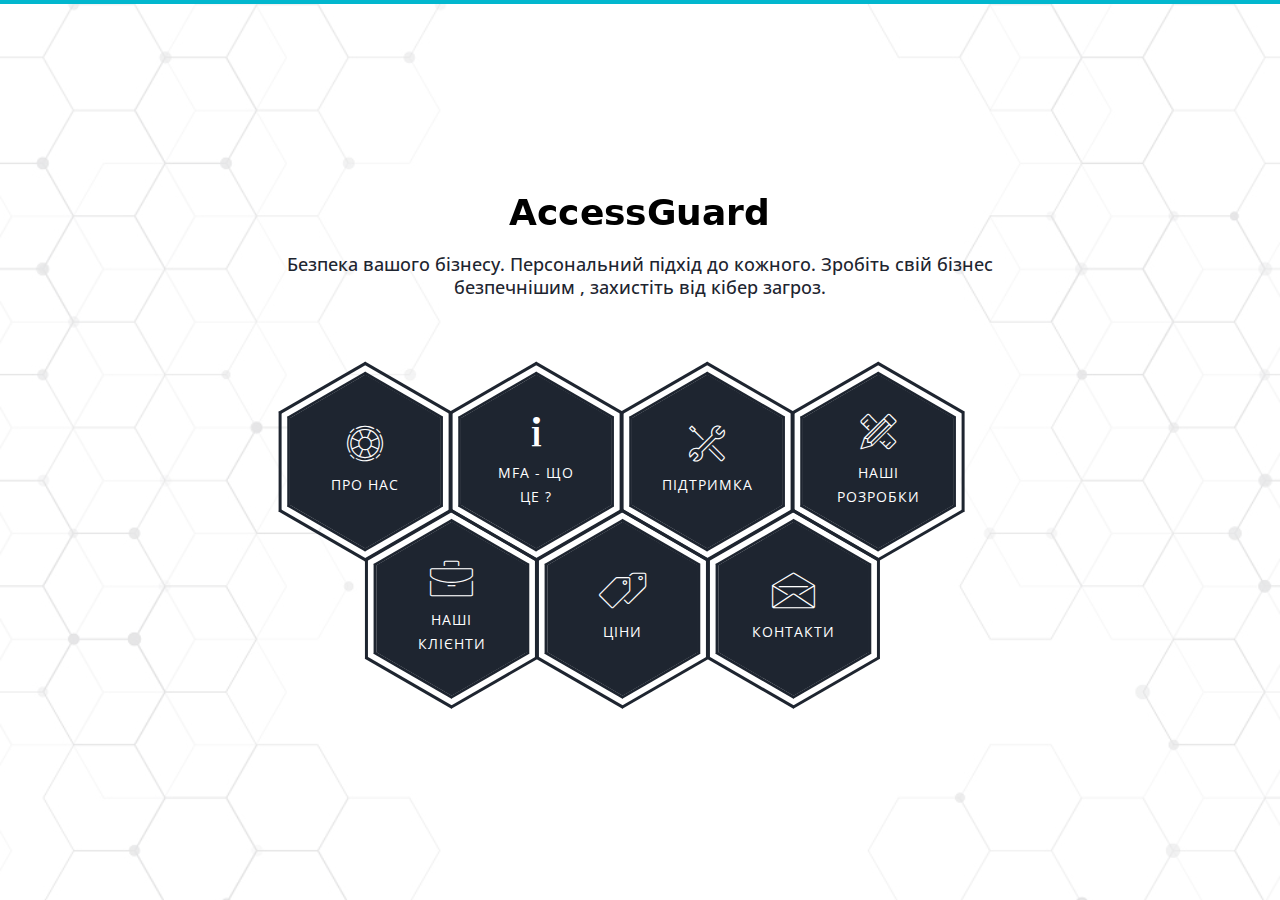
<file: index.html>
<!DOCTYPE html>
<html lang="uk-UA">
<head>
  <!-- Google tag (gtag.js) -->
<script async src="https://www.googletagmanager.com/gtag/js?id=G-P9Z3KGJTB1"></script>
<script>
  window.dataLayer = window.dataLayer || [];
  function gtag(){dataLayer.push(arguments);}
  gtag('js', new Date());

  gtag('config', 'G-P9Z3KGJTB1');
</script>

  <!-- ** Basic Page Needs ** -->
  <meta charset="utf-8">
  <title>AccessGuard- мультифакторний захист для вашого бізнесу. </title>

  <!-- ** Mobile Specific Metas ** -->
  <meta http-equiv="X-UA-Compatible" content="IE=edge">
  <meta name="description" content="Portfolio HTML Template">
  <meta name="viewport" content="width=device-width, initial-scale=1.0, maximum-scale=5.0">
  <meta name="author" content="Themefisher">
  <meta name="generator" content="Themefisher Html5 Portfolio Template v1.0">
  
  <!-- theme meta -->
  <meta name="theme-name" content="phantom" />

  <!-- Essential Stylesheets -->
  <link rel="stylesheet" href="https://fonts.googleapis.com/css?family=Libre+Baskerville:400,400i|Open+Sans:400,600,700,800">
  <link rel="stylesheet" href="plugins/bootstrap/bootstrap.min.css">
  <link rel="stylesheet" href="plugins/animate.css">
  <link rel="stylesheet" href="plugins/slick/slick.css">
  <link rel="stylesheet" href="plugins/slick/slick-theme.css">
  <link rel="stylesheet" href="plugins/themefisher-fonts/css/themefisher-fonts.min.css">  

  <!-- Main Stylesheet -->
  <link rel="stylesheet" href="css/style.css">
  
  <!-- Theme Stylesheet -->
  <link rel="stylesheet" href="#" id="color-changer">
  
  <!--Favicon-->
  <link rel="icon" href="images/favicon_black_AG.png" type="image/x-icon">

</head>
<body><!-- set class="dark" on body tag for DARK-THEME -->

  <div class="preloader">
    <div class="loading-mask"></div>
    <div class="loading-mask"></div>
    <div class="loading-mask"></div>
    <div class="loading-mask"></div>
    <div class="loading-mask"></div>
  </div>
<!--
  <div class="preview-wrapper">
    <div class="switcher-head">
      <span>Змінити колір</span>
      <div class="switcher-trigger tf-tools"></div>
    </div>

    <div class="switcher-body">
      <h4>Виберіть колір:</h4>
      <ul class="color-options list-none">
        <li class="c1" data-color="blue" title="Default">Default</li>
        <li class="c0" data-color="red" title="Red">Red</li>
        <li class="c2" data-color="green" title="Green">Green</li>
        <li class="c3" data-color="yellow" title="Blue">Blue</li>
      </ul>
    </div>
  </div>
-->
<main class="site-wrapper">
  <div class="pt-table">
    <div class="pt-tablecell page-home relative" style="background-image: url('images/back_ground.jpg');">
      <div class="overlay"></div>

      <div class="container">
        <div class="row">
          <div class="col-xs-12 col-md-offset-1 col-md-10 col-lg-offset-2 col-lg-8">
            <div class="page-title home text-center">
              <img src="images/accessguard_no_bg.png" alt="">
              <h4>Безпека вашого бізнесу. Персональний підхід до кожного. Зробіть свій бізнес безпечнішим , захистіть від кібер загроз.</h4>
            </div>

            <div class="hexagon-menu clear">
              <div class="hexagon-item">
                <div class="hex-item">
                  <div></div>
                  <div></div>
                  <div></div>
                </div>
                <div class="hex-item">
                  <div></div>
                  <div></div>
                  <div></div>
                </div>
                <a href="welcome.html" class="hex-content">
                  <span class="hex-content-inner">
                    <span class="icon">
                      <i class="tf-lifesaver"></i>
                    </span>
                    <span class="title">Про нас</span>
                  </span>
                  <svg viewbox="0 0 173.20508075688772 200" height="200" width="174" version="1.1"
                    xmlns="http://www.w3.org/2000/svg">
                    <path
                      d="M86.60254037844386 0L173.20508075688772 50L173.20508075688772 150L86.60254037844386 200L0 150L0 50Z"
                      fill="#1e2530"></path>
                  </svg>
                </a>
              </div>
              <div class="hexagon-item">
                <div class="hex-item">
                  <div></div>
                  <div></div>
                  <div></div>
                </div>
                <div class="hex-item">
                  <div></div>
                  <div></div>
                  <div></div>
                </div>
                <a href="about.html" class="hex-content">
                  <span class="hex-content-inner">
                    <span class="icon">
                      <i class="tf-ion-information"></i>
                    </span>
                    <span class="title">MFA - що це ?</span>
                  </span>
                  <svg viewbox="0 0 173.20508075688772 200" height="200" width="174" version="1.1"
                    xmlns="http://www.w3.org/2000/svg">
                    <path d="M86.60254037844386 0L173.20508075688772 50L173.20508075688772 150L86.60254037844386 200L0 150L0 50Z" fill="#1e2530"></path>
                  </svg>
                </a>
              </div>
              <div class="hexagon-item">
                <div class="hex-item">
                  <div></div>
                  <div></div>
                  <div></div>
                </div>
                <div class="hex-item">
                  <div></div>
                  <div></div>
                  <div></div>
                </div>
                <a href="services.html" class="hex-content">
                  <span class="hex-content-inner">
                    <span class="icon">
                      <i class="tf-tools-2"></i>
                    </span>
                    <span class="title">Підтримка</span>
                  </span>
                  <svg viewbox="0 0 173.20508075688772 200" height="200" width="174" version="1.1"
                    xmlns="http://www.w3.org/2000/svg">
                    <path d="M86.60254037844386 0L173.20508075688772 50L173.20508075688772 150L86.60254037844386 200L0 150L0 50Z" fill="#1e2530"></path>
                  </svg>
                </a>
              </div>
              <div class="hexagon-item">
                <div class="hex-item">
                  <div></div>
                  <div></div>
                  <div></div>
                </div>
                <div class="hex-item">
                  <div></div>
                  <div></div>
                  <div></div>
                </div>
                <a href="resume.html" class="hex-content">
                  <span class="hex-content-inner">
                    <span class="icon">
                      <i class="tf-tools"></i>
                    </span>
                    <span class="title">Наші розробки</span>
                  </span>
                  <svg viewbox="0 0 173.20508075688772 200" height="200" width="174" version="1.1"
                    xmlns="http://www.w3.org/2000/svg">
                    <path d="M86.60254037844386 0L173.20508075688772 50L173.20508075688772 150L86.60254037844386 200L0 150L0 50Z" fill="#1e2530"></path>
                  </svg>
                </a>
              </div>
              <div class="hexagon-item">
                <div class="hex-item">
                  <div></div>
                  <div></div>
                  <div></div>
                </div>
                <div class="hex-item">
                  <div></div>
                  <div></div>
                  <div></div>
                </div>
                <a href="works.html" class="hex-content">
                  <span class="hex-content-inner">
                    <span class="icon">
                      <i class="tf-briefcase2"></i>
                    </span>
                    <span class="title">Наші клієнти</span>
                  </span>
                  <svg viewbox="0 0 173.20508075688772 200" height="200" width="174" version="1.1"
                    xmlns="http://www.w3.org/2000/svg">
                    <path d="M86.60254037844386 0L173.20508075688772 50L173.20508075688772 150L86.60254037844386 200L0 150L0 50Z" fill="#1e2530"></path>
                  </svg>
                </a>
              </div>
              <div class="hexagon-item">
                <div class="hex-item">
                  <div></div>
                  <div></div>
                  <div></div>
                </div>
                <div class="hex-item">
                  <div></div>
                  <div></div>
                  <div></div>
                </div>
                <a href="price.html" class="hex-content">
                  <span class="hex-content-inner">
                    <span class="icon">
                      <i class="tf-pricetags"></i>
                    </span>
                    <span class="title">Ціни</span>
                  </span>
                  <svg viewbox="0 0 173.20508075688772 200" height="200" width="174" version="1.1"
                    xmlns="http://www.w3.org/2000/svg">
                    <path d="M86.60254037844386 0L173.20508075688772 50L173.20508075688772 150L86.60254037844386 200L0 150L0 50Z" fill="#1e2530"></path>
                  </svg>
                </a>
              </div>
              <div class="hexagon-item">
                <div class="hex-item">
                  <div></div>
                  <div></div>
                  <div></div>
                </div>
                <div class="hex-item">
                  <div></div>
                  <div></div>
                  <div></div>
                </div>
                <a href="contact.html" class="hex-content">
                  <span class="hex-content-inner">
                    <span class="icon">
                      <i class="tf-envelope2"></i>
                    </span>
                    <span class="title">Контакти</span>
                  </span>
                  <svg viewbox="0 0 173.20508075688772 200" height="200" width="174" version="1.1"
                    xmlns="http://www.w3.org/2000/svg">
                    <path d="M86.60254037844386 0L173.20508075688772 50L173.20508075688772 150L86.60254037844386 200L0 150L0 50Z" fill="#1e2530"></path>
                  </svg>
                </a>
              </div>
            </div> <!-- /.hexagon-menu -->

          </div> <!-- /.col-xs-12 -->

        </div> <!-- /.row -->
      </div> <!-- /.container -->

    </div> <!-- /.pt-tablecell -->
  </div> <!-- /.pt-table -->
</main> <!-- /.site-wrapper -->


<!-- 
Essential Scripts
=====================================-->
<script src="plugins/jquery-2.2.4.min.js"></script>
<script src="plugins/bootstrap/bootstrap.min.js"></script>
<script src="plugins/jquery.nicescroll.min.js"></script>
<script src="plugins/isotope/isotope.pkgd.min.js"></script>
<script src="plugins/slick/slick.min.js"></script>

<script src="js/script.js"></script>

</body>
</html>
</file>
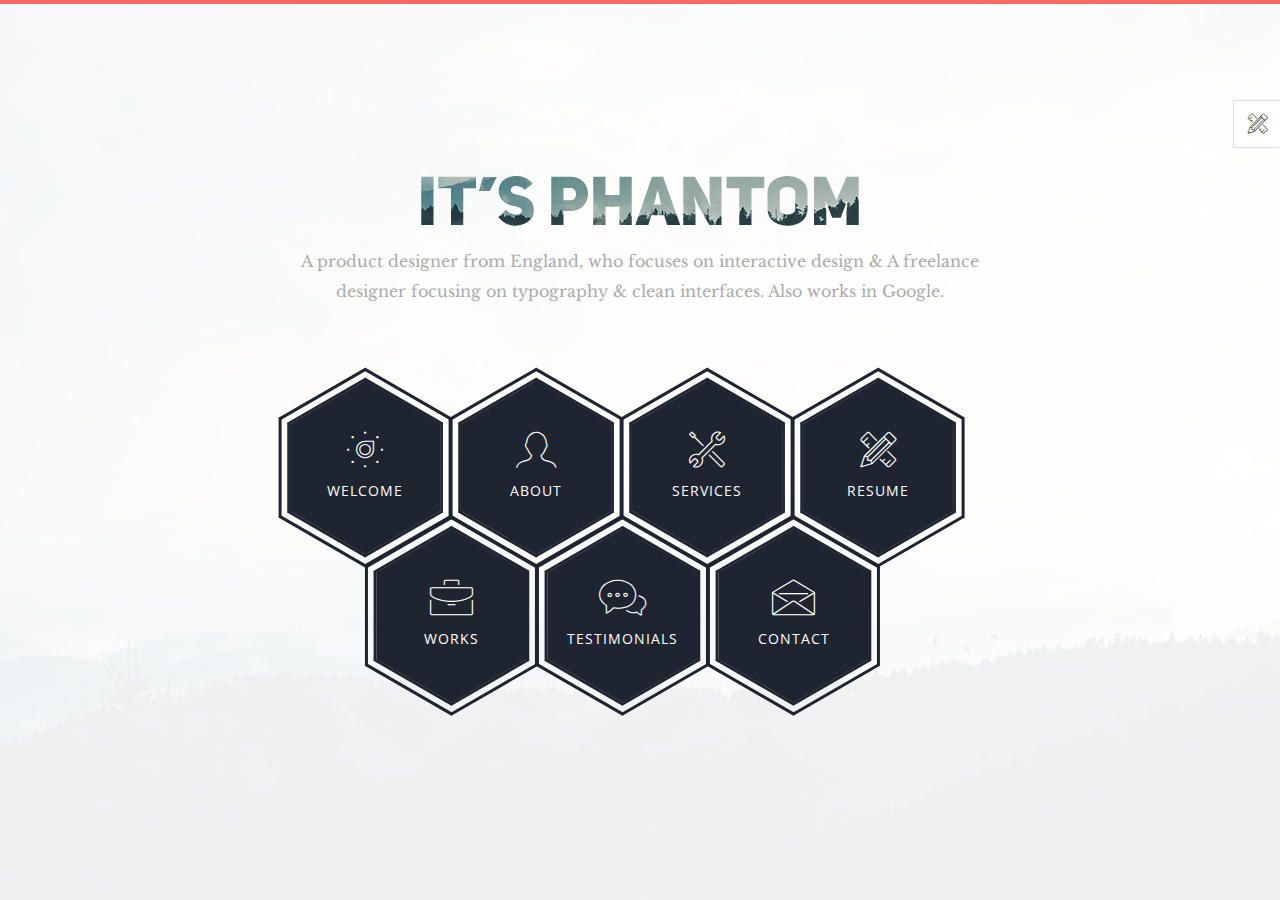
<file: phantom-bootstrap-main/theme/index.html>
<!--
 // WEBSITE: https://themefisher.com
 // TWITTER: https://twitter.com/themefisher
 // FACEBOOK: https://www.facebook.com/themefisher
 // GITHUB: https://github.com/themefisher/
-->

<!-- 
THEME: Phantom - Bootstrap Portfolio Template
VERSION: 1.0.0
AUTHOR: Themefisher

HOMEPAGE: https://themefisher.com/products/phantom-best-bootstrap-portfolio-template/
DEMO: https://demo.themefisher.com/phantom/
GITHUB: https://github.com/themefisher/Phantom-Bootstrap-Portfolio-Template

WEBSITE: https://themefisher.com
TWITTER: https://twitter.com/themefisher
FACEBOOK: https://www.facebook.com/themefisher
-->

<!DOCTYPE html>
<html lang="zxx">
<head>

  <!-- ** Basic Page Needs ** -->
  <meta charset="utf-8">
  <title>Phantom - Bootstrap Portfolio Template</title>

  <!-- ** Mobile Specific Metas ** -->
  <meta http-equiv="X-UA-Compatible" content="IE=edge">
  <meta name="description" content="Portfolio HTML Template">
  <meta name="viewport" content="width=device-width, initial-scale=1.0, maximum-scale=5.0">
  <meta name="author" content="Themefisher">
  <meta name="generator" content="Themefisher Html5 Portfolio Template v1.0">
  
  <!-- theme meta -->
  <meta name="theme-name" content="phantom" />

  <!-- Essential Stylesheets -->
  <link rel="stylesheet" href="https://fonts.googleapis.com/css?family=Libre+Baskerville:400,400i|Open+Sans:400,600,700,800">
  <link rel="stylesheet" href="plugins/bootstrap/bootstrap.min.css">
  <link rel="stylesheet" href="plugins/animate.css">
  <link rel="stylesheet" href="plugins/slick/slick.css">
  <link rel="stylesheet" href="plugins/slick/slick-theme.css">
  <link rel="stylesheet" href="plugins/themefisher-fonts/css/themefisher-fonts.min.css">  

  <!-- Main Stylesheet -->
  <link rel="stylesheet" href="css/style.css">
  
  <!-- Theme Stylesheet -->
  <link rel="stylesheet" href="#" id="color-changer">
  
  <!--Favicon-->
  <link rel="icon" href="images/favicon.png" type="image/x-icon">

</head>
<body><!-- set class="dark" on body tag for DARK-THEME -->

  <div class="preloader">
    <div class="loading-mask"></div>
    <div class="loading-mask"></div>
    <div class="loading-mask"></div>
    <div class="loading-mask"></div>
    <div class="loading-mask"></div>
  </div>

  <div class="preview-wrapper">
    <div class="switcher-head">
      <span>Style Switcher</span>
      <div class="switcher-trigger tf-tools"></div>
    </div>

    <div class="switcher-body">
      <h4>Choose Color:</h4>
      <ul class="color-options list-none">
        <li class="c0" data-color="red" title="Default">Default</li>
        <li class="c1" data-color="blue" title="Red">Red</li>
        <li class="c2" data-color="green" title="Green">Green</li>
        <li class="c3" data-color="yellow" title="Blue">Blue</li>
      </ul>
    </div>
  </div>

<main class="site-wrapper">
  <div class="pt-table">
    <div class="pt-tablecell page-home relative" style="background-image: url('images/banner.jpg');">
      <div class="overlay"></div>

      <div class="container">
        <div class="row">
          <div class="col-xs-12 col-md-offset-1 col-md-10 col-lg-offset-2 col-lg-8">
            <div class="page-title home text-center">
              <img src="images/phantom.png" alt="">
              <p>A product designer from England, who focuses on interactive design &amp; A freelance designer focusing on typography &amp; clean interfaces. Also works in Google.</p>
            </div>

            <div class="hexagon-menu clear">
              <div class="hexagon-item">
                <div class="hex-item">
                  <div></div>
                  <div></div>
                  <div></div>
                </div>
                <div class="hex-item">
                  <div></div>
                  <div></div>
                  <div></div>
                </div>
                <a href="welcome.html" class="hex-content">
                  <span class="hex-content-inner">
                    <span class="icon">
                      <i class="tf-dial"></i>
                    </span>
                    <span class="title">Welcome</span>
                  </span>
                  <svg viewbox="0 0 173.20508075688772 200" height="200" width="174" version="1.1"
                    xmlns="http://www.w3.org/2000/svg">
                    <path
                      d="M86.60254037844386 0L173.20508075688772 50L173.20508075688772 150L86.60254037844386 200L0 150L0 50Z"
                      fill="#1e2530"></path>
                  </svg>
                </a>
              </div>
              <div class="hexagon-item">
                <div class="hex-item">
                  <div></div>
                  <div></div>
                  <div></div>
                </div>
                <div class="hex-item">
                  <div></div>
                  <div></div>
                  <div></div>
                </div>
                <a href="about.html" class="hex-content">
                  <span class="hex-content-inner">
                    <span class="icon">
                      <i class="tf-profile-male"></i>
                    </span>
                    <span class="title">About</span>
                  </span>
                  <svg viewbox="0 0 173.20508075688772 200" height="200" width="174" version="1.1"
                    xmlns="http://www.w3.org/2000/svg">
                    <path d="M86.60254037844386 0L173.20508075688772 50L173.20508075688772 150L86.60254037844386 200L0 150L0 50Z" fill="#1e2530"></path>
                  </svg>
                </a>
              </div>
              <div class="hexagon-item">
                <div class="hex-item">
                  <div></div>
                  <div></div>
                  <div></div>
                </div>
                <div class="hex-item">
                  <div></div>
                  <div></div>
                  <div></div>
                </div>
                <a href="services.html" class="hex-content">
                  <span class="hex-content-inner">
                    <span class="icon">
                      <i class="tf-tools-2"></i>
                    </span>
                    <span class="title">Services</span>
                  </span>
                  <svg viewbox="0 0 173.20508075688772 200" height="200" width="174" version="1.1"
                    xmlns="http://www.w3.org/2000/svg">
                    <path d="M86.60254037844386 0L173.20508075688772 50L173.20508075688772 150L86.60254037844386 200L0 150L0 50Z" fill="#1e2530"></path>
                  </svg>
                </a>
              </div>
              <div class="hexagon-item">
                <div class="hex-item">
                  <div></div>
                  <div></div>
                  <div></div>
                </div>
                <div class="hex-item">
                  <div></div>
                  <div></div>
                  <div></div>
                </div>
                <a href="resume.html" class="hex-content">
                  <span class="hex-content-inner">
                    <span class="icon">
                      <i class="tf-tools"></i>
                    </span>
                    <span class="title">Resume</span>
                  </span>
                  <svg viewbox="0 0 173.20508075688772 200" height="200" width="174" version="1.1"
                    xmlns="http://www.w3.org/2000/svg">
                    <path d="M86.60254037844386 0L173.20508075688772 50L173.20508075688772 150L86.60254037844386 200L0 150L0 50Z" fill="#1e2530"></path>
                  </svg>
                </a>
              </div>
              <div class="hexagon-item">
                <div class="hex-item">
                  <div></div>
                  <div></div>
                  <div></div>
                </div>
                <div class="hex-item">
                  <div></div>
                  <div></div>
                  <div></div>
                </div>
                <a href="works.html" class="hex-content">
                  <span class="hex-content-inner">
                    <span class="icon">
                      <i class="tf-briefcase2"></i>
                    </span>
                    <span class="title">Works</span>
                  </span>
                  <svg viewbox="0 0 173.20508075688772 200" height="200" width="174" version="1.1"
                    xmlns="http://www.w3.org/2000/svg">
                    <path d="M86.60254037844386 0L173.20508075688772 50L173.20508075688772 150L86.60254037844386 200L0 150L0 50Z" fill="#1e2530"></path>
                  </svg>
                </a>
              </div>
              <div class="hexagon-item">
                <div class="hex-item">
                  <div></div>
                  <div></div>
                  <div></div>
                </div>
                <div class="hex-item">
                  <div></div>
                  <div></div>
                  <div></div>
                </div>
                <a href="testimonials.html" class="hex-content">
                  <span class="hex-content-inner">
                    <span class="icon">
                      <i class="tf-chat"></i>
                    </span>
                    <span class="title">Testimonials</span>
                  </span>
                  <svg viewbox="0 0 173.20508075688772 200" height="200" width="174" version="1.1"
                    xmlns="http://www.w3.org/2000/svg">
                    <path d="M86.60254037844386 0L173.20508075688772 50L173.20508075688772 150L86.60254037844386 200L0 150L0 50Z" fill="#1e2530"></path>
                  </svg>
                </a>
              </div>
              <div class="hexagon-item">
                <div class="hex-item">
                  <div></div>
                  <div></div>
                  <div></div>
                </div>
                <div class="hex-item">
                  <div></div>
                  <div></div>
                  <div></div>
                </div>
                <a href="contact.html" class="hex-content">
                  <span class="hex-content-inner">
                    <span class="icon">
                      <i class="tf-envelope2"></i>
                    </span>
                    <span class="title">Contact</span>
                  </span>
                  <svg viewbox="0 0 173.20508075688772 200" height="200" width="174" version="1.1"
                    xmlns="http://www.w3.org/2000/svg">
                    <path d="M86.60254037844386 0L173.20508075688772 50L173.20508075688772 150L86.60254037844386 200L0 150L0 50Z" fill="#1e2530"></path>
                  </svg>
                </a>
              </div>
            </div> <!-- /.hexagon-menu -->

          </div> <!-- /.col-xs-12 -->

        </div> <!-- /.row -->
      </div> <!-- /.container -->

    </div> <!-- /.pt-tablecell -->
  </div> <!-- /.pt-table -->
</main> <!-- /.site-wrapper -->


<!-- 
Essential Scripts
=====================================-->
<script src="plugins/jquery-2.2.4.min.js"></script>
<script src="plugins/bootstrap/bootstrap.min.js"></script>
<script src="plugins/jquery.nicescroll.min.js"></script>
<script src="plugins/isotope/isotope.pkgd.min.js"></script>
<script src="plugins/slick/slick.min.js"></script>

<script src="js/script.js"></script>

</body>
</html>
</file>
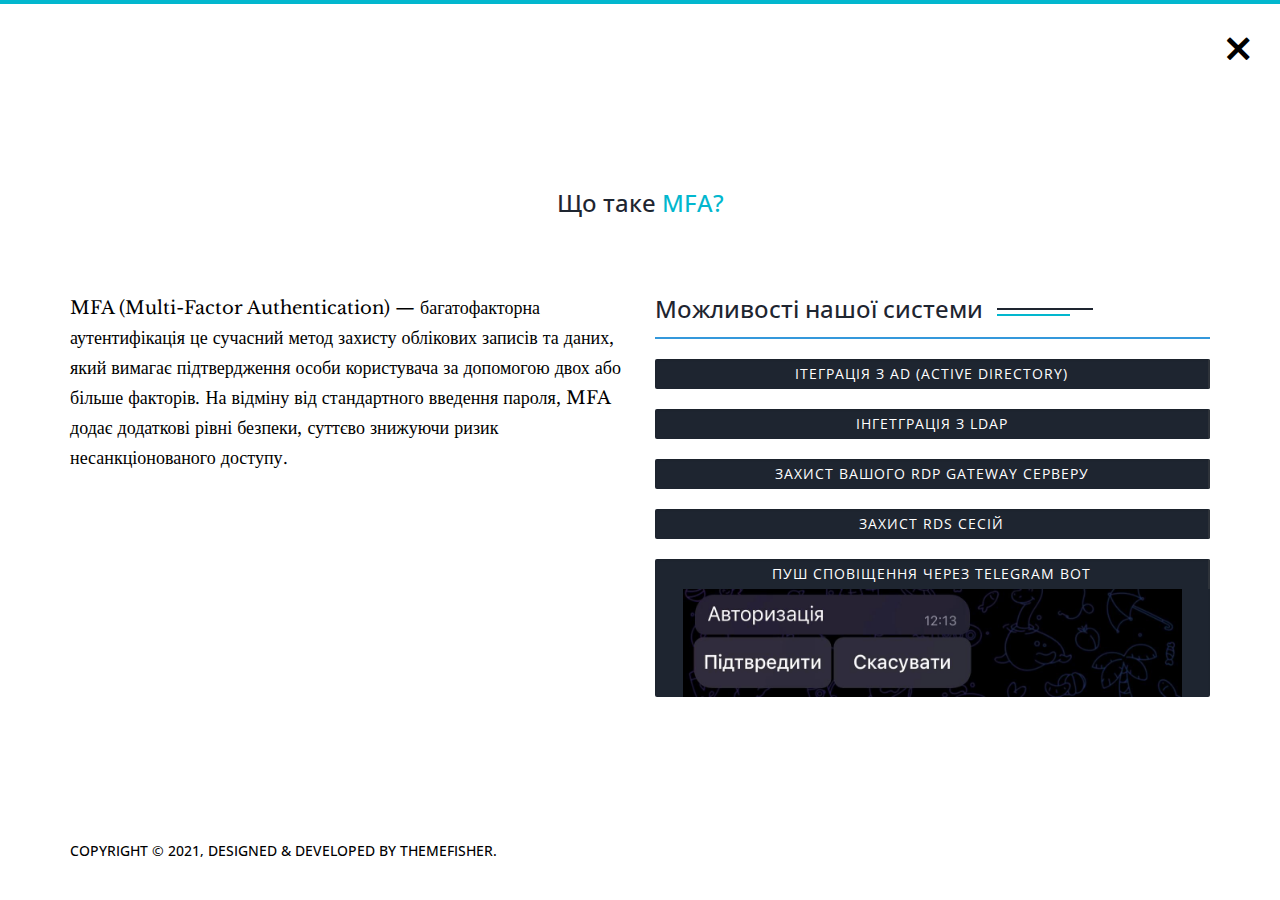
<file: about.html>
<!DOCTYPE html>
<html lang="uk-UA">
<head>
  <!-- Google tag (gtag.js) -->
<script async src="https://www.googletagmanager.com/gtag/js?id=G-P9Z3KGJTB1"></script>
<script>
  window.dataLayer = window.dataLayer || [];
  function gtag(){dataLayer.push(arguments);}
  gtag('js', new Date());

  gtag('config', 'G-P9Z3KGJTB1');
</script>

  <!-- ** Basic Page Needs ** -->
  <meta charset="utf-8">
  <title>AccessGuard- мультифакторний захист для вашого бізнесу.Що таке мультифакторний захист MFA ? </title>

  <!-- ** Mobile Specific Metas ** -->
  <meta http-equiv="X-UA-Compatible" content="IE=edge">
  <meta name="description" content="Portfolio HTML Template">
  <meta name="viewport" content="width=device-width, initial-scale=1.0, maximum-scale=5.0">
  <meta name="author" content="Themefisher">
  <meta name="generator" content="Themefisher Html5 Portfolio Template v1.0">

  <!-- Essential Stylesheets -->
  <link rel="stylesheet" href="https://fonts.googleapis.com/css?family=Libre+Baskerville:400,400i|Open+Sans:400,600,700,800">
  <link rel="stylesheet" href="plugins/bootstrap/bootstrap.min.css">
  <link rel="stylesheet" href="plugins/animate.css">
  <link rel="stylesheet" href="plugins/slick/slick.css">
  <link rel="stylesheet" href="plugins/slick/slick-theme.css">
  <link rel="stylesheet" href="plugins/themefisher-fonts/css/themefisher-fonts.min.css">  

  <!-- Main Stylesheet -->
  <link rel="stylesheet" href="css/style.css">
  
  <!-- Theme Stylesheet -->
  <link rel="stylesheet" href="#" id="color-changer">
  
  <!--Favicon-->
  <link rel="icon" href="images/favicon_black_AG.png" type="image/x-icon">

</head>
<body><!-- set class="dark" on body tag for DARK-THEME -->

  <div class="preloader">
    <div class="loading-mask"></div>
    <div class="loading-mask"></div>
    <div class="loading-mask"></div>
    <div class="loading-mask"></div>
    <div class="loading-mask"></div>
  </div>

<!--   <div class="preview-wrapper">
    <div class="switcher-head">
      <span>Style Switcher</span>
      <div class="switcher-trigger tf-tools"></div>
    </div>

    <div class="switcher-body">
      <h4>Choose Color:</h4>
      <ul class="color-options list-none">
        <li class="c0" data-color="red" title="Default">Default</li>
        <li class="c1" data-color="blue" title="Red">Red</li>
        <li class="c2" data-color="green" title="Green">Green</li>
        <li class="c3" data-color="yellow" title="Blue">Blue</li>
      </ul>
    </div>
  </div>
 -->
<main class="site-wrapper">
  <div class="pt-table">
    <div class="pt-tablecell page-about relative">
      <!-- .close -->
      <a href="./" class="page-close"><i class="tf-ion-close"></i></a>
      <!-- /.close -->

      <div class="container">
        <div class="row">
          <div class="col-xs-12 col-md-offset-1 col-md-10 col-lg-offset-2 col-lg-8">
            <div class="page-title text-center">
              <h3>Що таке <span class="primary">MFA?</span></h3>
              <p></p>
            </div>
          </div>

       <div class="col-xs-12 col-md-6">   
            <p>MFA (Multi-Factor Authentication) — багатофакторна аутентифікація
це сучасний метод захисту облікових записів та даних, який вимагає підтвердження особи користувача за допомогою двох або більше факторів. На відміну від стандартного введення пароля, MFA додає додаткові рівні безпеки, суттєво знижуючи ризик несанкціонованого доступу.</p>
          </div> <!-- /.col -->

          <div class="col-xs-12 col-md-6">
            <div class="section-title clear">
              <h3>Можливості нашої системи</h3>
            </div>
            <div class="skill-wrapper">
                <div class="progress clear">
             <div class="skill-name">  Ітеграція з AD (Active Directory)</div>
                </div>
               <div class="progress clear">
                <div class="skill-name"> Інгетграція з LDAP</div>
               </div>
              <div class="progress clear">
                <div class="skill-name">Захист вашого RDP Gateway серверу </div>
              </div> <!-- /.progress -->
              <div class="progress clear">
                <div class="skill-name">Захист RDS сесій </div>
              </div> <!-- /.progress -->
               <div class="progress clear">
                <div class="skill-name"> Пуш сповіщення через Telegram Bot </div>
                 <div class="media-body" style="text-align: center;" ><img src="images/telegr.jpg" style="width: 90%; height: auto;"  alt=""></div>
              </div> 
                 
                        
                   
            </div> <!-- /.skill-wrapper -->
          </div> <!-- /.col -->
        </div> <!-- /.row -->
      </div> <!-- /.container --> 

      <nav class="page-nav clear">
  <div class="container">
    <div class="flex flex-middle space-between">
      <span class="copyright">Copyright &copy; 2021, Designed &amp; Developed by <a href="https://themefisher.com/">Themefisher</a>.</span>
    </div>
  </div>
  <!-- /.page-nav -->
</nav>
      <!-- /.container -->
    </div> <!-- /.pt-tablecell -->
  </div> <!-- /.pt-table -->
</main> <!-- /.site-wrapper -->


<!-- 
Essential Scripts
=====================================-->
<script src="plugins/jquery-2.2.4.min.js"></script>
<script src="plugins/bootstrap/bootstrap.min.js"></script>
<script src="plugins/jquery.nicescroll.min.js"></script>
<script src="plugins/isotope/isotope.pkgd.min.js"></script>
<script src="plugins/slick/slick.min.js"></script>

<script src="js/script.js"></script>

</body>
</html>
</file>
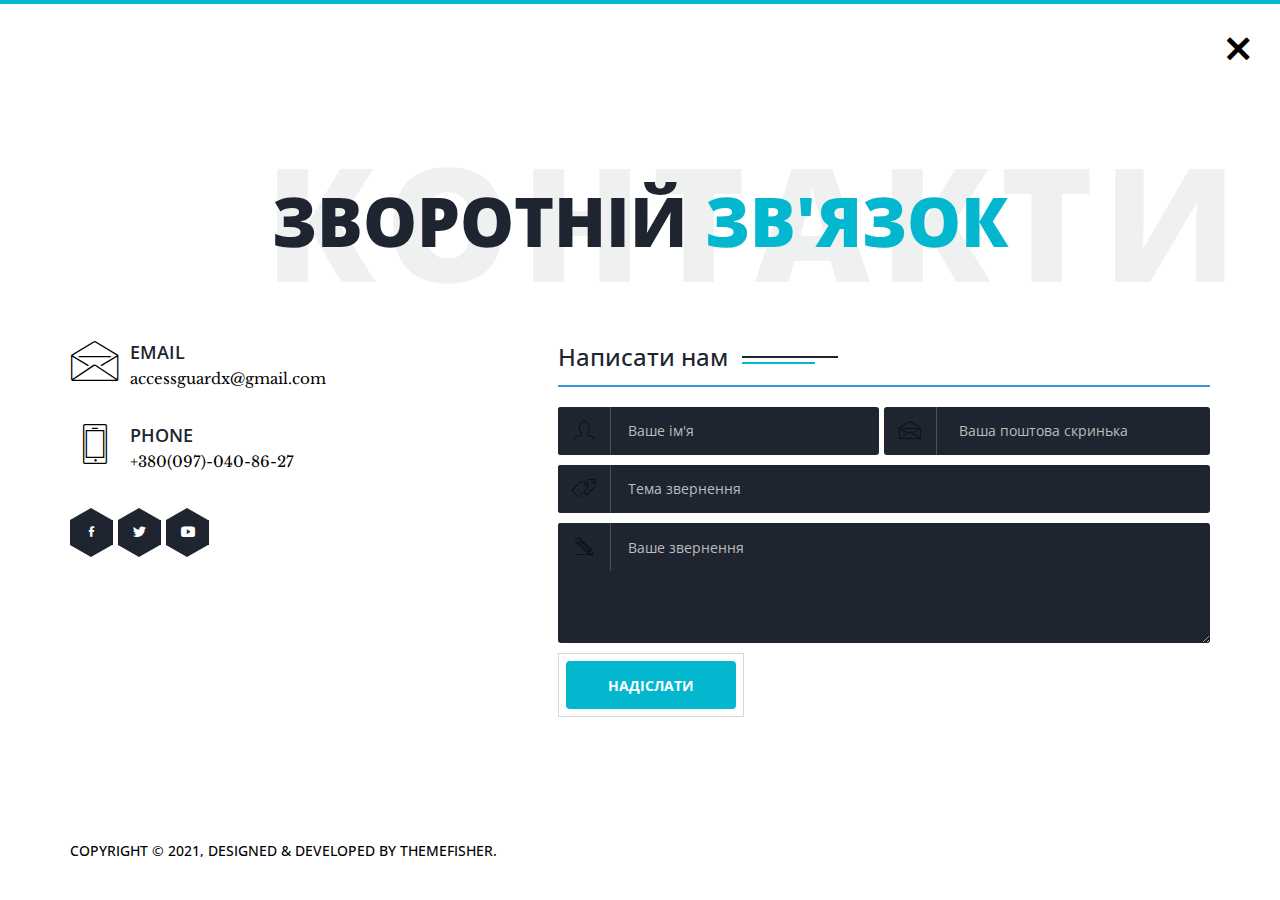
<file: contact.html>
<!DOCTYPE html>
<html lang="uk-UA">
<head>
  <!-- Google tag (gtag.js) -->
<script async src="https://www.googletagmanager.com/gtag/js?id=G-P9Z3KGJTB1"></script>
<script>
  window.dataLayer = window.dataLayer || [];
  function gtag(){dataLayer.push(arguments);}
  gtag('js', new Date());

  gtag('config', 'G-P9Z3KGJTB1');
</script>

  <!-- ** Basic Page Needs ** -->
  <meta charset="utf-8">
  <title>AccessGuard- мультифакторний захист для вашого бізнесу. Наші контакти.</title>

  <!-- ** Mobile Specific Metas ** -->
  <meta http-equiv="X-UA-Compatible" content="IE=edge">
  <meta name="description" content="Portfolio HTML Template">
  <meta name="viewport" content="width=device-width, initial-scale=1.0, maximum-scale=5.0">
  <meta name="author" content="Themefisher">
  <meta name="generator" content="Themefisher Html5 Portfolio Template v1.0">

  <!-- Essential Stylesheets -->
  <link rel="stylesheet" href="https://fonts.googleapis.com/css?family=Libre+Baskerville:400,400i|Open+Sans:400,600,700,800">
  <link rel="stylesheet" href="plugins/bootstrap/bootstrap.min.css">
  <link rel="stylesheet" href="plugins/animate.css">
  <link rel="stylesheet" href="plugins/slick/slick.css">
  <link rel="stylesheet" href="plugins/slick/slick-theme.css">
  <link rel="stylesheet" href="plugins/themefisher-fonts/css/themefisher-fonts.min.css">  

  <!-- Main Stylesheet -->
  <link rel="stylesheet" href="css/style.css">
  
  <!-- Theme Stylesheet -->
  <link rel="stylesheet" href="#" id="color-changer">
  
  <!--Favicon-->
  <link rel="icon" href="images/favicon_black_AG.png" type="image/x-icon">

</head>
<body><!-- set class="dark" on body tag for DARK-THEME -->

  <div class="preloader">
    <div class="loading-mask"></div>
    <div class="loading-mask"></div>
    <div class="loading-mask"></div>
    <div class="loading-mask"></div>
    <div class="loading-mask"></div>
  </div>

  <main class="site-wrapper">
    <div class="pt-table">
      <div class="pt-tablecell page-contact relative">
        <!-- .close -->
        <a href="./" class="page-close"><i class="tf-ion-close"></i></a>
        <!-- /.close -->

        <div class="container">
          <div class="row">
            <div class="col-xs-12 col-md-offset-1 col-md-10 col-lg-offset-2 col-lg-8">
              <div class="page-title text-center">
                <h2>Зворотній <span class="primary">зв'язок</span> <span class="title-bg">Контакти</span></h2>
              </div>
            </div>
          </div> <!-- /.row -->

          <div class="row">
            <div class="col-xs-12 col-sm-5 col-md-4 col-lg-3">
              <div class="contact-block">
                <div class="media">
                  <div class="media-left">
                    <i class="tf-envelope2"></i>
                  </div>
                  <div class="media-body">
                    <h4>Email</h4>
                    <p><a href="mailto:accessguardx@gmail.com">accessguardx@gmail.com</a></p>
                  </div>
                </div>
              </div>
              <!-- /.contact-block -->
              <div class="contact-block">
                <div class="media">
                  <div class="media-left">
                    <i class="tf-phone2"></i>
                  </div>
                  <div class="media-body">
                    <h4>Phone</h4>
                    <p><a href="tel:+380970408627">+380(097)-040-86-27</a></p>
                  </div>
                </div>
              </div>
              <!-- /.contact-block -->
<!--               <div class="contact-block">
                <div class="media">
                  <div class="media-left">
                    <i class="tf-mobile"></i>
                  </div>
                  <div class="media-body">
                    <h4>Skype</h4>
                    <p><a href="skype:my_name">my_name</a></p>
                  </div>
                </div>
              </div> -->
              <!-- /.contact-block -->

              <ul class="contact-social">
                <li>
                  <span class="contact-social-hex"></span>
                  <a href="#"><i class="tf-ion-social-facebook"></i></a>
                </li>
                <li>
                  <span class="contact-social-hex"></span>
                  <a href="#"><i class="tf-ion-social-twitter"></i></a>
                </li>
                <li>
                  <span class="contact-social-hex"></span>
                  <a href="#"><i class="tf-ion-social-youtube"></i></a>
                </li>
              </ul>
            </div>
            <div class="col-xs-12 col-sm-7 col-md-7 col-md-offset-1 col-lg-offset-2">
              <div class="section-title clear">
                <h3>Написати нам </h3>
                <span class="bar-dark"></span>
                <span class="bar-primary"></span>
              </div>

              <form id="contact-form" class="row contact-form no-gutter" action="https://formspree.io/f/xvgzgowr" method="post">
                <div class="col-xs-12 col-sm-6">
                  <div class="input-field name">
                    <span class="input-icon" id="name"><i class="tf-profile-male"></i></span>
                    <input type="text" class="form-control" placeholder="Ваше ім'я" required>
                  </div>
                </div> <!-- ./col- -->
                <div class="col-xs-12 col-sm-6">
                  <div class="input-field email">
                    <span class="input-icon" id="email"><i class="tf-envelope2"></i></span>
                    <input type="email" class="form-control" name="email" placeholder="Ваша поштова скринька " required>
                  </div>
                </div> <!-- ./col- -->
                <div class="col-xs-12 col-sm-12">
                  <div class="input-field">
                    <span class="input-icon" id="subject"><i class="tf-pricetags"></i></span>
                    <input type="text" class="form-control" name="subject" placeholder="Тема звернення" required>
                  </div>
                </div> <!-- ./col- -->
                <div class="col-xs-12 col-sm-12">
                  <div class="input-field message">
                    <span class="input-icon"><i class="tf-pencil2"></i></span>
                    <textarea name="message" id="message" class="form-control"
                      placeholder="Ваше звернення" required></textarea>
                  </div>
                </div> <!-- ./col- -->
                <div class="col-xs-12 col-sm-12">
                  <div class="input-field">
                    <span class="btn-border">
                      <button type="submit" class="btn btn-primary btn-custom-border text-uppercase">Надіслати</button>
                    </span>
                  </div>
                  <div class="msg-success">Your Message was sent successfully</div>
                  <div class="msg-failed">Something went wrong, please try again later</div>
                </div> <!-- ./col- -->
              </form> <!-- /.row -->
            </div> <!-- /.col- -->
          </div> <!-- /.row -->
        </div> <!-- /.container -->

        <nav class="page-nav clear">
          <div class="container">
            <div class="flex flex-middle space-between">
              <span class="copyright">Copyright &copy; 2021, Designed &amp; Developed by <a href="https://themefisher.com/">Themefisher</a>.</span>
            </div>
          </div>
          <!-- /.page-nav -->
        </nav>
        
        <!-- /.container -->

      </div> <!-- /.pt-tablecell -->
    </div> <!-- /.pt-table -->
  </main> <!-- /.site-wrapper -->
  

<!-- 
Essential Scripts
=====================================-->
<script src="plugins/jquery-2.2.4.min.js"></script>
<script src="plugins/bootstrap/bootstrap.min.js"></script>
<script src="plugins/jquery.nicescroll.min.js"></script>
<script src="plugins/isotope/isotope.pkgd.min.js"></script>
<script src="plugins/slick/slick.min.js"></script>

<script src="js/script.js"></script>

</body>
</html>
</file>
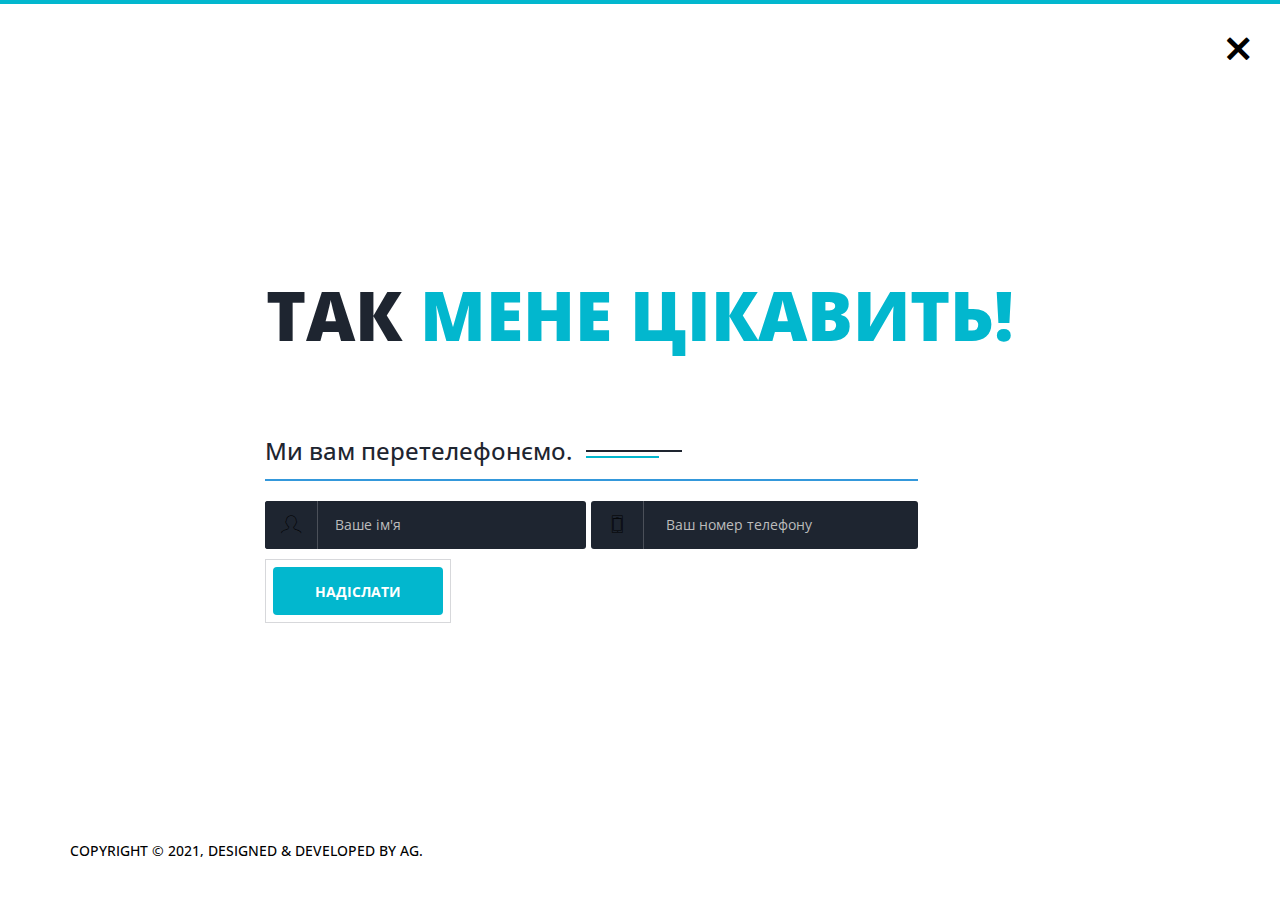
<file: contact_lead.html>
<!DOCTYPE html>
<html lang="uk-UA">
<head>
  <!-- Google tag (gtag.js) -->
<script async src="https://www.googletagmanager.com/gtag/js?id=G-P9Z3KGJTB1"></script>
<script>
  window.dataLayer = window.dataLayer || [];
  function gtag(){dataLayer.push(arguments);}
  gtag('js', new Date());

  gtag('config', 'G-P9Z3KGJTB1');
</script>

  <!-- ** Basic Page Needs ** -->
  <meta charset="utf-8">
  <title>AccessGuard- мультифакторний захист для вашого бізнесу. Наші контакти.</title>

  <!-- ** Mobile Specific Metas ** -->
  <meta http-equiv="X-UA-Compatible" content="IE=edge">
  <meta name="description" content="Portfolio HTML Template">
  <meta name="viewport" content="width=device-width, initial-scale=1.0, maximum-scale=5.0">
  <meta name="author" content="Themefisher">
  <meta name="generator" content="Themefisher Html5 Portfolio Template v1.0">

  <!-- Essential Stylesheets -->
  <link rel="stylesheet" href="https://fonts.googleapis.com/css?family=Libre+Baskerville:400,400i|Open+Sans:400,600,700,800">
  <link rel="stylesheet" href="plugins/bootstrap/bootstrap.min.css">
  <link rel="stylesheet" href="plugins/animate.css">
  <link rel="stylesheet" href="plugins/slick/slick.css">
  <link rel="stylesheet" href="plugins/slick/slick-theme.css">
  <link rel="stylesheet" href="plugins/themefisher-fonts/css/themefisher-fonts.min.css">  

  <!-- Main Stylesheet -->
  <link rel="stylesheet" href="css/style.css">
  
  <!-- Theme Stylesheet -->
  <link rel="stylesheet" href="#" id="color-changer">
  
  <!--Favicon-->
  <link rel="icon" href="images/favicon_black_AG.png" type="image/x-icon">

</head>
<body><!-- set class="dark" on body tag for DARK-THEME -->

  <div class="preloader">
    <div class="loading-mask"></div>
    <div class="loading-mask"></div>
    <div class="loading-mask"></div>
    <div class="loading-mask"></div>
    <div class="loading-mask"></div>
  </div>

  <main class="site-wrapper">
    <div class="pt-table">
      <div class="pt-tablecell page-contact relative">
        <!-- .close -->
        <a href="./" class="page-close"><i class="tf-ion-close"></i></a>
        <!-- /.close -->

        <div class="container">
          <div class="row">
            <div class="col-xs-12 col-md-offset-1 col-md-10 col-lg-offset-2 col-lg-8">
              <div class="page-title text-center">
                <h2>Так <span class="primary">мене цікавить!</span> </h2>
              </div>
            </div>
          </div> <!-- /.row -->

          <div class="row">
           
              
            <div class="col-xs-12 col-sm-7 col-md-7 col-md-offset-1 col-lg-offset-2">
              <div class="section-title clear">
                <h3>Ми вам перетелефонємо.</h3>
                <span class="bar-dark"></span>
                <span class="bar-primary"></span>
              </div>

              <form id="contact-form" class="row contact-form no-gutter" action="https://formspree.io/f/xvgzgowr" method="post">
                <div class="col-xs-12 col-sm-6">
                  <div class="input-field name">
                    <span class="input-icon" id="name"><i class="tf-profile-male"></i></span>
                    <input type="text" class="form-control" name="message" id="message" placeholder="Ваше ім'я" required>
                  </div>
                </div> <!-- ./col- -->
                <div class="col-xs-12 col-sm-6">
                  <div class="input-field email">
                    <span class="input-icon" id="email"><i class="tf-phone2"></i></span>
                    <input type="phone" class="form-control" name="phonenumber" placeholder="Ваш номер телефону " required>
                  </div>
                </div> <!-- ./col- -->
               
                <div class="col-xs-12 col-sm-12">
                  <div class="input-field">
                    <span class="btn-border">
                      <button type="submit" class="btn btn-primary btn-custom-border text-uppercase">Надіслати</button>
                    </span>
                  </div>
             
                </div> <!-- ./col- -->
              </form> <!-- /.row -->
            </div> <!-- /.col- -->
          </div> <!-- /.row -->
        </div> <!-- /.container -->

        <nav class="page-nav clear">
          <div class="container">
            <div class="flex flex-middle space-between">
              <span class="copyright">Copyright &copy; 2021, Designed &amp; Developed by <a href="#">AG</a>.</span>
            </div>
          </div>
          <!-- /.page-nav -->
        </nav>
        
        <!-- /.container -->

      </div> <!-- /.pt-tablecell -->
    </div> <!-- /.pt-table -->
  </main> <!-- /.site-wrapper -->
  

<!-- 
Essential Scripts
=====================================-->
<script src="plugins/jquery-2.2.4.min.js"></script>
<script src="plugins/bootstrap/bootstrap.min.js"></script>
<script src="plugins/jquery.nicescroll.min.js"></script>
<script src="plugins/isotope/isotope.pkgd.min.js"></script>
<script src="plugins/slick/slick.min.js"></script>

<script src="js/script.js"></script>

</body>
</html>
</file>
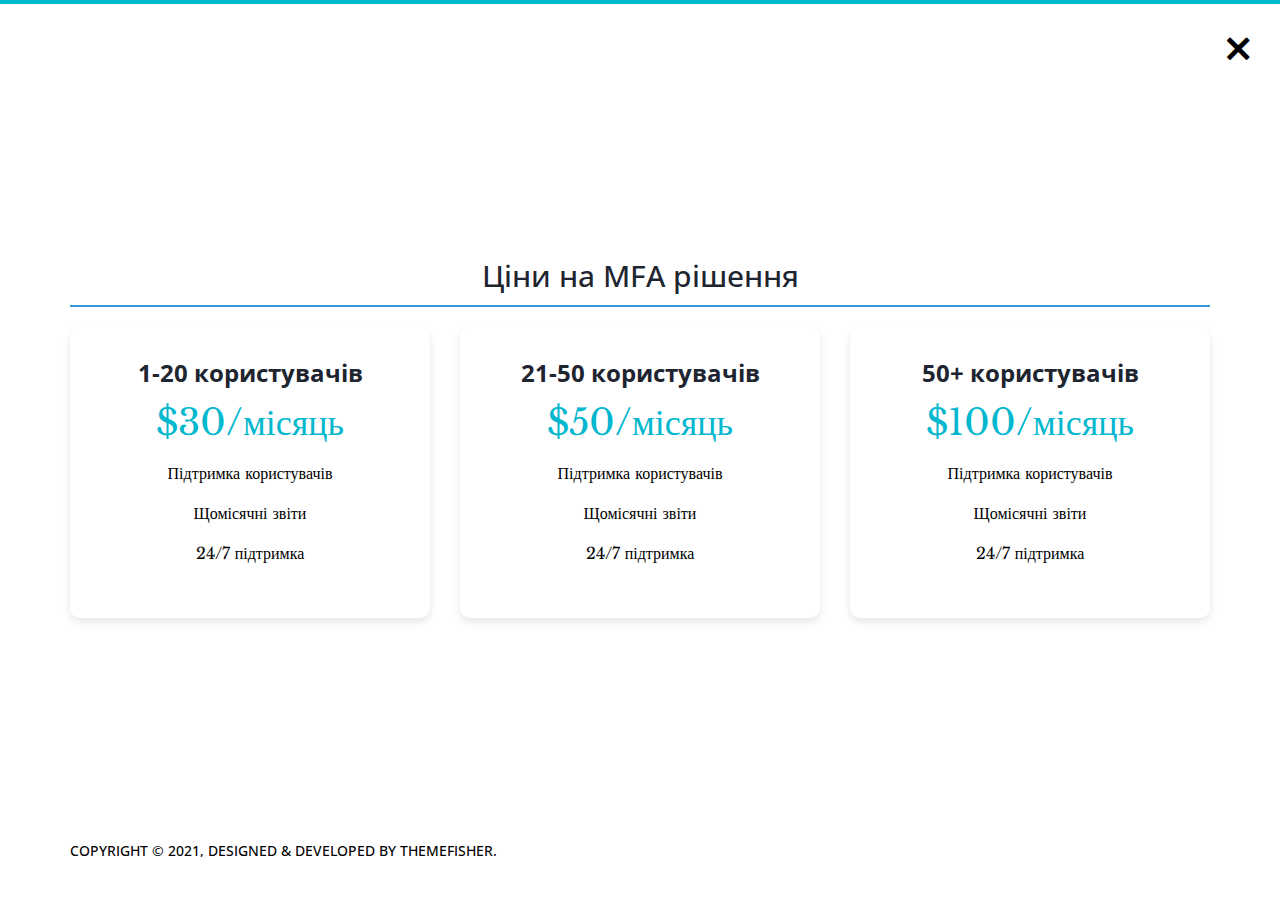
<file: price.html>
<!DOCTYPE html>
<html lang="uk-UA">
<head>
<!-- Google tag (gtag.js) -->
<script async src="https://www.googletagmanager.com/gtag/js?id=G-P9Z3KGJTB1"></script>
<script>
  window.dataLayer = window.dataLayer || [];
  function gtag(){dataLayer.push(arguments);}
  gtag('js', new Date());

  gtag('config', 'G-P9Z3KGJTB1');
</script>
  <!-- ** Basic Page Needs ** -->
  <meta charset="utf-8">
  <title>AccessGuard- мультифакторний захист для вашого бізнесу. Ціни.</title>

  <!-- ** Mobile Specific Metas ** -->
  <meta http-equiv="X-UA-Compatible" content="IE=edge">
  <meta name="description" content="Portfolio HTML Template">
  <meta name="viewport" content="width=device-width, initial-scale=1.0, maximum-scale=5.0">
  <meta name="author" content="Themefisher">
  <meta name="generator" content="Themefisher Html5 Portfolio Template v1.0">

  <!-- Essential Stylesheets -->
  <link rel="stylesheet" href="https://fonts.googleapis.com/css?family=Libre+Baskerville:400,400i|Open+Sans:400,600,700,800">
  <link rel="stylesheet" href="plugins/bootstrap/bootstrap.min.css">
  <link rel="stylesheet" href="plugins/animate.css">
  <link rel="stylesheet" href="plugins/slick/slick.css">
  <link rel="stylesheet" href="plugins/slick/slick-theme.css">
  <link rel="stylesheet" href="plugins/themefisher-fonts/css/themefisher-fonts.min.css">  

  <!-- Main Stylesheet -->
  <link rel="stylesheet" href="css/style.css">
  
  <!-- Theme Stylesheet -->
  <link rel="stylesheet" href="#" id="color-changer">
  
  <!--Favicon-->
  <link rel="icon" href="images/favicon_black_AG.png" type="image/x-icon">

</head>
<body><!-- set class="dark" on body tag for DARK-THEME -->

  <div class="preloader">
    <div class="loading-mask"></div>
    <div class="loading-mask"></div>
    <div class="loading-mask"></div>
    <div class="loading-mask"></div>
    <div class="loading-mask"></div>
  </div>
<!-- 
  <div class="preview-wrapper">
    <div class="switcher-head">
      <span>Style Switcher</span>
      <div class="switcher-trigger tf-tools"></div>
    </div>

    <div class="switcher-body">
      <h4>Choose Color:</h4>
      <ul class="color-options list-none">
        <li class="c0" data-color="red" title="Default">Default</li>
        <li class="c1" data-color="blue" title="Red">Red</li>
        <li class="c2" data-color="green" title="Green">Green</li>
        <li class="c3" data-color="yellow" title="Blue">Blue</li>
      </ul>
    </div>
  </div> -->

<main class="site-wrapper">
  <div class="pt-table">
    <div class="pt-tablecell page-quotes relative">
      <!-- .close -->
      <a href="./" class="page-close"><i class="tf-ion-close"></i></a>
      <!-- /.close -->

<!--       <div class="container">
        <div class="row">
          <div class="col-xs-12 col-md-offset-1 col-md-10 col-lg-offset-2 col-lg-8">
            <div class="page-title text-center">
              <h2>Розділ <span class="primary">на стадії розробки</span><span class="title-bg">Speech</span></h2>
              <h3>Все скоро запрацює.</h3>
            </div>
          </div>
        </div>  --><!-- /.row -->
<!--
        <div class="row">
          <div class="col-xs-12">
            <div class="testimonials">
              <div class="item">
                <figure class="thumb">
                  <div class="tm-hex" style="background-image: url('images/tm.jpg');">
                    <div class="hexTop"></div>
                    <div class="hexBottom"></div>
                  </div>
                  <figcaption>
                    <h4>Adam Drigan</h4>
                    <span>CEO, Ultra Solution</span>
                  </figcaption>
                </figure>
                <div class="text">
                  <p>Mirum est notare quam littera gothica, quam nunc putamus parum claram, anteposuerit litterarum
                    formas humanitatis per seacula quarta decima. </p>
                </div>
              </div>
              <div class="item">
                <figure class="thumb">
                  <div class="tm-hex" style="background-image: url('images/tm-2.jpg');">
                    <div class="hexTop"></div>
                    <div class="hexBottom"></div>
                  </div>
                  <figcaption>
                    <h4>Adam Drigan</h4>
                    <span>CEO, Ultra Solution</span>
                  </figcaption>
                </figure>
                <div class="text">
                  <p>Mirum est notare quam littera gothica, quam nunc putamus parum claram, anteposuerit litterarum
                    formas humanitatis per seacula quarta decima. </p>
                </div>
              </div>
              <div class="item">
                <figure class="thumb">
                  <div class="tm-hex" style="background-image: url('images/tm.jpg');">
                    <div class="hexTop"></div>
                    <div class="hexBottom"></div>
                  </div>
                  <figcaption>
                    <h4>Adam Drigan</h4>
                    <span>CEO, Ultra Solution</span>
                  </figcaption>
                </figure>
                <div class="text">
                  <p>Mirum est notare quam littera gothica, quam nunc putamus parum claram, anteposuerit litterarum
                    formas humanitatis per seacula quarta decima. </p>
                </div>
              </div>
              <div class="item">
                <figure class="thumb">
                  <div class="tm-hex" style="background-image: url('images/tm-2.jpg');">
                    <div class="hexTop"></div>
                    <div class="hexBottom"></div>
                  </div>
                  <figcaption>
                    <h4>Adam Drigan</h4>
                    <span>CEO, Ultra Solution</span>
                  </figcaption>
                </figure>
                <div class="text">
                  <p>Mirum est notare quam littera gothica, quam nunc putamus parum claram, anteposuerit litterarum
                    formas humanitatis per seacula quarta decima. </p>
                </div>
              </div>
              <div class="item">
                <figure class="thumb">
                  <div class="tm-hex" style="background-image: url('images/tm.jpg');">
                    <div class="hexTop"></div>
                    <div class="hexBottom"></div>
                  </div>
                  <figcaption>
                    <h4>Adam Drigan</h4>
                    <span>CEO, Ultra Solution</span>
                  </figcaption>
                </figure>
                <div class="text">
                  <p>Mirum est notare quam littera gothica, quam nunc putamus parum claram, anteposuerit litterarum
                    formas humanitatis per seacula quarta decima. </p>
                </div>
              </div>
              <div class="item">
                <figure class="thumb">
                  <div class="tm-hex" style="background-image: url('images/tm-2.jpg');">
                    <div class="hexTop"></div>
                    <div class="hexBottom"></div>
                  </div>
                  <figcaption>
                    <h4>Adam Drigan</h4>
                    <span>CEO, Ultra Solution</span>
                  </figcaption>
                </figure>
                <div class="text">
                  <p>Mirum est notare quam littera gothica, quam nunc putamus parum claram, anteposuerit litterarum
                    formas humanitatis per seacula quarta decima. </p>
                </div>
              </div>
            </div>
          </div>
        </div> <!-- /.row -->


<!-- Pricing Table Section -->

  <div class="container">
    <div class="row">
      <div class="col-lg-12">
        <div class="section-title text-center">
          <h2>Ціни на MFA рішення</h2>
        </div>
      </div>
    </div>

    <div class="row">
      <!-- Plan 1 (1-20 Users) -->
      <div class="col-md-4 mb-4">
        <div class="pricing-plan">
          <h3 class="plan-title">1-20 користувачів</h3>
          <p class="price">$30/місяць</p>
          <ul class="plan-features">
            <li>Підтримка користувачів</li>
            <li>Щомісячні звіти</li>
            <li>24/7 підтримка</li>
          </ul>
        </div>
      </div>

      <!-- Plan 2 (21-50 Users) -->
      <div class="col-md-4 mb-4">
        <div class="pricing-plan">
          <h3 class="plan-title">21-50 користувачів</h3>
          <p class="price">$50/місяць</p>
          <ul class="plan-features">
            <li>Підтримка користувачів</li>
            <li>Щомісячні звіти</li>
            <li>24/7 підтримка</li>
          </ul>
        </div>
      </div>

      <!-- Plan 3 (50+ Users) -->
      <div class="col-md-4 mb-4">
        <div class="pricing-plan">
          <h3 class="plan-title">50+ користувачів</h3>
          <p class="price">$100/місяць</p>
          <ul class="plan-features">
            <li>Підтримка користувачів</li>
            <li>Щомісячні звіти</li>
            <li>24/7 підтримка</li>
          </ul>         
        </div>
      </div>
    </div>
  </div>

<!-- End Pricing Table Section -->

<!-- Add some custom CSS -->
<style>
  .pricing-section {
    padding: 50px 0;
    background-color: #f7f7f7;
  }
  .pricing-plan {
    background-color: #fff;
    padding: 30px;
    border-radius: 10px;
    box-shadow: 0 4px 8px rgba(0, 0, 0, 0.1);
    text-align: center;
    margin-bottom: 30px;
    height: 100%;
  }
  .plan-title {
    font-size: 24px;
    font-weight: bold;
    margin-bottom: 20px;
  }
  .price {
    font-size: 36px;
/*     color: #007bff; */
    color:#02b7ce;
    margin-bottom: 20px;
  }
  .plan-features {
    list-style: none;
    padding: 0;
    margin-bottom: 20px;
  }
  .plan-features li {
    margin-bottom: 10px;
    font-size: 16px;
  }
  .btn-primary {
    background-color: #007bff;
    color: #fff;
    padding: 10px 20px;
    border: none;
    border-radius: 5px;
    font-size: 16px;
    cursor: pointer;
  }
  .btn-primary:hover {
    background-color: #0056b3;
  }
  /* For responsive design */
  @media (max-width: 767px) {
    .pricing-plan {
      margin: 0 auto;
    }
  }
</style>



      </div> <!-- /.container -->

      <nav class="page-nav clear">
  <div class="container">
    <div class="flex flex-middle space-between">
      <span class="copyright">Copyright &copy; 2021, Designed &amp; Developed by <a href="https://themefisher.com/">Themefisher</a>.</span>
    </div>
  </div>
  <!-- /.page-nav -->
</nav>
      <!-- /.container -->

    </div> <!-- /.pt-tablecell -->
  </div> <!-- /.pt-table -->
</main> <!-- /.site-wrapper -->


<!-- 
Essential Scripts
=====================================-->
<script src="plugins/jquery-2.2.4.min.js"></script>
<script src="plugins/bootstrap/bootstrap.min.js"></script>
<script src="plugins/jquery.nicescroll.min.js"></script>
<script src="plugins/isotope/isotope.pkgd.min.js"></script>
<script src="plugins/slick/slick.min.js"></script>

<script src="js/script.js"></script>

</body>
</html>
</file>
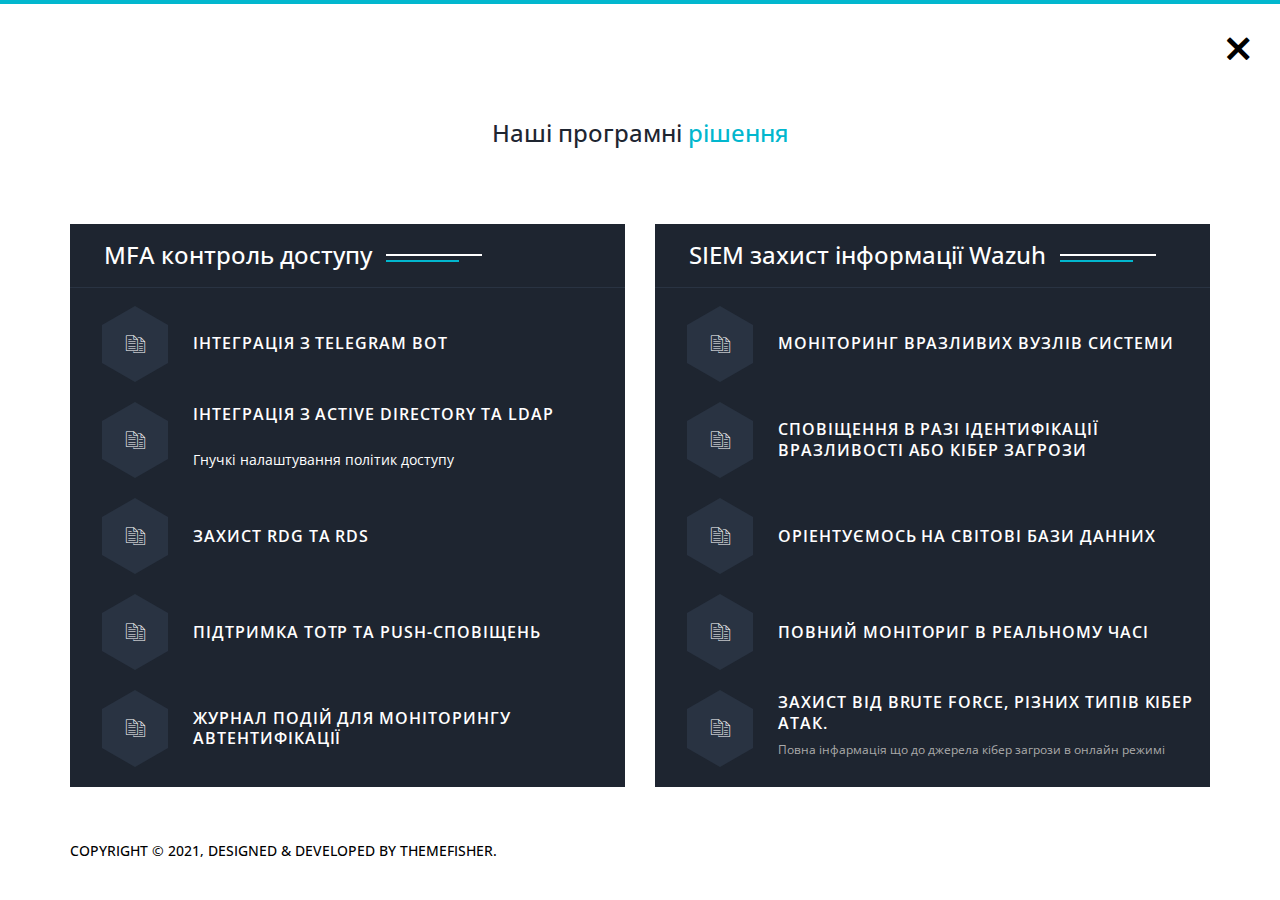
<file: resume.html>
<!DOCTYPE html>
<html lang="uk-UA">
<head>
  <!-- Google tag (gtag.js) -->
<script async src="https://www.googletagmanager.com/gtag/js?id=G-P9Z3KGJTB1"></script>
<script>
  window.dataLayer = window.dataLayer || [];
  function gtag(){dataLayer.push(arguments);}
  gtag('js', new Date());

  gtag('config', 'G-P9Z3KGJTB1');
</script>

  <!-- ** Basic Page Needs ** -->
  <meta charset="utf-8">
  <title>AccessGuard- мультифакторний захист для вашого бізнесу. Наші програмні рішення. </title>

  <!-- ** Mobile Specific Metas ** -->
  <meta http-equiv="X-UA-Compatible" content="IE=edge">
  <meta name="description" content="Portfolio HTML Template">
  <meta name="viewport" content="width=device-width, initial-scale=1.0, maximum-scale=5.0">
  <meta name="author" content="Themefisher">
  <meta name="generator" content="Themefisher Html5 Portfolio Template v1.0">

  <!-- Essential Stylesheets -->
  <link rel="stylesheet" href="https://fonts.googleapis.com/css?family=Libre+Baskerville:400,400i|Open+Sans:400,600,700,800">
  <link rel="stylesheet" href="plugins/bootstrap/bootstrap.min.css">
  <link rel="stylesheet" href="plugins/animate.css">
  <link rel="stylesheet" href="plugins/slick/slick.css">
  <link rel="stylesheet" href="plugins/slick/slick-theme.css">
  <link rel="stylesheet" href="plugins/themefisher-fonts/css/themefisher-fonts.min.css">  

  <!-- Main Stylesheet -->
  <link rel="stylesheet" href="css/style.css">
  
  <!-- Theme Stylesheet -->
  <link rel="stylesheet" href="#" id="color-changer">
  
  <!--Favicon-->
  <link rel="icon" href="images/favicon_black_AG.png" type="image/x-icon">

</head>
<body><!-- set class="dark" on body tag for DARK-THEME -->

  <div class="preloader">
    <div class="loading-mask"></div>
    <div class="loading-mask"></div>
    <div class="loading-mask"></div>
    <div class="loading-mask"></div>
    <div class="loading-mask"></div>
  </div>


<main class="site-wrapper">
  <div class="pt-table">
    <div class="pt-tablecell page-resume relative">
      <!-- .close -->
      <a href="./" class="page-close"><i class="tf-ion-close"></i></a>
      <!-- /.close -->

      <div class="container">
        <div class="row">
          <div class="col-xs-12 col-md-offset-1 col-md-10 col-lg-offset-2 col-lg-8">
            <div class="page-title text-center">
              <h3>Наші програмні <span class="primary">рішення</span> <span class="title-bg"></span></h3>
            </div>
          </div>
        </div> <!-- /.row -->

        <div class="row">
          <div class="col-xs-12 col-sm-6">
            <div class="history-block">
              <div class="section-title light clear">
                <h3>MFA контроль доступу</h3>
              </div>
              <!-- /.section-title -->
              <div class="history-scroller">
                <div class="history-item">
                  <div class="history-icon">
                    <span class="history-hex"></span>
                    <i class="tf-documents5"></i>
                  </div>
                  <div class="history-text">
                    <h5>Інтеграція з telegram Bot</h5>
                 
                  </div>
                </div>
                <!-- /.history-item -->
                <div class="history-item">
                  <div class="history-icon">
                    <span class="history-hex"></span>
                    <i class="tf-documents5"></i>
                  </div>
                  <div class="history-text">
                    <h5>Інтеграція з Active Directory та LDAP</h5>
                    <p></p>Гнучкі налаштування політик доступу</p>
                  </div>
                </div>
                <!-- /.history-item -->
                <div class="history-item">
                  <div class="history-icon">
                    <span class="history-hex"></span>
                    <i class="tf-documents5"></i>
                  </div>
                  <div class="history-text">
                    <h5>Захист RDG та RDS</h5>
                  </div>
                </div>
                <!-- /.history-item -->
                <div class="history-item">
                  <div class="history-icon">
                    <span class="history-hex"></span>
                    <i class="tf-documents5"></i>
                  </div>
                  <div class="history-text">
                    <h5>Підтримка TOTP та PUSH-сповіщень</h5>
                  </div>
                </div>
                <!-- /.history-item -->
                <div class="history-item">
                  <div class="history-icon">
                    <span class="history-hex"></span>
                    <i class="tf-documents5"></i>
                  </div>
                  <div class="history-text">
                    <h5>Журнал подій для моніторингу автентифікації</h5>
                  </div>
                </div>
                <!-- /.history-item -->
              </div>
            </div> <!-- /.history-block -->
          </div> <!-- /.col -->
          <div class="col-xs-12 col-sm-6">
            <div class="history-block">
              <div class="section-title light clear">
                <h3>SIEM захист  інформації Wazuh</h3>
              </div>
              <!-- /.section-title -->
              <div class="history-scroller">
                <div class="history-item">
                  <div class="history-icon">
                    <span class="history-hex"></span>
                    <i class="tf-documents5"></i>
                  </div>
                  <div class="history-text">
                    <h5>Моніторинг вразливих вузлів системи</h5>
                  </div>
                </div>
                <!-- /.history-item -->
                <div class="history-item">
                  <div class="history-icon">
                    <span class="history-hex"></span>
                    <i class="tf-documents5"></i>
                  </div>
                  <div class="history-text">
                    <h5>Сповіщення в разі ідентифікації вразливості або кібер загрози</h5>
                  </div>
                </div>
                <!-- /.history-item -->
                <div class="history-item">
                  <div class="history-icon">
                    <span class="history-hex"></span>
                    <i class="tf-documents5"></i>
                  </div>
                  <div class="history-text">
                    <h5>оріентуємось на світові бази данних </h5>
                  </div>
                </div>
                <!-- /.history-item -->
                <div class="history-item">
                  <div class="history-icon">
                    <span class="history-hex"></span>
                    <i class="tf-documents5"></i>
                  </div>
                  <div class="history-text">
                    <h5>Повний моніториг в реальному часі</h5>
                  </div>
                </div>
                <!-- /.history-item -->
                <div class="history-item">
                  <div class="history-icon">
                    <span class="history-hex"></span>
                    <i class="tf-documents5"></i>
                  </div>
                  <div class="history-text">
                    <h5>Захист від Brute Force, різних типів кібер атак.</h5>
                    <span>Повна інфармація що до  джерела кібер загрози в онлайн режимі</span>
                  </div>
                </div>
                <!-- /.history-item -->
              </div>
            </div> <!-- /.history-block -->
          </div> <!-- /.col -->
        </div> <!-- /.row -->
      </div> <!-- /.container -->

      <nav class="page-nav clear">
  <div class="container">
    <div class="flex flex-middle space-between">
      <span class="copyright">Copyright &copy; 2021, Designed &amp; Developed by <a href="https://themefisher.com/">Themefisher</a>.</span>
    </div>
  </div>
  <!-- /.page-nav -->
</nav>
      <!-- /.container -->

    </div> <!-- /.pt-tablecell -->
  </div> <!-- /.pt-table -->
</main> <!-- /.site-wrapper -->


<!-- 
Essential Scripts
=====================================-->
<script src="plugins/jquery-2.2.4.min.js"></script>
<script src="plugins/bootstrap/bootstrap.min.js"></script>
<script src="plugins/jquery.nicescroll.min.js"></script>
<script src="plugins/isotope/isotope.pkgd.min.js"></script>
<script src="plugins/slick/slick.min.js"></script>

<script src="js/script.js"></script>

</body>
</html>
</file>
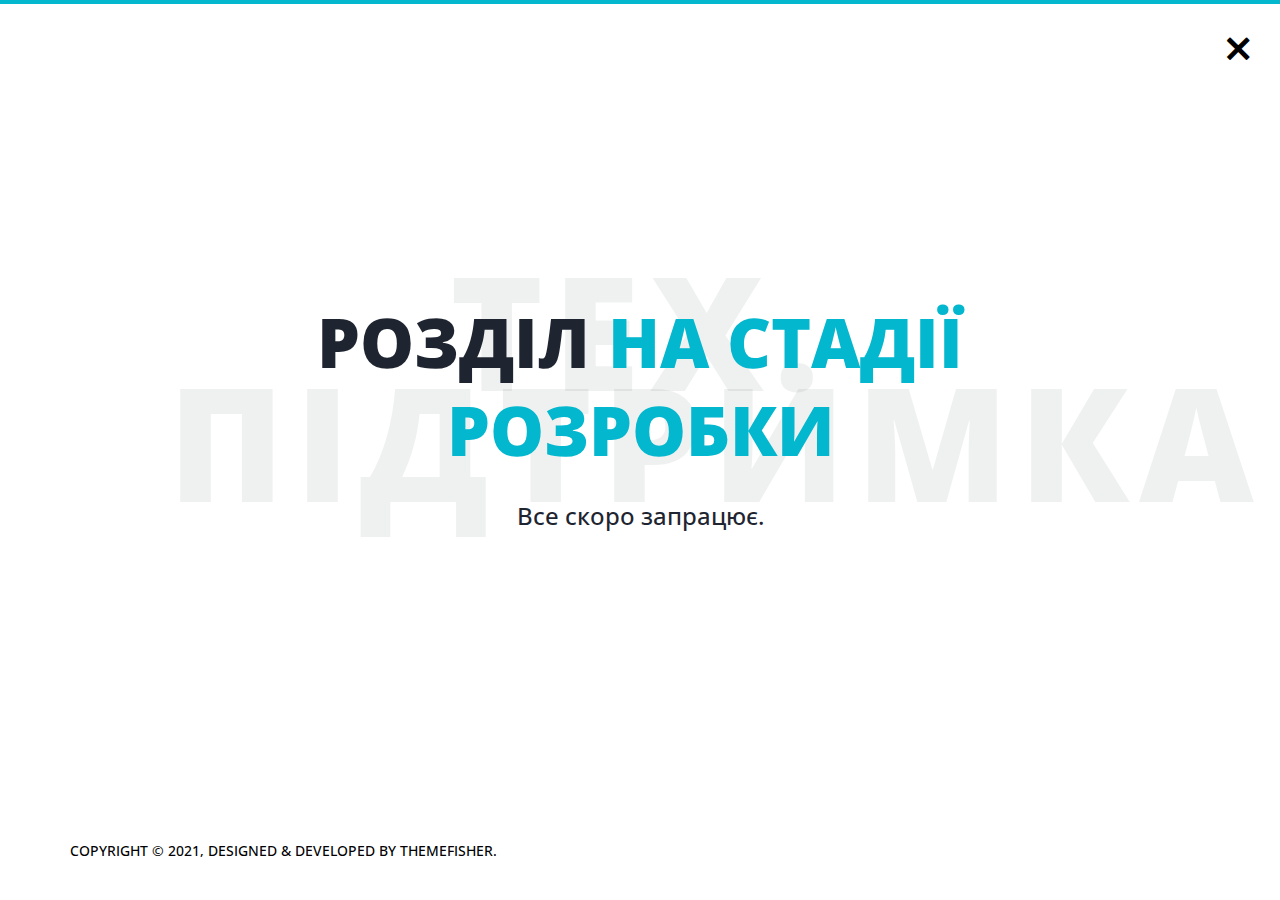
<file: services.html>
<!DOCTYPE html>
<html lang="uk-UA">
<head>
<!-- Google tag (gtag.js) -->
<script async src="https://www.googletagmanager.com/gtag/js?id=G-P9Z3KGJTB1"></script>
<script>
  window.dataLayer = window.dataLayer || [];
  function gtag(){dataLayer.push(arguments);}
  gtag('js', new Date());

  gtag('config', 'G-P9Z3KGJTB1');
</script>
  <!-- ** Basic Page Needs ** -->
  <meta charset="utf-8">
  <title>AccessGuard- мультифакторний захист для вашого бізнесу. Тех. підтримка. </title>

  <!-- ** Mobile Specific Metas ** -->
  <meta http-equiv="X-UA-Compatible" content="IE=edge">
  <meta name="description" content="Portfolio HTML Template">
  <meta name="viewport" content="width=device-width, initial-scale=1.0, maximum-scale=5.0">
  <meta name="author" content="Themefisher">
  <meta name="generator" content="Themefisher Html5 Portfolio Template v1.0">

  <!-- Essential Stylesheets -->
  <link rel="stylesheet" href="https://fonts.googleapis.com/css?family=Libre+Baskerville:400,400i|Open+Sans:400,600,700,800">
  <link rel="stylesheet" href="plugins/bootstrap/bootstrap.min.css">
  <link rel="stylesheet" href="plugins/animate.css">
  <link rel="stylesheet" href="plugins/slick/slick.css">
  <link rel="stylesheet" href="plugins/slick/slick-theme.css">
  <link rel="stylesheet" href="plugins/themefisher-fonts/css/themefisher-fonts.min.css">  

  <!-- Main Stylesheet -->
  <link rel="stylesheet" href="css/style.css">
  
  <!-- Theme Stylesheet -->
  <link rel="stylesheet" href="#" id="color-changer">
  
  <!--Favicon-->
  <link rel="icon" href="images/favicon_black_AG.png" type="image/x-icon">

</head>
<body><!-- set class="dark" on body tag for DARK-THEME -->

  <div class="preloader">
    <div class="loading-mask"></div>
    <div class="loading-mask"></div>
    <div class="loading-mask"></div>
    <div class="loading-mask"></div>
    <div class="loading-mask"></div>
  </div>

<!--   <div class="preview-wrapper">
    <div class="switcher-head">
      <span>Style Switcher</span>
      <div class="switcher-trigger tf-tools"></div>
    </div>

    <div class="switcher-body">
      <h4>Choose Color:</h4>
      <ul class="color-options list-none">
        <li class="c0" data-color="red" title="Default">Default</li>
        <li class="c1" data-color="blue" title="Red">Red</li>
        <li class="c2" data-color="green" title="Green">Green</li>
        <li class="c3" data-color="yellow" title="Blue">Blue</li>
      </ul>
    </div>
  </div> -->

<section class="site-wrapper">
  <div class="pt-table">
    <div class="pt-tablecell page-services relative">
      <a href="./" class="page-close"><i class="tf-ion-close"></i></a>
      <div class="container">
        <div class="row">
          <div class="col-xs-12 col-lg-offset-1 col-lg-10">
            <div class="page-title text-center">
              <h2>Розділ  <span class="primary">на стадії розробки</span> <span class="title-bg">Тех. підтримка</span></h2>
              <h3>Все скоро запрацює.</h3>
            </div>
 <!-- 
            <div class="hexagon-menu services clear">
              <div class="service-hex">
                <svg version="1.1" xmlns="http://www.w3.org/2000/svg" xmlns:xlink="http://www.w3.org/1999/xlink"
                  x="0px" y="0px" viewBox="0 0 372 424.5" style="enable-background:new 0 0 372 424.5;"
                  xml:space="preserve">
                  <g>
                    <polygon class="st0" points="359.9,314.1 186.9,414 14,314.1 14,114.4 186.9,14.6 359.9,114.4" />
                    <polygon class="st1" points="331.2,297.6 186.9,380.9 42.6,297.6 42.6,131 186.9,47.6 331.2,131" />
                  </g>
                </svg>

                <div class="content">
                  <div class="icon">
                    <i class="et-line icon-lightbulb"></i>
                  </div>
                  <h4>Creative <br> Design</h4>
                  <p>Claritas est etiam processus dynamicus, qui sequitur mutationem consue.</p>
                </div>
              </div>
              <div class="service-hex">

                <svg version="1.1" xmlns="http://www.w3.org/2000/svg" xmlns:xlink="http://www.w3.org/1999/xlink"
                  x="0px" y="0px" viewBox="0 0 372 424.5" style="enable-background:new 0 0 372 424.5;"
                  xml:space="preserve">
                  <g>
                    <polygon class="st0" points="359.9,314.1 186.9,414 14,314.1 14,114.4 186.9,14.6 359.9,114.4" />
                    <polygon class="st1" points="331.2,297.6 186.9,380.9 42.6,297.6 42.6,131 186.9,47.6 331.2,131" />
                  </g>
                </svg>
                <div class="content">
                  <div class="icon">
                    <i class="et-line icon-mobile"></i>
                  </div>
                  <h4>Responsive <br> Layout</h4>
                  <p>Claritas est etiam processus dynamicus, qui sequitur mutationem consue.</p>
                </div>
              </div>
              <div class="service-hex">

                <svg version="1.1" xmlns="http://www.w3.org/2000/svg" xmlns:xlink="http://www.w3.org/1999/xlink"
                  x="0px" y="0px" viewBox="0 0 372 424.5" style="enable-background:new 0 0 372 424.5;"
                  xml:space="preserve">
                  <g>
                    <polygon class="st0" points="359.9,314.1 186.9,414 14,314.1 14,114.4 186.9,14.6 359.9,114.4" />
                    <polygon class="st1" points="331.2,297.6 186.9,380.9 42.6,297.6 42.6,131 186.9,47.6 331.2,131" />
                  </g>
                </svg>
                <div class="content">
                  <div class="icon">
                    <i class="et-line icon-profile-male"></i>
                  </div>
                  <h4>User <br> Friendly</h4>
                  <p>Claritas est etiam processus dynamicus, qui sequitur mutationem consue.</p>
                </div>
              </div>
              <div class="service-hex">

                <svg version="1.1" xmlns="http://www.w3.org/2000/svg" xmlns:xlink="http://www.w3.org/1999/xlink"
                  x="0px" y="0px" viewBox="0 0 372 424.5" style="enable-background:new 0 0 372 424.5;"
                  xml:space="preserve">
                  <g>
                    <polygon class="st0" points="359.9,314.1 186.9,414 14,314.1 14,114.4 186.9,14.6 359.9,114.4" />
                    <polygon class="st1" points="331.2,297.6 186.9,380.9 42.6,297.6 42.6,131 186.9,47.6 331.2,131" />
                  </g>
                </svg>
                <div class="content">
                  <div class="icon">
                    <i class="et-line icon-heart"></i>
                  </div>
                  <h4>Lovely <br> Animation</h4>
                  <p>Claritas est etiam processus dynamicus, qui sequitur mutationem consue.</p>
                </div>
              </div>
              <div class="service-hex">

                <svg version="1.1" xmlns="http://www.w3.org/2000/svg" xmlns:xlink="http://www.w3.org/1999/xlink"
                  x="0px" y="0px" viewBox="0 0 372 424.5" style="enable-background:new 0 0 372 424.5;"
                  xml:space="preserve">
                  <g>
                    <polygon class="st0" points="359.9,314.1 186.9,414 14,314.1 14,114.4 186.9,14.6 359.9,114.4" />
                    <polygon class="st1" points="331.2,297.6 186.9,380.9 42.6,297.6 42.6,131 186.9,47.6 331.2,131" />
                  </g>
                </svg>
                <div class="content">
                  <div class="icon">
                    <i class="et-line icon-hotairballoon"></i>
                  </div>
                  <h4>Ready to <br> launch</h4>
                  <p>Claritas est etiam processus dynamicus, qui sequitur mutationem consue.</p>
                </div>
              </div>
            </div>
-->
          </div> <!-- /.col-xs-12 -->

        </div> <!-- /.row -->
      </div> <!-- /.container -->

      <nav class="page-nav clear">
  <div class="container">
    <div class="flex flex-middle space-between">
      <span class="copyright">Copyright &copy; 2021, Designed &amp; Developed by <a href="https://themefisher.com/">Themefisher</a>.</span>
    </div>
  </div>
  <!-- /.page-nav -->
</nav>
      <!-- /.container -->

    </div> <!-- /.pt-tablecell -->
  </div> <!-- /.pt-table -->
</section> <!-- /.site-wrapper -->


<!-- 
Essential Scripts
=====================================-->
<script src="plugins/jquery-2.2.4.min.js"></script>
<script src="plugins/bootstrap/bootstrap.min.js"></script>
<script src="plugins/jquery.nicescroll.min.js"></script>
<script src="plugins/isotope/isotope.pkgd.min.js"></script>
<script src="plugins/slick/slick.min.js"></script>

<script src="js/script.js"></script>

</body>
</html>
</file>
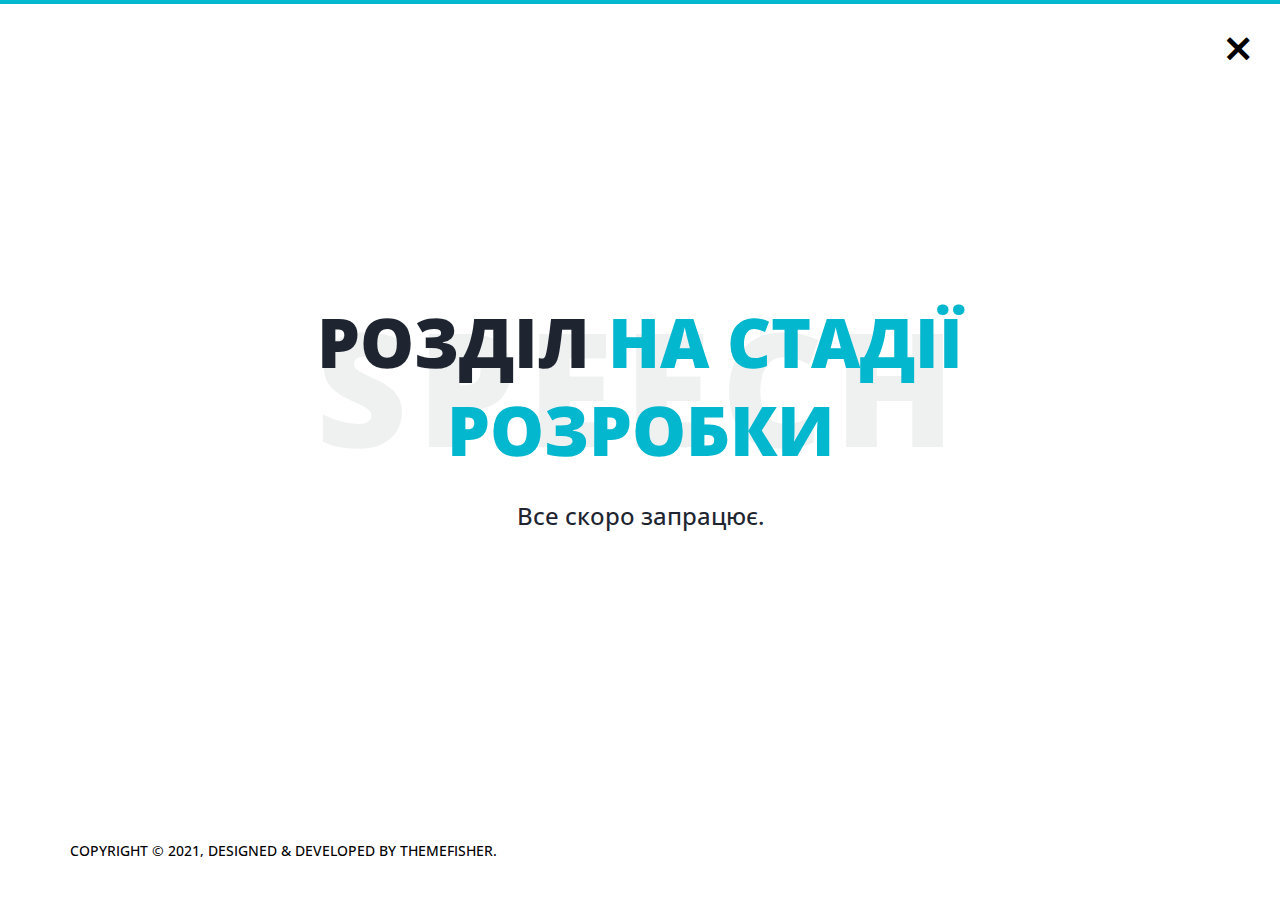
<file: testimonials.html>
<!DOCTYPE html>
<html lang="uk-UA">
<head>
<!-- Google tag (gtag.js) -->
<script async src="https://www.googletagmanager.com/gtag/js?id=G-P9Z3KGJTB1"></script>
<script>
  window.dataLayer = window.dataLayer || [];
  function gtag(){dataLayer.push(arguments);}
  gtag('js', new Date());

  gtag('config', 'G-P9Z3KGJTB1');
</script>
  <!-- ** Basic Page Needs ** -->
  <meta charset="utf-8">
  <title>AccessGuard- мультифакторний захист для вашого бізнесу. Ціни.</title>

  <!-- ** Mobile Specific Metas ** -->
  <meta http-equiv="X-UA-Compatible" content="IE=edge">
  <meta name="description" content="Portfolio HTML Template">
  <meta name="viewport" content="width=device-width, initial-scale=1.0, maximum-scale=5.0">
  <meta name="author" content="Themefisher">
  <meta name="generator" content="Themefisher Html5 Portfolio Template v1.0">

  <!-- Essential Stylesheets -->
  <link rel="stylesheet" href="https://fonts.googleapis.com/css?family=Libre+Baskerville:400,400i|Open+Sans:400,600,700,800">
  <link rel="stylesheet" href="plugins/bootstrap/bootstrap.min.css">
  <link rel="stylesheet" href="plugins/animate.css">
  <link rel="stylesheet" href="plugins/slick/slick.css">
  <link rel="stylesheet" href="plugins/slick/slick-theme.css">
  <link rel="stylesheet" href="plugins/themefisher-fonts/css/themefisher-fonts.min.css">  

  <!-- Main Stylesheet -->
  <link rel="stylesheet" href="css/style.css">
  
  <!-- Theme Stylesheet -->
  <link rel="stylesheet" href="#" id="color-changer">
  
  <!--Favicon-->
  <link rel="icon" href="images/favicon_black_AG.png" type="image/x-icon">

</head>
<body><!-- set class="dark" on body tag for DARK-THEME -->

  <div class="preloader">
    <div class="loading-mask"></div>
    <div class="loading-mask"></div>
    <div class="loading-mask"></div>
    <div class="loading-mask"></div>
    <div class="loading-mask"></div>
  </div>
<!-- 
  <div class="preview-wrapper">
    <div class="switcher-head">
      <span>Style Switcher</span>
      <div class="switcher-trigger tf-tools"></div>
    </div>

    <div class="switcher-body">
      <h4>Choose Color:</h4>
      <ul class="color-options list-none">
        <li class="c0" data-color="red" title="Default">Default</li>
        <li class="c1" data-color="blue" title="Red">Red</li>
        <li class="c2" data-color="green" title="Green">Green</li>
        <li class="c3" data-color="yellow" title="Blue">Blue</li>
      </ul>
    </div>
  </div> -->

<main class="site-wrapper">
  <div class="pt-table">
    <div class="pt-tablecell page-quotes relative">
      <!-- .close -->
      <a href="./" class="page-close"><i class="tf-ion-close"></i></a>
      <!-- /.close -->

      <div class="container">
        <div class="row">
          <div class="col-xs-12 col-md-offset-1 col-md-10 col-lg-offset-2 col-lg-8">
            <div class="page-title text-center">
              <h2>Розділ <span class="primary">на стадії розробки</span><span class="title-bg">Speech</span></h2>
              <h3>Все скоро запрацює.</h3>
            </div>
          </div>
        </div> <!-- /.row -->
<!--
        <div class="row">
          <div class="col-xs-12">
            <div class="testimonials">
              <div class="item">
                <figure class="thumb">
                  <div class="tm-hex" style="background-image: url('images/tm.jpg');">
                    <div class="hexTop"></div>
                    <div class="hexBottom"></div>
                  </div>
                  <figcaption>
                    <h4>Adam Drigan</h4>
                    <span>CEO, Ultra Solution</span>
                  </figcaption>
                </figure>
                <div class="text">
                  <p>Mirum est notare quam littera gothica, quam nunc putamus parum claram, anteposuerit litterarum
                    formas humanitatis per seacula quarta decima. </p>
                </div>
              </div>
              <div class="item">
                <figure class="thumb">
                  <div class="tm-hex" style="background-image: url('images/tm-2.jpg');">
                    <div class="hexTop"></div>
                    <div class="hexBottom"></div>
                  </div>
                  <figcaption>
                    <h4>Adam Drigan</h4>
                    <span>CEO, Ultra Solution</span>
                  </figcaption>
                </figure>
                <div class="text">
                  <p>Mirum est notare quam littera gothica, quam nunc putamus parum claram, anteposuerit litterarum
                    formas humanitatis per seacula quarta decima. </p>
                </div>
              </div>
              <div class="item">
                <figure class="thumb">
                  <div class="tm-hex" style="background-image: url('images/tm.jpg');">
                    <div class="hexTop"></div>
                    <div class="hexBottom"></div>
                  </div>
                  <figcaption>
                    <h4>Adam Drigan</h4>
                    <span>CEO, Ultra Solution</span>
                  </figcaption>
                </figure>
                <div class="text">
                  <p>Mirum est notare quam littera gothica, quam nunc putamus parum claram, anteposuerit litterarum
                    formas humanitatis per seacula quarta decima. </p>
                </div>
              </div>
              <div class="item">
                <figure class="thumb">
                  <div class="tm-hex" style="background-image: url('images/tm-2.jpg');">
                    <div class="hexTop"></div>
                    <div class="hexBottom"></div>
                  </div>
                  <figcaption>
                    <h4>Adam Drigan</h4>
                    <span>CEO, Ultra Solution</span>
                  </figcaption>
                </figure>
                <div class="text">
                  <p>Mirum est notare quam littera gothica, quam nunc putamus parum claram, anteposuerit litterarum
                    formas humanitatis per seacula quarta decima. </p>
                </div>
              </div>
              <div class="item">
                <figure class="thumb">
                  <div class="tm-hex" style="background-image: url('images/tm.jpg');">
                    <div class="hexTop"></div>
                    <div class="hexBottom"></div>
                  </div>
                  <figcaption>
                    <h4>Adam Drigan</h4>
                    <span>CEO, Ultra Solution</span>
                  </figcaption>
                </figure>
                <div class="text">
                  <p>Mirum est notare quam littera gothica, quam nunc putamus parum claram, anteposuerit litterarum
                    formas humanitatis per seacula quarta decima. </p>
                </div>
              </div>
              <div class="item">
                <figure class="thumb">
                  <div class="tm-hex" style="background-image: url('images/tm-2.jpg');">
                    <div class="hexTop"></div>
                    <div class="hexBottom"></div>
                  </div>
                  <figcaption>
                    <h4>Adam Drigan</h4>
                    <span>CEO, Ultra Solution</span>
                  </figcaption>
                </figure>
                <div class="text">
                  <p>Mirum est notare quam littera gothica, quam nunc putamus parum claram, anteposuerit litterarum
                    formas humanitatis per seacula quarta decima. </p>
                </div>
              </div>
            </div>
          </div>
        </div> <!-- /.row -->
      </div> <!-- /.container -->

      <nav class="page-nav clear">
  <div class="container">
    <div class="flex flex-middle space-between">
      <span class="copyright">Copyright &copy; 2021, Designed &amp; Developed by <a href="https://themefisher.com/">Themefisher</a>.</span>
    </div>
  </div>
  <!-- /.page-nav -->
</nav>
      <!-- /.container -->

    </div> <!-- /.pt-tablecell -->
  </div> <!-- /.pt-table -->
</main> <!-- /.site-wrapper -->


<!-- 
Essential Scripts
=====================================-->
<script src="plugins/jquery-2.2.4.min.js"></script>
<script src="plugins/bootstrap/bootstrap.min.js"></script>
<script src="plugins/jquery.nicescroll.min.js"></script>
<script src="plugins/isotope/isotope.pkgd.min.js"></script>
<script src="plugins/slick/slick.min.js"></script>

<script src="js/script.js"></script>

</body>
</html>
</file>
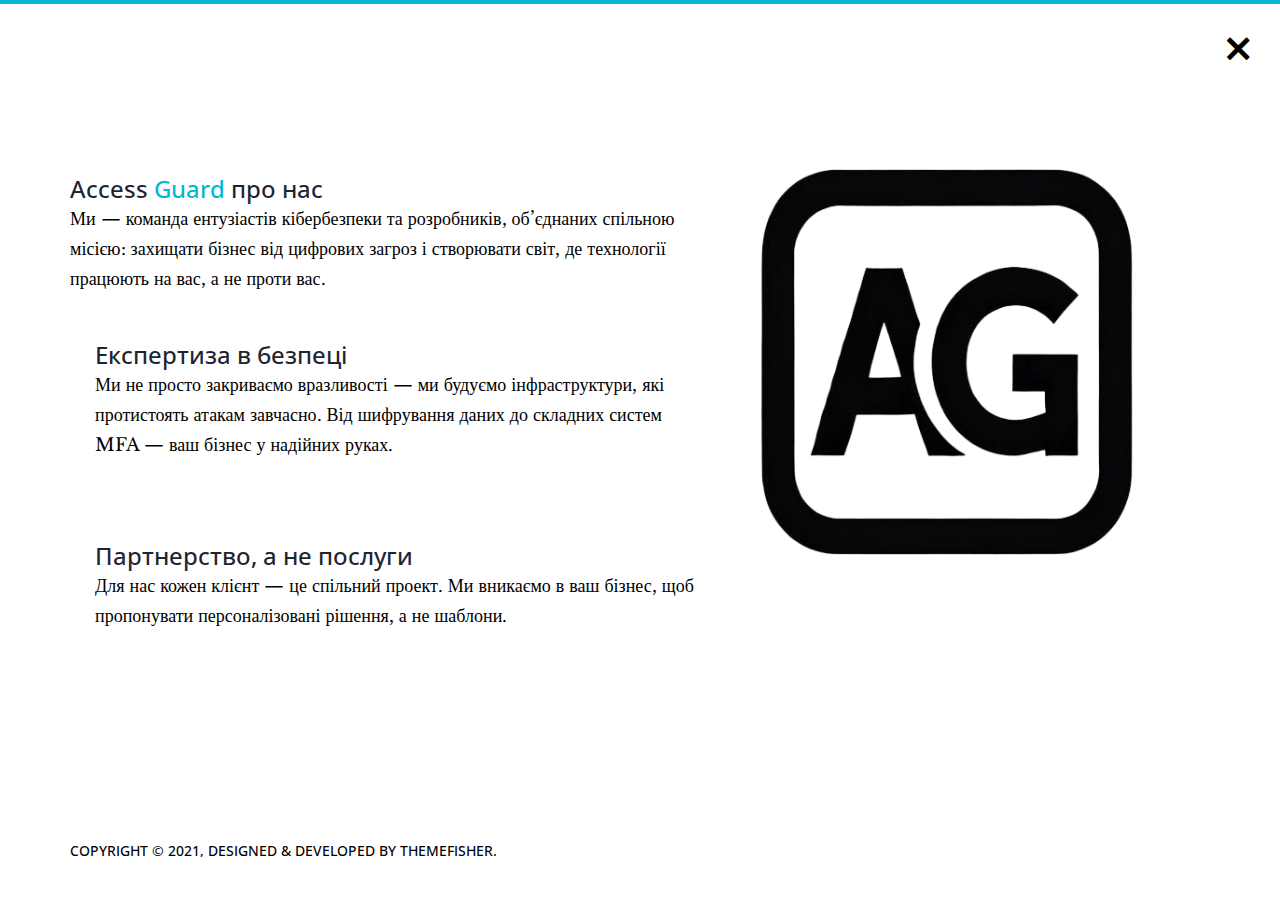
<file: welcome.html>
<!DOCTYPE html>
<html lang="uk-UA">
<head>
  <!-- Google tag (gtag.js) -->
<script async src="https://www.googletagmanager.com/gtag/js?id=G-P9Z3KGJTB1"></script>
<script>
  window.dataLayer = window.dataLayer || [];
  function gtag(){dataLayer.push(arguments);}
  gtag('js', new Date());

  gtag('config', 'G-P9Z3KGJTB1');
</script>

  <!-- ** Basic Page Needs ** -->
  <meta charset="utf-8">
  <title>AccessGuard- мультифакторний захист для вашого бізнесу. Про нас.</title>

  <!-- ** Mobile Specific Metas ** -->
  <meta http-equiv="X-UA-Compatible" content="IE=edge">
  <meta name="description" content="Portfolio HTML Template">
  <meta name="viewport" content="width=device-width, initial-scale=1.0, maximum-scale=5.0">
  <meta name="author" content="Themefisher">
  <meta name="generator" content="Themefisher Html5 Portfolio Template v1.0">

  <!-- Essential Stylesheets -->
  <link rel="stylesheet" href="https://fonts.googleapis.com/css?family=Libre+Baskerville:400,400i|Open+Sans:400,600,700,800">
  <link rel="stylesheet" href="plugins/bootstrap/bootstrap.min.css">
  <link rel="stylesheet" href="plugins/animate.css">
  <link rel="stylesheet" href="plugins/slick/slick.css">
  <link rel="stylesheet" href="plugins/slick/slick-theme.css">
  <link rel="stylesheet" href="plugins/themefisher-fonts/css/themefisher-fonts.min.css">  

  <!-- Main Stylesheet -->
  <link rel="stylesheet" href="css/style.css">
  
  <!-- Theme Stylesheet -->
  <link rel="stylesheet" href="#" id="color-changer">
  
  <!--Favicon-->
  <link rel="icon" href="images/favicon_black_AG.png" type="image/x-icon">

</head>
<body><!-- set class="dark" on body tag for DARK-THEME -->

  <div class="preloader">
    <div class="loading-mask"></div>
    <div class="loading-mask"></div>
    <div class="loading-mask"></div>
    <div class="loading-mask"></div>
    <div class="loading-mask"></div>
  </div>


<main class="site-wrapper">
  <div class="pt-table">
    <div class="pt-tablecell page-welcome relative">
      <!-- .close -->
      <a href="./" class="page-close"><i class="tf-ion-close"></i></a>
      <!-- /.close -->

      <div class="author-image-large">
        <img src="images/logo.png" alt="">
      </div>

      <div class="container">
        <div class="row">
          <div class="col-xs-12 col-md-6 col-lg-7">
            <div class="page-title">
              <h3>Access <span class="primary">Guard</span> <span class="title">про нас</span></h3>
              <p>Ми — команда ентузіастів кібербезпеки та розробників, об’єднаних спільною місією: захищати бізнес від цифрових загроз і створювати світ, де технології працюють на вас, а не проти вас.</p>
    

    <div class="feature-box">
        <h3>Експертиза в безпеці</h3>
        <p>Ми не просто закриваємо вразливості — ми будуємо інфраструктури, які протистоять атакам завчасно. Від шифрування даних до складних систем MFA — ваш бізнес у надійних руках.</p>
    </div>
    <div class="feature-box">
        <h3>Партнерство, а не послуги</h3>
        <p>Для нас кожен клієнт — це спільний проект. Ми вникаємо в ваш бізнес, щоб пропонувати персоналізовані рішення, а не шаблони.</p>
    </div>

             
            </div>
          </div>
        </div> <!-- /.row -->
      </div> <!-- /.container -->

      <nav class="page-nav clear">
  <div class="container">
    <div class="flex flex-middle space-between">
      <span class="copyright">Copyright &copy; 2021, Designed &amp; Developed by <a href="https://themefisher.com/">Themefisher</a>.</span>
    </div>
  </div>
  <!-- /.page-nav -->
</nav>
      <!-- /.container -->

    </div> <!-- /.pt-tablecell -->
  </div> <!-- /.pt-table -->
</main> <!-- /.site-wrapper -->


<!-- 
Essential Scripts
=====================================-->
<script src="plugins/jquery-2.2.4.min.js"></script>
<script src="plugins/bootstrap/bootstrap.min.js"></script>
<script src="plugins/jquery.nicescroll.min.js"></script>
<script src="plugins/isotope/isotope.pkgd.min.js"></script>
<script src="plugins/slick/slick.min.js"></script>

<script src="js/script.js"></script>

</body>
</html>
</file>
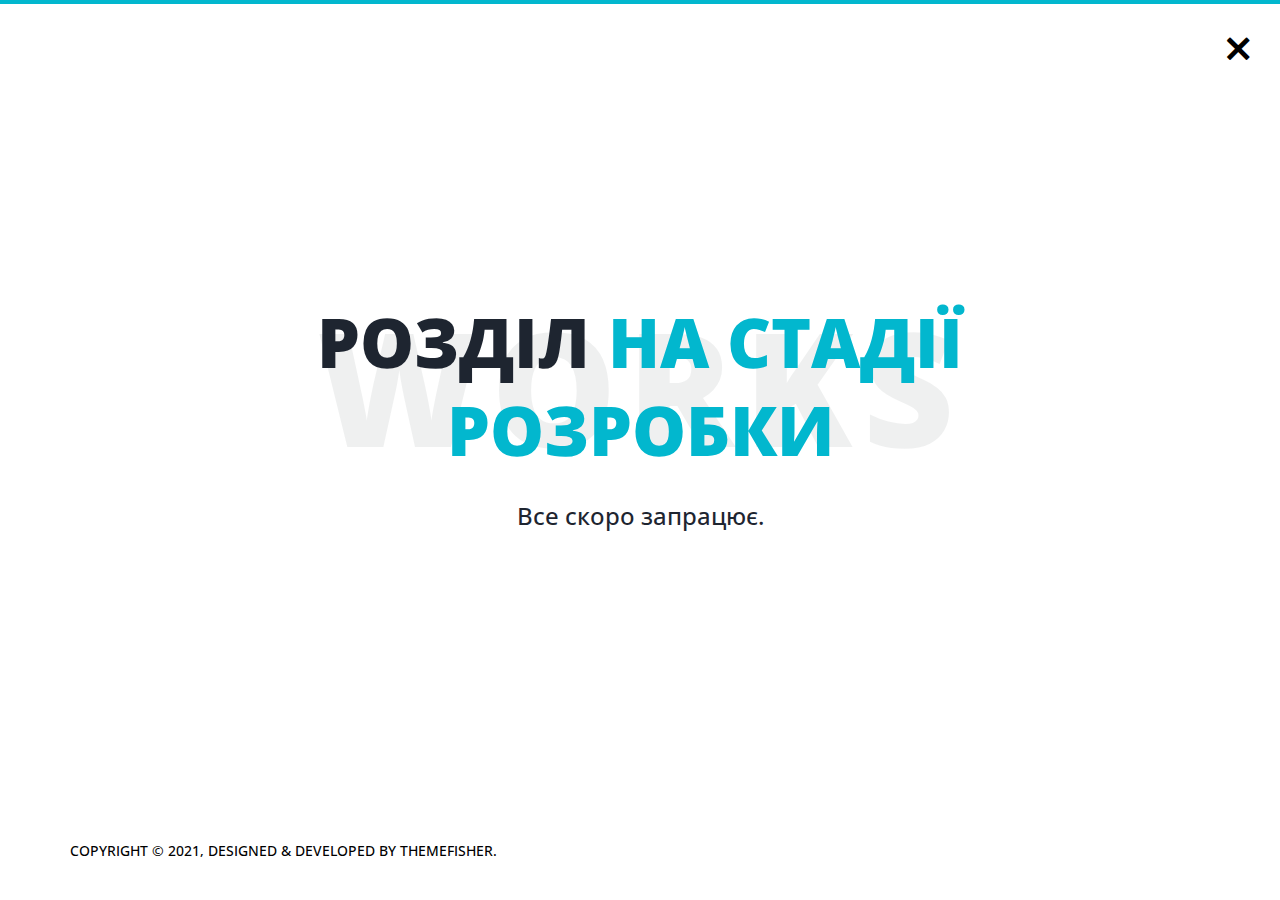
<file: works.html>
<!DOCTYPE html>
<html lang="uk-UA">
<head>
<!-- Google tag (gtag.js) -->
<script async src="https://www.googletagmanager.com/gtag/js?id=G-P9Z3KGJTB1"></script>
<script>
  window.dataLayer = window.dataLayer || [];
  function gtag(){dataLayer.push(arguments);}
  gtag('js', new Date());

  gtag('config', 'G-P9Z3KGJTB1');
</script>
  <!-- ** Basic Page Needs ** -->
  <meta charset="utf-8">
  <title>AccessGuard- мультифакторний захист для вашого бізнесу. Наші партнери. </title>

  <!-- ** Mobile Specific Metas ** -->
  <meta http-equiv="X-UA-Compatible" content="IE=edge">
  <meta name="description" content="Portfolio HTML Template">
  <meta name="viewport" content="width=device-width, initial-scale=1.0, maximum-scale=5.0">
  <meta name="author" content="Themefisher">
  <meta name="generator" content="Themefisher Html5 Portfolio Template v1.0">

  <!-- Essential Stylesheets -->
  <link rel="stylesheet" href="https://fonts.googleapis.com/css?family=Libre+Baskerville:400,400i|Open+Sans:400,600,700,800">
  <link rel="stylesheet" href="plugins/bootstrap/bootstrap.min.css">
  <link rel="stylesheet" href="plugins/animate.css">
  <link rel="stylesheet" href="plugins/slick/slick.css">
  <link rel="stylesheet" href="plugins/slick/slick-theme.css">
  <link rel="stylesheet" href="plugins/themefisher-fonts/css/themefisher-fonts.min.css">  

  <!-- Main Stylesheet -->
  <link rel="stylesheet" href="css/style.css">
  
  <!-- Theme Stylesheet -->
  <link rel="stylesheet" href="#" id="color-changer">
  
  <!--Favicon-->
  <link rel="icon" href="images/favicon_black_AG.png" type="image/x-icon">

</head>
<body><!-- set class="dark" on body tag for DARK-THEME -->

  <div class="preloader">
    <div class="loading-mask"></div>
    <div class="loading-mask"></div>
    <div class="loading-mask"></div>
    <div class="loading-mask"></div>
    <div class="loading-mask"></div>
  </div>
<!-- 
  <div class="preview-wrapper">
    <div class="switcher-head">
      <span>Style Switcher</span>
      <div class="switcher-trigger tf-tools"></div>
    </div>

    <div class="switcher-body">
      <h4>Choose Color:</h4>
      <ul class="color-options list-none">
        <li class="c0" data-color="red" title="Default">Default</li>
        <li class="c1" data-color="blue" title="Red">Red</li>
        <li class="c2" data-color="green" title="Green">Green</li>
        <li class="c3" data-color="yellow" title="Blue">Blue</li>
      </ul>
    </div>
  </div> -->

<main class="site-wrapper">
  <div class="pt-table">
    <div class="pt-tablecell page-works relative">
      <!-- .close -->
      <a href="./" class="page-close"><i class="tf-ion-close"></i></a>
      <!-- /.close -->

      <div class="container">
        <div class="row">
          <div class="col-xs-12 col-md-offset-1 col-md-10 col-lg-offset-2 col-lg-8">
            <div class="page-title text-center">
              <h2>Розділ <span class="primary">на стадії розробки</span> <span class="title-bg">works</span></h2>
              <h3>Все скоро запрацює.</h3>
            </div>
          </div>
        </div> <!-- /.row -->
 <!-- 
        <div class="row">
          <div class="col-xs-12">
            <ul class="filter list-inline">
              <li><a href="#" class="active" data-filter="*">All</a></li>
              <li><a href="#" data-filter=".Photoshop">Photoshop</a></li>
              <li><a href="#" data-filter=".Illustrator">Illustrator</a></li>
              <li><a href="#" data-filter=".Indesign">Indesign</a></li>
              <li><a href="#" data-filter=".Artworks">Artworks</a></li>
            </ul>
          </div>
        </div>

        <div class="row isotope-gutter">
          <div class="col-xs-12 col-sm-6 col-md-4 Photoshop Illustrator">
            <figure class="works-item">
              <img src="images/works/1.jpg" alt="">
              <div class="overlay"></div>
              <figcaption class="works-inner">
                <h4>Project Name</h4>
                <p>Illustration, Digital Art</p>
              </figcaption>
            </figure>
          </div>
          <div class="col-xs-12 col-sm-6 col-md-4 Illustrator">
            <figure class="works-item">
              <img src="images/works/2.jpg" alt="">
              <div class="overlay"></div>
              <figcaption class="works-inner">
                <h4>Project Name</h4>
                <p>Illustration, Digital Art</p>
              </figcaption>
            </figure>
          </div>
          <div class="col-xs-12 col-sm-6 col-md-4 Indesign Photoshop">
            <figure class="works-item">
              <img src="images/works/3.jpg" alt="">
              <div class="overlay"></div>
              <figcaption class="works-inner">
                <h4>Project Name</h4>
                <p>Illustration, Digital Art</p>
              </figcaption>
            </figure>
          </div>
          <div class="col-xs-12 col-sm-6 col-md-4 Artworks Illustrator">
            <figure class="works-item">
              <img src="images/works/4.jpg" alt="">
              <div class="overlay"></div>
              <figcaption class="works-inner">
                <h4>Project Name</h4>
                <p>Illustration, Digital Art</p>
              </figcaption>
            </figure>
          </div>
          <div class="col-xs-12 col-sm-6 col-md-4 Photoshop">
            <figure class="works-item">
              <img src="images/works/5.jpg" alt="">
              <div class="overlay"></div>
              <figcaption class="works-inner">
                <h4>Project Name</h4>
                <p>Illustration, Digital Art</p>
              </figcaption>
            </figure>
          </div>
        </div> <!-- /.row -->
      </div> <!-- /.container -->

      <nav class="page-nav clear">
  <div class="container">
    <div class="flex flex-middle space-between">
      <span class="copyright">Copyright &copy; 2021, Designed &amp; Developed by <a href="https://themefisher.com/">Themefisher</a>.</span>
    </div>
  </div>
  <!-- /.page-nav -->
</nav>
      <!-- /.container -->

    </div> <!-- /.pt-tablecell -->
  </div> <!-- /.pt-table -->
</main> <!-- /.site-wrapper -->


<!-- 
Essential Scripts
=====================================-->
<script src="plugins/jquery-2.2.4.min.js"></script>
<script src="plugins/bootstrap/bootstrap.min.js"></script>
<script src="plugins/jquery.nicescroll.min.js"></script>
<script src="plugins/isotope/isotope.pkgd.min.js"></script>
<script src="plugins/slick/slick.min.js"></script>

<script src="js/script.js"></script>

</body>
</html>
</file>
<file: css/style.css>
/**
 * WEBSITE: https://themefisher.com
 * TWITTER: https://twitter.com/themefisher
 * FACEBOOK: https://www.facebook.com/themefisher
 * GITHUB: https://github.com/themefisher/
 */

/*------------------------------------------------
	Base Styles
-------------------------------------------------*/
body {
  font-family: "Libre Baskerville", serif;
  font-weight: 400;
  font-size: 18px;
  line-height: 30px;
/*   color: #ababab; */
  color:#000000;
}

a {
  color: inherit;
  transition: all 0.3s ease 0s;
}
a:hover, a:focus {
  color: #ababab;
  text-decoration: none;
  outline: 0 none;
}

h1,
h2,
h3,
h4,
h5,
h6 {
  color: #1e2530;
  font-family: "Open Sans", sans-serif;
  margin: 0;
  line-height: 1.3;
}

p {
  margin-bottom: 20px;
}
p:last-child {
  margin-bottom: 0;
}

/*
 * Selection color
 */
::-moz-selection {
  background-color: #02b7ce;
  color: #fff;
}

::selection {
  background-color: #02b7ce;
  color: #fff;
}

/*
 *  Reset bootstrap's default style
 */
.form-control::-webkit-input-placeholder,
::-webkit-input-placeholder {
  opacity: 1;
  color: inherit;
}

.form-control:-moz-placeholder,
:-moz-placeholder {
  /* Firefox 18- */
  opacity: 1;
  color: inherit;
}

.form-control::-moz-placeholder,
::-moz-placeholder {
  /* Firefox 19+ */
  opacity: 1;
  color: inherit;
}

.form-control:-ms-input-placeholder,
:-ms-input-placeholder {
  opacity: 1;
  color: inherit;
}

button,
input,
select,
textarea,
label {
  font-weight: 400;
}

.btn {
  transition: all 0.3s ease 0s;
}
.btn:hover, .btn:focus, .btn:active:focus {
  outline: 0 none;
}

.btn-primary {
  background-color: #02b7ce;
  border: 0;
  font-family: "Open Sans", sans-serif;
  font-weight: 700;
  height: 48px;
  line-height: 50px;
  padding: 0 42px;
  text-transform: uppercase;
}
.btn-primary:hover, .btn-primary:focus, .btn-primary:active, .btn-primary:active:focus {
  background-color: #f9423a;
}

.btn-border {
  border: 1px solid #d7d8db;
  display: inline-block;
  padding: 7px;
}

 .cybersecurity-block {
            font-family: Libre Baskerville", serif;
            max-width: 1200px;
            margin: 40px auto;
            padding: 30px;
            color: #333;
        }
        
.section-title {
            color: #2c3e50;
            border-bottom: 2px solid #3498db;
            padding-bottom: 10px;
            margin-bottom: 30px;
        }
        
.feature-box {
            padding: 25px;
            margin-bottom: 30px;
            border-radius: 8px;
            transition: transform 0.3s;
        }
        
.emoji-icon {
            font-size: 2.5em;
            margin-bottom: 15px;
        }
        
.principles-list {
            display: grid;
            grid-template-columns: repeat(auto-fit, minmax(300px, 1fr));
            gap: 25px;
            margin: 40px 0;
        }
        
.principle-item {
            padding: 20px;
            background: #fff;
            box-shadow: 0 2px 15px rgba(0,0,0,0.1);
        }
        
.services-grid {
            display: grid;
            grid-template-columns: repeat(3, 1fr);
            gap: 30px;
            margin-top: 40px;
        }
        
.service-card {
            text-align: center;
            padding: 25px;
            border: 1px solid #eee;
            border-radius: 10px;
        }
        
.highlight {
            color: #3498db;
            font-weight: bold;
        }





/*
 *  CSS Helper Class
 */
.clear:before, .clear:after {
  content: " ";
  display: table;
}
.clear:after {
  clear: both;
}

.pt-table {
  display: table;
  width: 100%;
  height: calc(100vh - 4px);
}

.pt-tablecell {
  display: table-cell;
  vertical-align: middle;
}

.overlay {
  position: absolute;
  left: 0;
  top: 0;
  width: 100%;
  height: 100%;
}

.relative {
  position: relative;
}

.primary,
.link:hover {
  color: #02b7ce;
}

.no-gutter {
  margin-left: 0;
  margin-right: 0;
}
.no-gutter > [class^=col-] {
  padding-left: 0;
  padding-right: 0;
}

.flex {
  display: -moz-flex;
  display: flex;
}

.flex-middle {
  -moz-align-items: center;
  align-items: center;
}

.space-between {
  -moz-justify-content: space-between;
  justify-content: space-between;
}

.nicescroll-cursors {
  background: #02b7ce !important;
}

.preloader {
  bottom: 0;
  left: 0;
  position: fixed;
  right: 0;
  top: 0;
  z-index: 1000;
  display: -moz-flex;
  display: flex;
}
.preloader.active.hidden {
  display: none;
}

.loading-mask {
  background-color: #02b7ce;
  height: 100%;
  left: 0;
  position: absolute;
  top: 0;
  width: 20%;
  transition: all 0.6s cubic-bezier(0.61, 0, 0.6, 1) 0s;
}
.loading-mask:nth-child(2) {
  left: 20%;
  transition-delay: 0.1s;
}
.loading-mask:nth-child(3) {
  left: 40%;
  transition-delay: 0.2s;
}
.loading-mask:nth-child(4) {
  left: 60%;
  transition-delay: 0.3s;
}
.loading-mask:nth-child(5) {
  left: 80%;
  transition-delay: 0.4s;
}

.preloader.active.done {
  z-index: 0;
}
.preloader.active .loading-mask {
  width: 0;
}

/*------------------------------------------------
	Start Styling
-------------------------------------------------*/
.site-wrapper {
  border-top: 4px solid #02b7ce; 
	/*#fa6862;*/
}

.page-close {
  font-size: 30px;
  position: absolute;
  right: 30px;
  top: 30px;
  z-index: 100;
}

.page-title {
  margin-bottom: 75px;
}
.page-title img {
  margin-bottom: 20px;
}
.page-title h2 {
  font-size: 68px;
  margin-bottom: 25px;
  position: relative;
  z-index: 0;
  font-weight: 900;
  text-transform: uppercase;
}
.page-title p {
  font-size: 18px;
}
.page-title .title-bg {
  color: rgba(30, 37, 48, 0.07);
  font-size: 158px;
  left: 0;
  letter-spacing: 10px;
  line-height: 0.7;
  position: absolute;
  right: 0;
  top: 50%;
  z-index: -1;
  transform: translateY(-50%);
}

.section-title {
  margin-bottom: 20px;
  overflow: hidden;
}
.section-title h3 {
  display: inline-block;
  position: relative;
}
.section-title h3::before, .section-title h3::after {
  content: "";
  height: 2px;
  position: absolute;
  bottom: 8px;
  left: calc(100% + 14px);
}
.section-title h3::before {
  background-color: #1e2530;
  width: 96px;
  bottom: 14px;
}
.section-title h3::after {
  background-color: #02b7ce;
  width: 73px;
}
.section-title.light h3 {
  color: #fff;
}
.section-title.light h3::before {
  background-color: #fff;
}

.page-nav {
  bottom: 40px;
  left: 0;
  position: absolute;
  right: 0;
}
.page-nav span {
  font-family: "Open Sans", sans-serif;
  font-size: 14px;
  font-weight: 500;
  line-height: 1.3;
  text-transform: uppercase;
}

/*------------------------------------------------
    Home Page
-------------------------------------------------*/
.page-home {
  background-position: center center;
  background-repeat: no-repeat;
  background-size: cover;
  vertical-align: middle;
}
.page-home .overlay {
  background-color: rgba(255, 255, 255, 0.70);
}

/* End of container */
.hexagon-item {
  cursor: pointer;
  width: 200px;
  height: 173.2050807569px;
  float: left;
  margin-left: -29px;
  z-index: 0;
  position: relative;
  transform: rotate(30deg);
}
.hexagon-item:first-child {
  margin-left: 0;
}
.hexagon-item:hover {
  z-index: 1;
}
.hexagon-item:hover .hex-item:last-child {
  opacity: 1;
  transform: scale(1.3);
}
.hexagon-item:hover .hex-item:first-child {
  opacity: 1;
  transform: scale(1.2);
}
.hexagon-item:hover .hex-item:first-child div:before,
.hexagon-item:hover .hex-item:first-child div:after {
  height: 15px;
}
.hexagon-item:hover .hex-item div::before,
.hexagon-item:hover .hex-item div::after {
  background-color: #02b7ce;
}
.hexagon-item:hover .hex-content svg {
  transform: scale(0.97);
}

.page-home .hexagon-item:nth-last-child(1),
.page-home .hexagon-item:nth-last-child(2),
.page-home .hexagon-item:nth-last-child(3) {
  transform: rotate(30deg) translate(87px, -80px);
}

.hex-item {
  position: absolute;
  top: 0;
  left: 50px;
  width: 100px;
  height: 173.2050807569px;
}
.hex-item:first-child {
  z-index: 0;
  transform: scale(0.9);
  transition: all 0.3s cubic-bezier(0.165, 0.84, 0.44, 1);
}
.hex-item:last-child {
  transition: all 0.3s cubic-bezier(0.19, 1, 0.22, 1);
  z-index: 1;
}
.hex-item div {
  box-sizing: border-box;
  position: absolute;
  top: 0;
  width: 100px;
  height: 173.2050807569px;
  transform-origin: center center;
}
.hex-item div::before, .hex-item div::after {
  background-color: #1e2530;
  content: "";
  position: absolute;
  width: 100%;
  height: 3px;
  transition: all 0.3s cubic-bezier(0.165, 0.84, 0.44, 1) 0s;
}
.hex-item div:before {
  top: 0;
}
.hex-item div:after {
  bottom: 0;
}
.hex-item div:nth-child(1) {
  transform: rotate(0deg);
}
.hex-item div:nth-child(2) {
  transform: rotate(60deg);
}
.hex-item div:nth-child(3) {
  transform: rotate(120deg);
}

.hex-content {
  color: #fff;
  display: block;
  height: 180px;
  margin: 0 auto;
  position: relative;
  text-align: center;
  transform: rotate(-30deg);
  width: 156px;
}
.hex-content .hex-content-inner {
  left: 50%;
  margin: -3px 0 0 2px;
  position: absolute;
  top: 50%;
  transform: translate(-50%, -50%);
}
.hex-content .icon {
  display: block;
  font-size: 36px;
  line-height: 30px;
  margin-bottom: 11px;
}
.hex-content .title {
  display: block;
  font-family: "Open Sans", sans-serif;
  font-size: 14px;
  letter-spacing: 1px;
  line-height: 24px;
  text-transform: uppercase;
}
.hex-content svg {
  left: -7px;
  position: absolute;
  top: -13px;
  transform: scale(0.87);
  z-index: -1;
  transition: all 0.3s cubic-bezier(0.165, 0.84, 0.44, 1) 0s;
}
.hex-content:hover {
  color: #fff;
}

/*------------------------------------------------
    Welcome Page
-------------------------------------------------*/
.author-image-large {
  position: absolute;
  right: 0;
  top: 0;
}
.author-image-large img {
  height: calc(80vh - 4px);
}

/*------------------------------------------------
    About Page
-------------------------------------------------*/
.about-author {
  margin-bottom: 23px;
  -moz-align-items: center;
  align-items: center;
  display: -moz-flex;
  display: flex;
}
.about-author .author-thumb {
  background-color: #fff;
  border: 5px solid #1e2530;
  margin-right: 30px;
  padding: 5px;
}
.about-author .author-thumb img {
  border: 2px solid #1e2530;
  width: 145px;
}
.about-author .author-desc p {
  color: #1e2530;
  font-family: "Open Sans", sans-serif;
  letter-spacing: 1px;
  margin-bottom: 4px;
  text-transform: uppercase;
}
.about-author .author-desc b {
  font-family: "Open Sans", sans-serif;
}

.progress {
  background-color: #1e2530;
  border-radius: 2px;
  height: auto;
/*   min-height: 45px; */
  -moz-align-items: center;
  align-items: center;
  display: -moz-flex;
/*   display: flex; */
}
.progress > div {
  color: #fff;
  font-family: "Open Sans", sans-serif;
  font-size: 14px;
  letter-spacing: 1px;
}
.progress .skill-name {
  border-right: 2px solid #2e333a;
  min-width: 160px;
  text-align: center;
  text-transform: uppercase;
}
.progress .skill-bar {
  background-color: #07080b;
  border-radius: 15px;
  margin: 0 15px;
  -moz-flex-grow: 1;
  flex-grow: 1;
}
.progress .bar {
  background-color: #fa6862;
  border-radius: 10px;
  height: 8px;
  width: 0;
}
.progress .skill-lavel {
  border-left: 2px solid #2e333a;
  min-width: 70px;
  text-align: center;
  -moz-align-items: flex-end;
  align-items: flex-end;
  transition: all 0.3s ease 0s;
}

.filter {
  margin-bottom: 30px;
}
.filter a {
  border-bottom: 2px solid transparent;
}
.filter .active {
  color: #fa6862;
  border-bottom-color: #fa6862;
}

.works-item {
  font-family: "Open Sans", sans-serif;
  margin-bottom: 30px;
  position: relative;
}
.works-item img {
  width: 100%;
}
.works-item .overlay {
  background-color: rgba(30, 37, 48, 0.96);
  position: absolute;
  left: 0;
  top: 0;
  height: 100%;
  width: 100%;
  transition: all 0.3s ease 0s;
  transform: scale(0);
}
.works-item .overlay::before {
  border: 1px solid #fff;
  bottom: 15px;
  content: "";
  left: 15px;
  position: absolute;
  right: 15px;
  top: 15px;
}
.works-item .works-inner {
  left: 50%;
  position: absolute;
  text-align: center;
  top: 50%;
  white-space: nowrap;
  transition: all 0.3s ease 0s;
  transform: translate3d(0px, 0px, 0px) scale(0);
}
.works-item h4 {
  color: #fa6862;
  font-weight: 700;
  text-transform: uppercase;
}
.works-item p {
  color: #fff;
  font-size: 12px;
  font-weight: 400;
}
.works-item:hover .overlay {
  transform: scale(1);
}
.works-item:hover .works-inner {
  transform: translate(-50%, -50%) scale(1);
}

.history-block {
  background-color: #1e2530;
  position: relative;
}
.history-block .section-title {
  background-color: #1e2530;
  border-bottom: 1px solid #293342;
  left: 0;
  margin-bottom: 0;
  padding: 15px 34px 14px;
  position: absolute;
  right: 0;
  top: 0;
  z-index: 1;
}

.nicescroll-rails {
  z-index: 2;
}

.history-scroller {
  padding-top: 82px;
  max-height: 700px;
}

.history-item {
  display: table;
  color: white;
  font-family: "Open Sans", sans-serif;
  font-size: 14px;
  padding-left: 32px;
  margin-bottom: 20px;
  width: 100%;
}
.history-item > * {
  display: table-cell;
  vertical-align: middle;
}
.history-item .history-icon {
  padding-right: 25px;
  position: relative;
  width: 66px;
}
.history-item .history-icon i {
  font-size: 18px;
  position: absolute;
  top: 50%;
  left: calc(50% - 12.5px);
  transform: translate(-50%, -50%);
}
.history-item h5 {
  color: #fff;
  font-size: 16px;
  font-weight: 600;
  letter-spacing: 0.96px;
  text-transform: uppercase;
}
.history-item span {
  color: #aaaaaa;
  font-size: 12px;
}

.history-hex {
  display: block;
  position: relative;
  width: 66px;
  height: 38.11px;
  background-color: #293342;
  margin: 19.05px 0;
}
.history-hex::before, .history-hex::after {
  content: "";
  position: absolute;
  width: 0;
  border-left: 33px solid transparent;
  border-right: 33px solid transparent;
}
.history-hex::before {
  bottom: 100%;
  border-bottom: 19.05px solid #293342;
}
.history-hex::after {
  top: 100%;
  width: 0;
  border-top: 19.05px solid #293342;
}

.service-hex {
  float: left;
  position: relative;
  width: 20%;
  z-index: 1;
}
.service-hex svg {
  transform: scale(1.08);
  transition: all 0.4s ease 0s;
}
.service-hex .st0 {
  stroke: #1e2530;
  fill: #fff;
}
.service-hex .st1 {
  fill: #1e2530;
}
.service-hex .content {
  color: #fff;
  left: 50%;
  position: absolute;
  text-align: center;
  top: 50%;
  width: 100%;
  transform: translate(-50%, -50%);
}
.service-hex .icon {
  font-size: 30px;
  margin-bottom: 9px;
}
.service-hex h4 {
  color: #fff;
  font-size: 16px;
  margin-bottom: 20px;
}
.service-hex p {
  font-size: 14px;
  height: 0;
  line-height: 24px;
  overflow: hidden;
  transition: all 0.4s ease 0s;
}
.service-hex:hover {
  z-index: 2;
}
.service-hex:hover svg {
  transform: scale(1.5);
}
.service-hex:hover .st1 {
  fill: #fa6862;
}
.service-hex:hover .content {
  width: 135%;
}
.service-hex:hover p {
  height: 72px;
}

.testimonials .item {
  padding-top: 33px;
}
.testimonials .thumb {
  float: left;
  margin-top: -20px;
}
.testimonials .thumb img {
  width: auto;
}
@media only screen and (max-width: 991px) {
  .testimonials .thumb {
    float: none;
    margin-top: 0;
    margin: auto;
  }
}
.testimonials .text {
  border: 1px solid #cecece;
  font-size: 14px;
  font-style: italic;
  line-height: 24px;
  margin-left: 50px;
  padding: 27px 30px 29px 142px;
}
@media only screen and (max-width: 991px) {
  .testimonials .text {
    padding: 29px 30px 29px 30px;
    margin-bottom: 20px;
    text-align: center;
  }
}
.testimonials figcaption {
  font-family: "Open Sans", sans-serif;
  font-size: 16px;
  font-weight: 700;
  padding-top: 15px;
  text-align: center;
}
.testimonials h4 {
  font-family: "Open Sans", sans-serif;
  font-weight: 700;
}
.testimonials span {
  font-size: 12px;
}
.testimonials .slick-slide {
  margin: 0 15px;
}
.testimonials .slick-slide:focus {
  outline: 0;
}
.testimonials .slick-slide:nth-child(2n) .thumb {
  float: right;
}
@media only screen and (max-width: 991px) {
  .testimonials .slick-slide:nth-child(2n) .thumb {
    float: none;
  }
}
.testimonials .slick-slide:nth-child(2n) .text {
  margin-left: 0;
  margin-right: 50px;
  padding: 27px 142px 29px 30px;
}
@media only screen and (max-width: 991px) {
  .testimonials .slick-slide:nth-child(2n) .text {
    padding: 29px 30px 29px 30px;
    margin-right: 0;
  }
}
.testimonials .slick-dots {
  text-align: center;
}
.testimonials .slick-dots button {
  border: 2px solid #1e2530;
  border-radius: 15px;
  display: inline-block;
  height: 11px;
  margin: 0 4px;
  width: 11px;
  transition: all 0.3s ease 0s;
}
.testimonials .slick-dots button:before {
  display: none;
}
.testimonials .slick-dots .slick-active button {
  border-color: #fa6862;
}

.tm-hex {
  position: relative;
  width: 170px;
  height: 98.15px;
  margin: 49.07px 0;
  background-size: auto 182.4427px;
  background-position: center;
  border-left: solid 6px #1e2530;
  border-right: solid 6px #1e2530;
}
@media only screen and (max-width: 991px) {
  .tm-hex {
    margin: 49.07px auto;
  }
}
.tm-hex::after {
  content: "";
  position: absolute;
  top: 3.4641px;
  left: 0;
  width: 158px;
  height: 91.2213px;
  z-index: 2;
  background: inherit;
}
.tm-hex .hexTop,
.tm-hex .hexBottom {
  position: absolute;
  z-index: 1;
  width: 120.21px;
  height: 120.21px;
  overflow: hidden;
  background: inherit;
  left: 18.9px;
  transform: scaleY(0.5774) rotate(-45deg);
}
.tm-hex .hexTop::before, .tm-hex .hexTop::after,
.tm-hex .hexBottom::before,
.tm-hex .hexBottom::after {
  content: "";
  position: absolute;
  width: 158px;
  height: 91.221342532px;
  background: inherit;
  transform-origin: 0 0;
  transform: rotate(45deg) scaleY(1.7321) translateY(-45.6107px);
}
.tm-hex .hexTop {
  top: -60.1041px;
  border-top: solid 8.4853px #1e2530;
  border-right: solid 8.4853px #1e2530;
}
.tm-hex .hexTop::after {
  background-position: center top;
}
.tm-hex .hexBottom {
  bottom: -60.1041px;
  border-bottom: solid 8.4853px #1e2530;
  border-left: solid 8.4853px #1e2530;
}
.tm-hex .hexBottom::after {
  background-position: center bottom;
}

.contact-block {
  margin-bottom: 30px;
}
.contact-block:last-child {
  margin-bottom: 0;
}
.contact-block .media-left {
  font-size: 40px;
  max-width: 50px;
  min-width: 50px;
  padding-right: 0;
  text-align: center;
}
.contact-block .media-body {
  padding-left: 10px;
}
.contact-block h4 {
  font-size: 18px;
  text-transform: uppercase;
  font-weight: 600;
}
.contact-block p {
  font-weight: 400;
  font-size: 15px;
}

.contact-social {
  list-style: outside none none;
  margin: 0;
  padding: 0;
}
.contact-social li {
  display: inline-block;
  position: relative;
  width: 43px;
}
.contact-social li a {
  color: #fff;
  display: block;
  font-size: 14px;
  height: 50px;
  left: 50%;
  line-height: 50px;
  position: absolute;
  text-align: center;
  top: 50%;
  width: 43px;
  transform: translate(-50%, -50%);
}
.contact-social li:hover span {
  background-color: #fa6862;
}
.contact-social li:hover span::before {
  border-bottom-color: #fa6862;
}
.contact-social li:hover span::after {
  border-top-color: #fa6862;
}

.contact-social-hex {
  display: block;
  position: relative;
  width: 43px;
  height: 24.83px;
  background-color: #1e2530;
  margin: 12.41px 0;
  transition: all 0.3s ease 0s;
}
.contact-social-hex::before, .contact-social-hex::after {
  content: "";
  position: absolute;
  width: 0;
  border-left: 21.5px solid transparent;
  border-right: 21.5px solid transparent;
  transition: all 0.3s ease 0s;
}
.contact-social-hex::before {
  bottom: 100%;
  border-bottom: 12.41px solid #1e2530;
}
.contact-social-hex::after {
  top: 100%;
  width: 0;
  border-top: 12.41px solid #1e2530;
}
.contact-social-hex:hover::after {
  border-bottom-color: #fa6862;
}
.contact-social-hex:hover::before {
  border-top-color: #fa6862;
}

.contact-form .input-field {
  margin-bottom: 10px;
}
.contact-form .input-field.name {
  margin-right: 5px;
}
.contact-form .input-field.email {
  margin-left: 5px;
}
.contact-form .input-field label.error {
  color: #ff0000;
  font-size: 13px;
  margin: 0;
}
.contact-form .input-icon {
  background-color: #1e2530;
  border-radius: 3px 0 0 3px;
  border-right: 1px solid rgba(255, 255, 255, 0.2);
  line-height: 48px;
  min-width: 53px;
  text-align: center;
  left: 0;
  line-height: 48px;
  min-width: 53px;
  position: absolute;
  top: 0;
}
.contact-form .form-control {
  background-color: #1e2530;
  color: #bcbcbc;
  border: 0 none;
  border-radius: 3px;
  height: 48px;
  padding-left: 70px;
  width: 100%;
  font-family: "Open Sans", sans-serif;
}
.contact-form .form-control:focus {
  box-shadow: none;
  color: #fff;
}
.contact-form textarea.form-control {
  border-radius: 3px;
  height: 120px;
  padding: 15px 10px 15px 70px;
}
.contact-form .message .input-icon {
  position: absolute;
  left: 0;
  top: 0;
}

.msg-success,
.msg-failed {
  display: none;
  margin-top: 15px;
}

.msg-success {
  color: #fa6862;
}

.pt-table.desktop-768 .pt-tablecell {
  padding-bottom: 110px;
  padding-top: 60px;
}
.pt-table.desktop-768 .pt-tablecell .page-nav {
  bottom: 40px;
}

/* =================================== */
/*  Color Switcher
/* =================================== */
.preview-wrapper {
  background-color: #fff;
  border: 1px solid #ddd;
  border-right: 0;
  color: #333;
  height: 150px;
  right: 0px;
  position: fixed;
  top: 100px;
  width: 260px;
  z-index: 1200;
  transition: all 0.4s ease-in-out 0s;
  transform: translateX(100%);
}

.preview-wrapper.extend {
  transform: translateX(0px);
}

.switcher-head {
  color: #333;
  font-size: 18px;
  font-weight: 600;
  height: 46px;
  line-height: 46px;
  position: relative;
}

.switcher-head span {
  border-bottom: 2px solid #eeeeee;
  display: block;
  margin: 0 20px;
}

.switcher-trigger {
  background-color: #fff;
  border: 1px solid #ddd;
  border-right: 0;
  cursor: pointer;
  font-size: 20px;
  height: 48px;
  left: -48px;
  line-height: 46px;
  position: absolute;
  text-align: center;
  top: -1px;
  width: 48px;
}

.switcher-body {
  background-color: #fff;
  height: calc(100% - 50px);
  left: 0;
  padding: 20px;
  position: fixed;
  right: 0;
  top: 47px;
  outline: none;
}

.switcher-body h4 {
  font-size: 16px;
  margin-bottom: 10px;
}

.switcher-body select {
  border: 1px solid #e5e5e5;
  height: 40px;
  margin-bottom: 20px;
  width: 100%;
  -webklit--appearance: none;
  -moz-appearance: none;
  -webkit-appearance: none;
          appearance: none;
}

.color-options {
  margin-bottom: 10px;
  padding: 0;
}

.color-options li {
  display: inline-block;
  background-color: #e6ae03;
  height: 30px;
  margin-bottom: 10px;
  margin-right: 6px;
  text-indent: -9999em;
  width: 30px;
  cursor: pointer;
}

.color-options li.c0 {
  background-color:#fa6862;
}

.color-options li.c1 {
  background-color:#02b7ce;
}

.color-options li.c2 {
  background-color: #86a438;
}

.color-options li.c3 {
  background-color: #f3a36d;
}

.pattern-options li {
  font-family: "Roboto", sans-serif;
  border: 1px solid #cccccc;
  cursor: pointer;
  float: left;
  height: 40px;
  margin: 0 10px 10px 0;
  text-transform: capitalize;
  width: 50px;
}

.pattern-options li:last-child {
  border: 0 none;
  height: auto;
  padding-top: 8px;
  width: auto;
}

.pattern-options li img {
  width: 100%;
  height: 100%;
}

/*------------------------------------------------
	Responsive Media Queries
-------------------------------------------------*/
/*============================================================
	Macbook pro 13 inch
==============================================================*/
/*============================================================
	For Small Desktop / tablet landscape
==============================================================*/
@media (min-width: 980px) and (max-width: 1150px) {
  .author-image-large img {
    height: calc(80vh - 4px);
  }
}
/*============================================================
	Tablet (Portrait) Design for a width of 768px
==============================================================*/
@media (min-width: 768px) and (max-width: 979px) {
  body {
    overflow-x: hidden;
  }
  .page-title h2 {
    font-size: 40px;
  }
  .page-title .title-bg {
    font-size: 100px;
  }
  .author-image-large {
    position: static;
    margin-bottom: 50px;
  }
  .author-image-large img {
    display: block;
    height: auto;
    margin: 0 auto;
    width: 50%;
  }
  .about-author + p {
    margin-bottom: 50px;
  }
  .service-hex {
    width: 33.3333%;
  }
  .service-hex:hover {
    z-index: 2;
  }
  .service-hex:hover svg {
    transform: scale(1.5);
  }
  .service-hex:hover .content {
    width: 105%;
  }
  .service-hex:nth-child(4), .service-hex:nth-child(5) {
    transform: translate(50%, -15%);
  }
  .testimonials .item {
    padding-top: 45px;
  }
  .testimonials .thumb {
    margin-top: -45px;
  }
  .history-item .history-text {
    padding-right: 15px;
  }
  .page-nav {
    bottom: auto;
  }
  .page-nav .flex {
    display: block;
    text-align: center;
  }
  .page-nav .flex span {
    display: block;
    margin: 20px 0;
  }
}
/*============================================================
	Mobile (Portrait) Design for a width of 320px
==============================================================*/
@media only screen and (max-width: 767px) {
  body {
    overflow-x: hidden;
  }
  .pt-table {
    height: auto;
  }
  .pt-table,
.pt-tablecell {
    display: block;
  }
  .page-title {
    margin-bottom: 45px;
  }
  .page-title h2 {
    font-size: 35px;
  }
  .page-title .title-bg {
    font-size: 50px;
  }
  .hexagon-item {
    float: none;
    margin: 0 auto 50px;
  }
  .hexagon-item:first-child {
    margin-left: auto;
  }
  .page-home .hexagon-item:nth-last-child(1),
.page-home .hexagon-item:nth-last-child(2),
.page-home .hexagon-item:nth-last-child(3) {
    transform: rotate(30deg) translate(0px, 0px);
  }
  .author-image-large {
    position: static;
    margin-bottom: 50px;
  }
  .author-image-large img {
    display: block;
    height: auto;
    margin: 0 auto;
    width: 50%;
  }
  .about-author {
    display: block;
  }
  .about-author .author-thumb {
    border: 0 none;
    margin-bottom: 15px;
    margin-right: 0;
    padding: 0;
  }
  .about-author .author-desc b {
    display: block;
  }
  .about-author + p {
    margin-bottom: 50px;
  }
  .progress {
    display: block;
  }
  .progress .skill-name {
    border-right: 0;
    margin: 0 15px;
    min-width: auto;
    text-align: left;
  }
  .progress .skill-lavel {
    border-left: 0;
    margin: 0 15px;
    min-width: auto;
    text-align: left;
  }
  .service-hex {
    float: none;
    margin: 0 auto 40px;
    width: 60%;
  }
  .service-hex:last-child {
    margin-bottom: 0;
  }
  .service-hex:hover svg {
    transform: scale(1.8);
  }
  .service-hex:hover .content {
    width: 120%;
  }
  .history-block {
    margin-bottom: 30px;
  }
  .contact-form .input-field.name {
    margin-right: 0;
  }
  .page-nav {
    bottom: auto;
  }
  .page-nav .flex {
    display: block;
    text-align: center;
  }
  .page-nav .flex span {
    display: block;
    margin: 20px 0;
  }
}
.dark {
  background-color: #0c0f15;
}
.dark .page-home .overlay {
  background-color: rgba(14, 17, 24, 0.97);
}
.dark .page-title h2 {
  color: #ffffff;
}
.dark .page-title .title-bg {
  color: rgba(70, 88, 124, 0.06);
}
.dark .section-title h3::before {
  background-color: #fff;
}
.dark h1,
.dark h2,
.dark h3,
.dark h4,
.dark h5,
.dark h6,
.dark .about-author .author-desc p {
  color: #fff;
}
.dark .switcher-body h4 {
  color: #0c0f15;
}
.dark .service-hex .st0 {
  fill: transparent;
}
.dark .service-hex:hover .st0 {
  fill: #fff;
}
.dark .testimonials .text,
.dark .btn-border {
  border-color: #1e2530;
}
/*# sourceMappingURL=style.css.map */
</file>
<file: phantom-bootstrap-main/theme/css/style.css>
/**
 * WEBSITE: https://themefisher.com
 * TWITTER: https://twitter.com/themefisher
 * FACEBOOK: https://www.facebook.com/themefisher
 * GITHUB: https://github.com/themefisher/
 */

/*------------------------------------------------
	Base Styles
-------------------------------------------------*/
body {
  font-family: "Libre Baskerville", serif;
  font-weight: 400;
  font-size: 16px;
  line-height: 30px;
  color: #ababab;
}

a {
  color: inherit;
  transition: all 0.3s ease 0s;
}
a:hover, a:focus {
  color: #ababab;
  text-decoration: none;
  outline: 0 none;
}

h1,
h2,
h3,
h4,
h5,
h6 {
  color: #1e2530;
  font-family: "Open Sans", sans-serif;
  margin: 0;
  line-height: 1.3;
}

p {
  margin-bottom: 20px;
}
p:last-child {
  margin-bottom: 0;
}

/*
 * Selection color
 */
::-moz-selection {
  background-color: #fa6862;
  color: #fff;
}

::selection {
  background-color: #fa6862;
  color: #fff;
}

/*
 *  Reset bootstrap's default style
 */
.form-control::-webkit-input-placeholder,
::-webkit-input-placeholder {
  opacity: 1;
  color: inherit;
}

.form-control:-moz-placeholder,
:-moz-placeholder {
  /* Firefox 18- */
  opacity: 1;
  color: inherit;
}

.form-control::-moz-placeholder,
::-moz-placeholder {
  /* Firefox 19+ */
  opacity: 1;
  color: inherit;
}

.form-control:-ms-input-placeholder,
:-ms-input-placeholder {
  opacity: 1;
  color: inherit;
}

button,
input,
select,
textarea,
label {
  font-weight: 400;
}

.btn {
  transition: all 0.3s ease 0s;
}
.btn:hover, .btn:focus, .btn:active:focus {
  outline: 0 none;
}

.btn-primary {
  background-color: #fa6862;
  border: 0;
  font-family: "Open Sans", sans-serif;
  font-weight: 700;
  height: 48px;
  line-height: 50px;
  padding: 0 42px;
  text-transform: uppercase;
}
.btn-primary:hover, .btn-primary:focus, .btn-primary:active, .btn-primary:active:focus {
  background-color: #f9423a;
}

.btn-border {
  border: 1px solid #d7d8db;
  display: inline-block;
  padding: 7px;
}

/*
 *  CSS Helper Class
 */
.clear:before, .clear:after {
  content: " ";
  display: table;
}
.clear:after {
  clear: both;
}

.pt-table {
  display: table;
  width: 100%;
  height: calc(100vh - 4px);
}

.pt-tablecell {
  display: table-cell;
  vertical-align: middle;
}

.overlay {
  position: absolute;
  left: 0;
  top: 0;
  width: 100%;
  height: 100%;
}

.relative {
  position: relative;
}

.primary,
.link:hover {
  color: #fa6862;
}

.no-gutter {
  margin-left: 0;
  margin-right: 0;
}
.no-gutter > [class^=col-] {
  padding-left: 0;
  padding-right: 0;
}

.flex {
  display: -moz-flex;
  display: flex;
}

.flex-middle {
  -moz-align-items: center;
  align-items: center;
}

.space-between {
  -moz-justify-content: space-between;
  justify-content: space-between;
}

.nicescroll-cursors {
  background: #fa6862 !important;
}

.preloader {
  bottom: 0;
  left: 0;
  position: fixed;
  right: 0;
  top: 0;
  z-index: 1000;
  display: -moz-flex;
  display: flex;
}
.preloader.active.hidden {
  display: none;
}

.loading-mask {
  background-color: #fa6862;
  height: 100%;
  left: 0;
  position: absolute;
  top: 0;
  width: 20%;
  transition: all 0.6s cubic-bezier(0.61, 0, 0.6, 1) 0s;
}
.loading-mask:nth-child(2) {
  left: 20%;
  transition-delay: 0.1s;
}
.loading-mask:nth-child(3) {
  left: 40%;
  transition-delay: 0.2s;
}
.loading-mask:nth-child(4) {
  left: 60%;
  transition-delay: 0.3s;
}
.loading-mask:nth-child(5) {
  left: 80%;
  transition-delay: 0.4s;
}

.preloader.active.done {
  z-index: 0;
}
.preloader.active .loading-mask {
  width: 0;
}

/*------------------------------------------------
	Start Styling
-------------------------------------------------*/
.site-wrapper {
  border-top: 4px solid #fa6862;
}

.page-close {
  font-size: 30px;
  position: absolute;
  right: 30px;
  top: 30px;
  z-index: 100;
}

.page-title {
  margin-bottom: 75px;
}
.page-title img {
  margin-bottom: 20px;
}
.page-title h2 {
  font-size: 68px;
  margin-bottom: 25px;
  position: relative;
  z-index: 0;
  font-weight: 900;
  text-transform: uppercase;
}
.page-title p {
  font-size: 16px;
}
.page-title .title-bg {
  color: rgba(30, 37, 48, 0.07);
  font-size: 158px;
  left: 0;
  letter-spacing: 10px;
  line-height: 0.7;
  position: absolute;
  right: 0;
  top: 50%;
  z-index: -1;
  transform: translateY(-50%);
}

.section-title {
  margin-bottom: 20px;
  overflow: hidden;
}
.section-title h3 {
  display: inline-block;
  position: relative;
}
.section-title h3::before, .section-title h3::after {
  content: "";
  height: 2px;
  position: absolute;
  bottom: 8px;
  left: calc(100% + 14px);
}
.section-title h3::before {
  background-color: #1e2530;
  width: 96px;
  bottom: 14px;
}
.section-title h3::after {
  background-color: #fa6862;
  width: 73px;
}
.section-title.light h3 {
  color: #fff;
}
.section-title.light h3::before {
  background-color: #fff;
}

.page-nav {
  bottom: 40px;
  left: 0;
  position: absolute;
  right: 0;
}
.page-nav span {
  font-family: "Open Sans", sans-serif;
  font-size: 14px;
  font-weight: 500;
  line-height: 1.3;
  text-transform: uppercase;
}

/*------------------------------------------------
    Home Page
-------------------------------------------------*/
.page-home {
  background-position: center center;
  background-repeat: no-repeat;
  background-size: cover;
  vertical-align: middle;
}
.page-home .overlay {
  background-color: rgba(255, 255, 255, 0.93);
}

/* End of container */
.hexagon-item {
  cursor: pointer;
  width: 200px;
  height: 173.2050807569px;
  float: left;
  margin-left: -29px;
  z-index: 0;
  position: relative;
  transform: rotate(30deg);
}
.hexagon-item:first-child {
  margin-left: 0;
}
.hexagon-item:hover {
  z-index: 1;
}
.hexagon-item:hover .hex-item:last-child {
  opacity: 1;
  transform: scale(1.3);
}
.hexagon-item:hover .hex-item:first-child {
  opacity: 1;
  transform: scale(1.2);
}
.hexagon-item:hover .hex-item:first-child div:before,
.hexagon-item:hover .hex-item:first-child div:after {
  height: 15px;
}
.hexagon-item:hover .hex-item div::before,
.hexagon-item:hover .hex-item div::after {
  background-color: #fa6862;
}
.hexagon-item:hover .hex-content svg {
  transform: scale(0.97);
}

.page-home .hexagon-item:nth-last-child(1),
.page-home .hexagon-item:nth-last-child(2),
.page-home .hexagon-item:nth-last-child(3) {
  transform: rotate(30deg) translate(87px, -80px);
}

.hex-item {
  position: absolute;
  top: 0;
  left: 50px;
  width: 100px;
  height: 173.2050807569px;
}
.hex-item:first-child {
  z-index: 0;
  transform: scale(0.9);
  transition: all 0.3s cubic-bezier(0.165, 0.84, 0.44, 1);
}
.hex-item:last-child {
  transition: all 0.3s cubic-bezier(0.19, 1, 0.22, 1);
  z-index: 1;
}
.hex-item div {
  box-sizing: border-box;
  position: absolute;
  top: 0;
  width: 100px;
  height: 173.2050807569px;
  transform-origin: center center;
}
.hex-item div::before, .hex-item div::after {
  background-color: #1e2530;
  content: "";
  position: absolute;
  width: 100%;
  height: 3px;
  transition: all 0.3s cubic-bezier(0.165, 0.84, 0.44, 1) 0s;
}
.hex-item div:before {
  top: 0;
}
.hex-item div:after {
  bottom: 0;
}
.hex-item div:nth-child(1) {
  transform: rotate(0deg);
}
.hex-item div:nth-child(2) {
  transform: rotate(60deg);
}
.hex-item div:nth-child(3) {
  transform: rotate(120deg);
}

.hex-content {
  color: #fff;
  display: block;
  height: 180px;
  margin: 0 auto;
  position: relative;
  text-align: center;
  transform: rotate(-30deg);
  width: 156px;
}
.hex-content .hex-content-inner {
  left: 50%;
  margin: -3px 0 0 2px;
  position: absolute;
  top: 50%;
  transform: translate(-50%, -50%);
}
.hex-content .icon {
  display: block;
  font-size: 36px;
  line-height: 30px;
  margin-bottom: 11px;
}
.hex-content .title {
  display: block;
  font-family: "Open Sans", sans-serif;
  font-size: 14px;
  letter-spacing: 1px;
  line-height: 24px;
  text-transform: uppercase;
}
.hex-content svg {
  left: -7px;
  position: absolute;
  top: -13px;
  transform: scale(0.87);
  z-index: -1;
  transition: all 0.3s cubic-bezier(0.165, 0.84, 0.44, 1) 0s;
}
.hex-content:hover {
  color: #fff;
}

/*------------------------------------------------
    Welcome Page
-------------------------------------------------*/
.author-image-large {
  position: absolute;
  right: 0;
  top: 0;
}
.author-image-large img {
  height: calc(100vh - 4px);
}

/*------------------------------------------------
    About Page
-------------------------------------------------*/
.about-author {
  margin-bottom: 23px;
  -moz-align-items: center;
  align-items: center;
  display: -moz-flex;
  display: flex;
}
.about-author .author-thumb {
  background-color: #fff;
  border: 5px solid #1e2530;
  margin-right: 30px;
  padding: 5px;
}
.about-author .author-thumb img {
  border: 2px solid #1e2530;
  width: 145px;
}
.about-author .author-desc p {
  color: #1e2530;
  font-family: "Open Sans", sans-serif;
  letter-spacing: 1px;
  margin-bottom: 4px;
  text-transform: uppercase;
}
.about-author .author-desc b {
  font-family: "Open Sans", sans-serif;
}

.progress {
  background-color: #1e2530;
  border-radius: 2px;
  height: auto;
  min-height: 45px;
  -moz-align-items: center;
  align-items: center;
  display: -moz-flex;
  display: flex;
}
.progress > div {
  color: #fff;
  font-family: "Open Sans", sans-serif;
  font-size: 12px;
  letter-spacing: 1px;
}
.progress .skill-name {
  border-right: 2px solid #2e333a;
  min-width: 160px;
  text-align: center;
  text-transform: uppercase;
}
.progress .skill-bar {
  background-color: #07080b;
  border-radius: 15px;
  margin: 0 15px;
  -moz-flex-grow: 1;
  flex-grow: 1;
}
.progress .bar {
  background-color: #fa6862;
  border-radius: 10px;
  height: 8px;
  width: 0;
}
.progress .skill-lavel {
  border-left: 2px solid #2e333a;
  min-width: 70px;
  text-align: center;
  -moz-align-items: flex-end;
  align-items: flex-end;
  transition: all 0.3s ease 0s;
}

.filter {
  margin-bottom: 30px;
}
.filter a {
  border-bottom: 2px solid transparent;
}
.filter .active {
  color: #fa6862;
  border-bottom-color: #fa6862;
}

.works-item {
  font-family: "Open Sans", sans-serif;
  margin-bottom: 30px;
  position: relative;
}
.works-item img {
  width: 100%;
}
.works-item .overlay {
  background-color: rgba(30, 37, 48, 0.96);
  position: absolute;
  left: 0;
  top: 0;
  height: 100%;
  width: 100%;
  transition: all 0.3s ease 0s;
  transform: scale(0);
}
.works-item .overlay::before {
  border: 1px solid #fff;
  bottom: 15px;
  content: "";
  left: 15px;
  position: absolute;
  right: 15px;
  top: 15px;
}
.works-item .works-inner {
  left: 50%;
  position: absolute;
  text-align: center;
  top: 50%;
  white-space: nowrap;
  transition: all 0.3s ease 0s;
  transform: translate3d(0px, 0px, 0px) scale(0);
}
.works-item h4 {
  color: #fa6862;
  font-weight: 700;
  text-transform: uppercase;
}
.works-item p {
  color: #fff;
  font-size: 12px;
  font-weight: 400;
}
.works-item:hover .overlay {
  transform: scale(1);
}
.works-item:hover .works-inner {
  transform: translate(-50%, -50%) scale(1);
}

.history-block {
  background-color: #1e2530;
  position: relative;
}
.history-block .section-title {
  background-color: #1e2530;
  border-bottom: 1px solid #293342;
  left: 0;
  margin-bottom: 0;
  padding: 15px 34px 14px;
  position: absolute;
  right: 0;
  top: 0;
  z-index: 1;
}

.nicescroll-rails {
  z-index: 2;
}

.history-scroller {
  padding-top: 82px;
  max-height: 377px;
}

.history-item {
  display: table;
  font-family: "Open Sans", sans-serif;
  padding-left: 32px;
  margin-bottom: 20px;
  width: 100%;
}
.history-item > * {
  display: table-cell;
  vertical-align: middle;
}
.history-item .history-icon {
  padding-right: 25px;
  position: relative;
  width: 66px;
}
.history-item .history-icon i {
  font-size: 18px;
  position: absolute;
  top: 50%;
  left: calc(50% - 12.5px);
  transform: translate(-50%, -50%);
}
.history-item h5 {
  color: #fff;
  font-size: 16px;
  font-weight: 600;
  letter-spacing: 0.96px;
  text-transform: uppercase;
}
.history-item span {
  color: #aaaaaa;
  font-size: 12px;
}

.history-hex {
  display: block;
  position: relative;
  width: 66px;
  height: 38.11px;
  background-color: #293342;
  margin: 19.05px 0;
}
.history-hex::before, .history-hex::after {
  content: "";
  position: absolute;
  width: 0;
  border-left: 33px solid transparent;
  border-right: 33px solid transparent;
}
.history-hex::before {
  bottom: 100%;
  border-bottom: 19.05px solid #293342;
}
.history-hex::after {
  top: 100%;
  width: 0;
  border-top: 19.05px solid #293342;
}

.service-hex {
  float: left;
  position: relative;
  width: 20%;
  z-index: 1;
}
.service-hex svg {
  transform: scale(1.08);
  transition: all 0.4s ease 0s;
}
.service-hex .st0 {
  stroke: #1e2530;
  fill: #fff;
}
.service-hex .st1 {
  fill: #1e2530;
}
.service-hex .content {
  color: #fff;
  left: 50%;
  position: absolute;
  text-align: center;
  top: 50%;
  width: 100%;
  transform: translate(-50%, -50%);
}
.service-hex .icon {
  font-size: 30px;
  margin-bottom: 9px;
}
.service-hex h4 {
  color: #fff;
  font-size: 16px;
  margin-bottom: 20px;
}
.service-hex p {
  font-size: 14px;
  height: 0;
  line-height: 24px;
  overflow: hidden;
  transition: all 0.4s ease 0s;
}
.service-hex:hover {
  z-index: 2;
}
.service-hex:hover svg {
  transform: scale(1.5);
}
.service-hex:hover .st1 {
  fill: #fa6862;
}
.service-hex:hover .content {
  width: 135%;
}
.service-hex:hover p {
  height: 72px;
}

.testimonials .item {
  padding-top: 33px;
}
.testimonials .thumb {
  float: left;
  margin-top: -20px;
}
.testimonials .thumb img {
  width: auto;
}
@media only screen and (max-width: 991px) {
  .testimonials .thumb {
    float: none;
    margin-top: 0;
    margin: auto;
  }
}
.testimonials .text {
  border: 1px solid #cecece;
  font-size: 14px;
  font-style: italic;
  line-height: 24px;
  margin-left: 50px;
  padding: 27px 30px 29px 142px;
}
@media only screen and (max-width: 991px) {
  .testimonials .text {
    padding: 29px 30px 29px 30px;
    margin-bottom: 20px;
    text-align: center;
  }
}
.testimonials figcaption {
  font-family: "Open Sans", sans-serif;
  font-size: 16px;
  font-weight: 700;
  padding-top: 15px;
  text-align: center;
}
.testimonials h4 {
  font-family: "Open Sans", sans-serif;
  font-weight: 700;
}
.testimonials span {
  font-size: 12px;
}
.testimonials .slick-slide {
  margin: 0 15px;
}
.testimonials .slick-slide:focus {
  outline: 0;
}
.testimonials .slick-slide:nth-child(2n) .thumb {
  float: right;
}
@media only screen and (max-width: 991px) {
  .testimonials .slick-slide:nth-child(2n) .thumb {
    float: none;
  }
}
.testimonials .slick-slide:nth-child(2n) .text {
  margin-left: 0;
  margin-right: 50px;
  padding: 27px 142px 29px 30px;
}
@media only screen and (max-width: 991px) {
  .testimonials .slick-slide:nth-child(2n) .text {
    padding: 29px 30px 29px 30px;
    margin-right: 0;
  }
}
.testimonials .slick-dots {
  text-align: center;
}
.testimonials .slick-dots button {
  border: 2px solid #1e2530;
  border-radius: 15px;
  display: inline-block;
  height: 11px;
  margin: 0 4px;
  width: 11px;
  transition: all 0.3s ease 0s;
}
.testimonials .slick-dots button:before {
  display: none;
}
.testimonials .slick-dots .slick-active button {
  border-color: #fa6862;
}

.tm-hex {
  position: relative;
  width: 170px;
  height: 98.15px;
  margin: 49.07px 0;
  background-size: auto 182.4427px;
  background-position: center;
  border-left: solid 6px #1e2530;
  border-right: solid 6px #1e2530;
}
@media only screen and (max-width: 991px) {
  .tm-hex {
    margin: 49.07px auto;
  }
}
.tm-hex::after {
  content: "";
  position: absolute;
  top: 3.4641px;
  left: 0;
  width: 158px;
  height: 91.2213px;
  z-index: 2;
  background: inherit;
}
.tm-hex .hexTop,
.tm-hex .hexBottom {
  position: absolute;
  z-index: 1;
  width: 120.21px;
  height: 120.21px;
  overflow: hidden;
  background: inherit;
  left: 18.9px;
  transform: scaleY(0.5774) rotate(-45deg);
}
.tm-hex .hexTop::before, .tm-hex .hexTop::after,
.tm-hex .hexBottom::before,
.tm-hex .hexBottom::after {
  content: "";
  position: absolute;
  width: 158px;
  height: 91.221342532px;
  background: inherit;
  transform-origin: 0 0;
  transform: rotate(45deg) scaleY(1.7321) translateY(-45.6107px);
}
.tm-hex .hexTop {
  top: -60.1041px;
  border-top: solid 8.4853px #1e2530;
  border-right: solid 8.4853px #1e2530;
}
.tm-hex .hexTop::after {
  background-position: center top;
}
.tm-hex .hexBottom {
  bottom: -60.1041px;
  border-bottom: solid 8.4853px #1e2530;
  border-left: solid 8.4853px #1e2530;
}
.tm-hex .hexBottom::after {
  background-position: center bottom;
}

.contact-block {
  margin-bottom: 30px;
}
.contact-block:last-child {
  margin-bottom: 0;
}
.contact-block .media-left {
  font-size: 40px;
  max-width: 50px;
  min-width: 50px;
  padding-right: 0;
  text-align: center;
}
.contact-block .media-body {
  padding-left: 30px;
}
.contact-block h4 {
  font-size: 18px;
  text-transform: uppercase;
  font-weight: 600;
}
.contact-block p {
  font-weight: 400;
  font-size: 15px;
}

.contact-social {
  list-style: outside none none;
  margin: 0;
  padding: 0;
}
.contact-social li {
  display: inline-block;
  position: relative;
  width: 43px;
}
.contact-social li a {
  color: #fff;
  display: block;
  font-size: 14px;
  height: 50px;
  left: 50%;
  line-height: 50px;
  position: absolute;
  text-align: center;
  top: 50%;
  width: 43px;
  transform: translate(-50%, -50%);
}
.contact-social li:hover span {
  background-color: #fa6862;
}
.contact-social li:hover span::before {
  border-bottom-color: #fa6862;
}
.contact-social li:hover span::after {
  border-top-color: #fa6862;
}

.contact-social-hex {
  display: block;
  position: relative;
  width: 43px;
  height: 24.83px;
  background-color: #1e2530;
  margin: 12.41px 0;
  transition: all 0.3s ease 0s;
}
.contact-social-hex::before, .contact-social-hex::after {
  content: "";
  position: absolute;
  width: 0;
  border-left: 21.5px solid transparent;
  border-right: 21.5px solid transparent;
  transition: all 0.3s ease 0s;
}
.contact-social-hex::before {
  bottom: 100%;
  border-bottom: 12.41px solid #1e2530;
}
.contact-social-hex::after {
  top: 100%;
  width: 0;
  border-top: 12.41px solid #1e2530;
}
.contact-social-hex:hover::after {
  border-bottom-color: #fa6862;
}
.contact-social-hex:hover::before {
  border-top-color: #fa6862;
}

.contact-form .input-field {
  margin-bottom: 10px;
}
.contact-form .input-field.name {
  margin-right: 5px;
}
.contact-form .input-field.email {
  margin-left: 5px;
}
.contact-form .input-field label.error {
  color: #ff0000;
  font-size: 13px;
  margin: 0;
}
.contact-form .input-icon {
  background-color: #1e2530;
  border-radius: 3px 0 0 3px;
  border-right: 1px solid rgba(255, 255, 255, 0.2);
  line-height: 48px;
  min-width: 53px;
  text-align: center;
  left: 0;
  line-height: 48px;
  min-width: 53px;
  position: absolute;
  top: 0;
}
.contact-form .form-control {
  background-color: #1e2530;
  color: #bcbcbc;
  border: 0 none;
  border-radius: 3px;
  height: 48px;
  padding-left: 70px;
  width: 100%;
  font-family: "Open Sans", sans-serif;
}
.contact-form .form-control:focus {
  box-shadow: none;
  color: #fff;
}
.contact-form textarea.form-control {
  border-radius: 3px;
  height: 120px;
  padding: 15px 10px 15px 70px;
}
.contact-form .message .input-icon {
  position: absolute;
  left: 0;
  top: 0;
}

.msg-success,
.msg-failed {
  display: none;
  margin-top: 15px;
}

.msg-success {
  color: #fa6862;
}

.pt-table.desktop-768 .pt-tablecell {
  padding-bottom: 110px;
  padding-top: 60px;
}
.pt-table.desktop-768 .pt-tablecell .page-nav {
  bottom: 40px;
}

/* =================================== */
/*  Color Switcher
/* =================================== */
.preview-wrapper {
  background-color: #fff;
  border: 1px solid #ddd;
  border-right: 0;
  color: #333;
  height: 150px;
  right: 0px;
  position: fixed;
  top: 100px;
  width: 260px;
  z-index: 1200;
  transition: all 0.4s ease-in-out 0s;
  transform: translateX(100%);
}

.preview-wrapper.extend {
  transform: translateX(0px);
}

.switcher-head {
  color: #333;
  font-size: 18px;
  font-weight: 600;
  height: 46px;
  line-height: 46px;
  position: relative;
}

.switcher-head span {
  border-bottom: 2px solid #eeeeee;
  display: block;
  margin: 0 20px;
}

.switcher-trigger {
  background-color: #fff;
  border: 1px solid #ddd;
  border-right: 0;
  cursor: pointer;
  font-size: 20px;
  height: 48px;
  left: -48px;
  line-height: 46px;
  position: absolute;
  text-align: center;
  top: -1px;
  width: 48px;
}

.switcher-body {
  background-color: #fff;
  height: calc(100% - 50px);
  left: 0;
  padding: 20px;
  position: fixed;
  right: 0;
  top: 47px;
  outline: none;
}

.switcher-body h4 {
  font-size: 16px;
  margin-bottom: 10px;
}

.switcher-body select {
  border: 1px solid #e5e5e5;
  height: 40px;
  margin-bottom: 20px;
  width: 100%;
  -webklit--appearance: none;
  -moz-appearance: none;
  -webkit-appearance: none;
          appearance: none;
}

.color-options {
  margin-bottom: 10px;
  padding: 0;
}

.color-options li {
  display: inline-block;
  background-color: #e6ae03;
  height: 30px;
  margin-bottom: 10px;
  margin-right: 6px;
  text-indent: -9999em;
  width: 30px;
  cursor: pointer;
}

.color-options li.c0 {
  background-color: #fa6862;
}

.color-options li.c1 {
  background-color: #02b7ce;
}

.color-options li.c2 {
  background-color: #86a438;
}

.color-options li.c3 {
  background-color: #f3a36d;
}

.pattern-options li {
  font-family: "Roboto", sans-serif;
  border: 1px solid #cccccc;
  cursor: pointer;
  float: left;
  height: 40px;
  margin: 0 10px 10px 0;
  text-transform: capitalize;
  width: 50px;
}

.pattern-options li:last-child {
  border: 0 none;
  height: auto;
  padding-top: 8px;
  width: auto;
}

.pattern-options li img {
  width: 100%;
  height: 100%;
}

/*------------------------------------------------
	Responsive Media Queries
-------------------------------------------------*/
/*============================================================
	Macbook pro 13 inch
==============================================================*/
/*============================================================
	For Small Desktop / tablet landscape
==============================================================*/
@media (min-width: 980px) and (max-width: 1150px) {
  .author-image-large img {
    height: calc(80vh - 4px);
  }
}
/*============================================================
	Tablet (Portrait) Design for a width of 768px
==============================================================*/
@media (min-width: 768px) and (max-width: 979px) {
  body {
    overflow-x: hidden;
  }
  .page-title h2 {
    font-size: 40px;
  }
  .page-title .title-bg {
    font-size: 100px;
  }
  .author-image-large {
    position: static;
    margin-bottom: 50px;
  }
  .author-image-large img {
    display: block;
    height: auto;
    margin: 0 auto;
    width: 50%;
  }
  .about-author + p {
    margin-bottom: 50px;
  }
  .service-hex {
    width: 33.3333%;
  }
  .service-hex:hover {
    z-index: 2;
  }
  .service-hex:hover svg {
    transform: scale(1.5);
  }
  .service-hex:hover .content {
    width: 105%;
  }
  .service-hex:nth-child(4), .service-hex:nth-child(5) {
    transform: translate(50%, -15%);
  }
  .testimonials .item {
    padding-top: 45px;
  }
  .testimonials .thumb {
    margin-top: -45px;
  }
  .history-item .history-text {
    padding-right: 15px;
  }
  .page-nav {
    bottom: auto;
  }
  .page-nav .flex {
    display: block;
    text-align: center;
  }
  .page-nav .flex span {
    display: block;
    margin: 20px 0;
  }
}
/*============================================================
	Mobile (Portrait) Design for a width of 320px
==============================================================*/
@media only screen and (max-width: 767px) {
  body {
    overflow-x: hidden;
  }
  .pt-table {
    height: auto;
  }
  .pt-table,
.pt-tablecell {
    display: block;
  }
  .page-title {
    margin-bottom: 45px;
  }
  .page-title h2 {
    font-size: 35px;
  }
  .page-title .title-bg {
    font-size: 50px;
  }
  .hexagon-item {
    float: none;
    margin: 0 auto 50px;
  }
  .hexagon-item:first-child {
    margin-left: auto;
  }
  .page-home .hexagon-item:nth-last-child(1),
.page-home .hexagon-item:nth-last-child(2),
.page-home .hexagon-item:nth-last-child(3) {
    transform: rotate(30deg) translate(0px, 0px);
  }
  .author-image-large {
    position: static;
    margin-bottom: 50px;
  }
  .author-image-large img {
    display: block;
    height: auto;
    margin: 0 auto;
    width: 50%;
  }
  .about-author {
    display: block;
  }
  .about-author .author-thumb {
    border: 0 none;
    margin-bottom: 15px;
    margin-right: 0;
    padding: 0;
  }
  .about-author .author-desc b {
    display: block;
  }
  .about-author + p {
    margin-bottom: 50px;
  }
  .progress {
    display: block;
  }
  .progress .skill-name {
    border-right: 0;
    margin: 0 15px;
    min-width: auto;
    text-align: left;
  }
  .progress .skill-lavel {
    border-left: 0;
    margin: 0 15px;
    min-width: auto;
    text-align: left;
  }
  .service-hex {
    float: none;
    margin: 0 auto 40px;
    width: 60%;
  }
  .service-hex:last-child {
    margin-bottom: 0;
  }
  .service-hex:hover svg {
    transform: scale(1.8);
  }
  .service-hex:hover .content {
    width: 120%;
  }
  .history-block {
    margin-bottom: 30px;
  }
  .contact-form .input-field.name {
    margin-right: 0;
  }
  .page-nav {
    bottom: auto;
  }
  .page-nav .flex {
    display: block;
    text-align: center;
  }
  .page-nav .flex span {
    display: block;
    margin: 20px 0;
  }
}
.dark {
  background-color: #0c0f15;
}
.dark .page-home .overlay {
  background-color: rgba(14, 17, 24, 0.97);
}
.dark .page-title h2 {
  color: #ffffff;
}
.dark .page-title .title-bg {
  color: rgba(70, 88, 124, 0.06);
}
.dark .section-title h3::before {
  background-color: #fff;
}
.dark h1,
.dark h2,
.dark h3,
.dark h4,
.dark h5,
.dark h6,
.dark .about-author .author-desc p {
  color: #fff;
}
.dark .switcher-body h4 {
  color: #0c0f15;
}
.dark .service-hex .st0 {
  fill: transparent;
}
.dark .service-hex:hover .st0 {
  fill: #fff;
}
.dark .testimonials .text,
.dark .btn-border {
  border-color: #1e2530;
}
/*# sourceMappingURL=style.css.map */
</file>
<file: plugins/themefisher-fonts/css/themefisher-fonts.min.css>
@font-face {
  font-family: 'themefisher-font';
  src:  url('../fonts/themefisher-font.eot?ug5hnh');
  src:  url('../fonts/themefisher-font.eot?ug5hnh#iefix') format('embedded-opentype'),
    url('../fonts/themefisher-font.ttf?ug5hnh') format('truetype'),
    url('../fonts/themefisher-font.woff?ug5hnh') format('woff'),
    url('../fonts/themefisher-font.svg?ug5hnh#themefisher-font') format('svg');
  font-weight: normal;
  font-style: normal;
}

[class^="tf-"], [class*=" tf-"] {
  /* use !important to prevent issues with browser extensions that change fonts */
  font-family: 'themefisher-font' !important;
  speak: none;
  font-style: normal;
  font-weight: normal;
  font-variant: normal;
  text-transform: none;
  line-height: 1;

  /* Better Font Rendering =========== */
  -webkit-font-smoothing: antialiased;
  -moz-osx-font-smoothing: grayscale;
}

.tf-ion-alert-circled:before {
  content: "\f100";
}
.tf-ion-alert:before {
  content: "\f101";
}
.tf-ion-android-add-circle:before {
  content: "\f359";
}
.tf-ion-android-add:before {
  content: "\f2c7";
}
.tf-ion-android-alarm-clock:before {
  content: "\f35a";
}
.tf-ion-android-alert:before {
  content: "\f35b";
}
.tf-ion-android-apps:before {
  content: "\f35c";
}
.tf-ion-android-archive:before {
  content: "\f2c9";
}
.tf-ion-android-arrow-back:before {
  content: "\f2ca";
}
.tf-ion-android-arrow-down:before {
  content: "\f35d";
}
.tf-ion-android-arrow-dropdown-circle:before {
  content: "\f35e";
}
.tf-ion-android-arrow-dropdown:before {
  content: "\f35f";
}
.tf-ion-android-arrow-dropleft-circle:before {
  content: "\f360";
}
.tf-ion-android-arrow-dropleft:before {
  content: "\f361";
}
.tf-ion-android-arrow-dropright-circle:before {
  content: "\f362";
}
.tf-ion-android-arrow-dropright:before {
  content: "\f363";
}
.tf-ion-android-arrow-dropup-circle:before {
  content: "\f364";
}
.tf-ion-android-arrow-dropup:before {
  content: "\f365";
}
.tf-ion-android-arrow-forward:before {
  content: "\f30f";
}
.tf-ion-android-arrow-up:before {
  content: "\f366";
}
.tf-ion-android-attach:before {
  content: "\f367";
}
.tf-ion-android-bar:before {
  content: "\f368";
}
.tf-ion-android-bicycle:before {
  content: "\f369";
}
.tf-ion-android-boat:before {
  content: "\f36a";
}
.tf-ion-android-bookmark:before {
  content: "\f36b";
}
.tf-ion-android-bulb:before {
  content: "\f36c";
}
.tf-ion-android-bus:before {
  content: "\f36d";
}
.tf-ion-android-calendar:before {
  content: "\f2d1";
}
.tf-ion-android-call:before {
  content: "\f2d2";
}
.tf-ion-android-camera:before {
  content: "\f2d3";
}
.tf-ion-android-cancel:before {
  content: "\f36e";
}
.tf-ion-android-car:before {
  content: "\f36f";
}
.tf-ion-android-cart:before {
  content: "\f370";
}
.tf-ion-android-chat:before {
  content: "\f2d4";
}
.tf-ion-android-checkbox-blank:before {
  content: "\f371";
}
.tf-ion-android-checkbox-outline-blank:before {
  content: "\f372";
}
.tf-ion-android-checkbox-outline:before {
  content: "\f373";
}
.tf-ion-android-checkbox:before {
  content: "\f374";
}
.tf-ion-android-checkmark-circle:before {
  content: "\f375";
}
.tf-ion-android-clipboard:before {
  content: "\f376";
}
.tf-ion-android-close:before {
  content: "\f2d7";
}
.tf-ion-android-cloud-circle:before {
  content: "\f377";
}
.tf-ion-android-cloud-done:before {
  content: "\f378";
}
.tf-ion-android-cloud-outline:before {
  content: "\f379";
}
.tf-ion-android-cloud:before {
  content: "\f37a";
}
.tf-ion-android-color-palette:before {
  content: "\f37b";
}
.tf-ion-android-compass:before {
  content: "\f37c";
}
.tf-ion-android-contact:before {
  content: "\f2d8";
}
.tf-ion-android-contacts:before {
  content: "\f2d9";
}
.tf-ion-android-contract:before {
  content: "\f37d";
}
.tf-ion-android-create:before {
  content: "\f37e";
}
.tf-ion-android-delete:before {
  content: "\f37f";
}
.tf-ion-android-desktop:before {
  content: "\f380";
}
.tf-ion-android-document:before {
  content: "\f381";
}
.tf-ion-android-done-all:before {
  content: "\f382";
}
.tf-ion-android-done:before {
  content: "\f383";
}
.tf-ion-android-download:before {
  content: "\f2dd";
}
.tf-ion-android-drafts:before {
  content: "\f384";
}
.tf-ion-android-exit:before {
  content: "\f385";
}
.tf-ion-android-expand:before {
  content: "\f386";
}
.tf-ion-android-favorite-outline:before {
  content: "\f387";
}
.tf-ion-android-favorite:before {
  content: "\f388";
}
.tf-ion-android-film:before {
  content: "\f389";
}
.tf-ion-android-folder-open:before {
  content: "\f38a";
}
.tf-ion-android-folder:before {
  content: "\f2e0";
}
.tf-ion-android-funnel:before {
  content: "\f38b";
}
.tf-ion-android-globe:before {
  content: "\f38c";
}
.tf-ion-android-hand:before {
  content: "\f2e3";
}
.tf-ion-android-hangout:before {
  content: "\f38d";
}
.tf-ion-android-happy:before {
  content: "\f38e";
}
.tf-ion-android-home:before {
  content: "\f38f";
}
.tf-ion-android-image:before {
  content: "\f2e4";
}
.tf-ion-android-laptop:before {
  content: "\f390";
}
.tf-ion-android-list:before {
  content: "\f391";
}
.tf-ion-android-locate:before {
  content: "\f2e9";
}
.tf-ion-android-lock:before {
  content: "\f392";
}
.tf-ion-android-mail:before {
  content: "\f2eb";
}
.tf-ion-android-map:before {
  content: "\f393";
}
.tf-ion-android-menu:before {
  content: "\f394";
}
.tf-ion-android-microphone-off:before {
  content: "\f395";
}
.tf-ion-android-microphone:before {
  content: "\f2ec";
}
.tf-ion-android-more-horizontal:before {
  content: "\f396";
}
.tf-ion-android-more-vertical:before {
  content: "\f397";
}
.tf-ion-android-navigate:before {
  content: "\f398";
}
.tf-ion-android-notifications-none:before {
  content: "\f399";
}
.tf-ion-android-notifications-off:before {
  content: "\f39a";
}
.tf-ion-android-notifications:before {
  content: "\f39b";
}
.tf-ion-android-open:before {
  content: "\f39c";
}
.tf-ion-android-options:before {
  content: "\f39d";
}
.tf-ion-android-people:before {
  content: "\f39e";
}
.tf-ion-android-person-add:before {
  content: "\f39f";
}
.tf-ion-android-person:before {
  content: "\f3a0";
}
.tf-ion-android-phone-landscape:before {
  content: "\f3a1";
}
.tf-ion-android-phone-portrait:before {
  content: "\f3a2";
}
.tf-ion-android-pin:before {
  content: "\f3a3";
}
.tf-ion-android-plane:before {
  content: "\f3a4";
}
.tf-ion-android-playstore:before {
  content: "\f2f0";
}
.tf-ion-android-print:before {
  content: "\f3a5";
}
.tf-ion-android-radio-button-off:before {
  content: "\f3a6";
}
.tf-ion-android-radio-button-on:before {
  content: "\f3a7";
}
.tf-ion-android-refresh:before {
  content: "\f3a8";
}
.tf-ion-android-remove-circle:before {
  content: "\f3a9";
}
.tf-ion-android-remove:before {
  content: "\f2f4";
}
.tf-ion-android-restaurant:before {
  content: "\f3aa";
}
.tf-ion-android-sad:before {
  content: "\f3ab";
}
.tf-ion-android-search:before {
  content: "\f2f5";
}
.tf-ion-android-send:before {
  content: "\f2f6";
}
.tf-ion-android-settings:before {
  content: "\f2f7";
}
.tf-ion-android-share-alt:before {
  content: "\f3ac";
}
.tf-ion-android-share:before {
  content: "\f2f8";
}
.tf-ion-android-star-half:before {
  content: "\f3ad";
}
.tf-ion-android-star-outline:before {
  content: "\f3ae";
}
.tf-ion-android-star:before {
  content: "\f2fc";
}
.tf-ion-android-stopwatch:before {
  content: "\f2fd";
}
.tf-ion-android-subway:before {
  content: "\f3af";
}
.tf-ion-android-sunny:before {
  content: "\f3b0";
}
.tf-ion-android-sync:before {
  content: "\f3b1";
}
.tf-ion-android-textsms:before {
  content: "\f3b2";
}
.tf-ion-android-time:before {
  content: "\f3b3";
}
.tf-ion-android-train:before {
  content: "\f3b4";
}
.tf-ion-android-unlock:before {
  content: "\f3b5";
}
.tf-ion-android-upload:before {
  content: "\f3b6";
}
.tf-ion-android-volume-down:before {
  content: "\f3b7";
}
.tf-ion-android-volume-mute:before {
  content: "\f3b8";
}
.tf-ion-android-volume-off:before {
  content: "\f3b9";
}
.tf-ion-android-volume-up:before {
  content: "\f3ba";
}
.tf-ion-android-walk:before {
  content: "\f3bb";
}
.tf-ion-android-warning:before {
  content: "\f3bc";
}
.tf-ion-android-watch:before {
  content: "\f3bd";
}
.tf-ion-android-wifi:before {
  content: "\f305";
}
.tf-ion-aperture:before {
  content: "\f313";
}
.tf-ion-archive:before {
  content: "\f102";
}
.tf-ion-arrow-down-a:before {
  content: "\f103";
}
.tf-ion-arrow-down-b:before {
  content: "\f104";
}
.tf-ion-arrow-down-c:before {
  content: "\f105";
}
.tf-ion-arrow-expand:before {
  content: "\f25e";
}
.tf-ion-arrow-graph-down-left:before {
  content: "\f25f";
}
.tf-ion-arrow-graph-down-right:before {
  content: "\f260";
}
.tf-ion-arrow-graph-up-left:before {
  content: "\f261";
}
.tf-ion-arrow-graph-up-right:before {
  content: "\f262";
}
.tf-ion-arrow-left-a:before {
  content: "\f106";
}
.tf-ion-arrow-left-b:before {
  content: "\f107";
}
.tf-ion-arrow-left-c:before {
  content: "\f108";
}
.tf-ion-arrow-move:before {
  content: "\f263";
}
.tf-ion-arrow-resize:before {
  content: "\f264";
}
.tf-ion-arrow-return-left:before {
  content: "\f265";
}
.tf-ion-arrow-return-right:before {
  content: "\f266";
}
.tf-ion-arrow-right-a:before {
  content: "\f109";
}
.tf-ion-arrow-right-b:before {
  content: "\f10a";
}
.tf-ion-arrow-right-c:before {
  content: "\f10b";
}
.tf-ion-arrow-shrink:before {
  content: "\f267";
}
.tf-ion-arrow-swap:before {
  content: "\f268";
}
.tf-ion-arrow-up-a:before {
  content: "\f10c";
}
.tf-ion-arrow-up-b:before {
  content: "\f10d";
}
.tf-ion-arrow-up-c:before {
  content: "\f10e";
}
.tf-ion-asterisk:before {
  content: "\f314";
}
.tf-ion-at:before {
  content: "\f10f";
}
.tf-ion-backspace-outline:before {
  content: "\f3be";
}
.tf-ion-backspace:before {
  content: "\f3bf";
}
.tf-ion-bag:before {
  content: "\f110";
}
.tf-ion-battery-charging:before {
  content: "\f111";
}
.tf-ion-battery-empty:before {
  content: "\f112";
}
.tf-ion-battery-full:before {
  content: "\f113";
}
.tf-ion-battery-half:before {
  content: "\f114";
}
.tf-ion-battery-low:before {
  content: "\f115";
}
.tf-ion-beaker:before {
  content: "\f269";
}
.tf-ion-beer:before {
  content: "\f26a";
}
.tf-ion-bluetooth:before {
  content: "\f116";
}
.tf-ion-bonfire:before {
  content: "\f315";
}
.tf-ion-bookmark:before {
  content: "\f26b";
}
.tf-ion-bowtie:before {
  content: "\f3c0";
}
.tf-ion-briefcase:before {
  content: "\f26c";
}
.tf-ion-bug:before {
  content: "\f2be";
}
.tf-ion-calculator:before {
  content: "\f26d";
}
.tf-ion-calendar:before {
  content: "\f117";
}
.tf-ion-camera:before {
  content: "\f118";
}
.tf-ion-card:before {
  content: "\f119";
}
.tf-ion-cash:before {
  content: "\f316";
}
.tf-ion-chatbox-working:before {
  content: "\f11a";
}
.tf-ion-chatbox:before {
  content: "\f11b";
}
.tf-ion-chatboxes:before {
  content: "\f11c";
}
.tf-ion-chatbubble-working:before {
  content: "\f11d";
}
.tf-ion-chatbubble:before {
  content: "\f11e";
}
.tf-ion-chatbubbles:before {
  content: "\f11f";
}
.tf-ion-checkmark-circled:before {
  content: "\f120";
}
.tf-ion-checkmark-round:before {
  content: "\f121";
}
.tf-ion-checkmark:before {
  content: "\f122";
}
.tf-ion-chevron-down:before {
  content: "\f123";
}
.tf-ion-chevron-left:before {
  content: "\f124";
}
.tf-ion-chevron-right:before {
  content: "\f125";
}
.tf-ion-chevron-up:before {
  content: "\f126";
}
.tf-ion-clipboard:before {
  content: "\f127";
}
.tf-ion-clock:before {
  content: "\f26e";
}
.tf-ion-close-circled:before {
  content: "\f128";
}
.tf-ion-close-round:before {
  content: "\f129";
}
.tf-ion-close:before {
  content: "\f12a";
}
.tf-ion-closed-captioning:before {
  content: "\f317";
}
.tf-ion-cloud:before {
  content: "\f12b";
}
.tf-ion-code-download:before {
  content: "\f26f";
}
.tf-ion-code-working:before {
  content: "\f270";
}
.tf-ion-code:before {
  content: "\f271";
}
.tf-ion-coffee:before {
  content: "\f272";
}
.tf-ion-compass:before {
  content: "\f273";
}
.tf-ion-compose:before {
  content: "\f12c";
}
.tf-ion-connection-bars:before {
  content: "\f274";
}
.tf-ion-contrast:before {
  content: "\f275";
}
.tf-ion-crop:before {
  content: "\f3c1";
}
.tf-ion-cube:before {
  content: "\f318";
}
.tf-ion-disc:before {
  content: "\f12d";
}
.tf-ion-document-text:before {
  content: "\f12e";
}
.tf-ion-document:before {
  content: "\f12f";
}
.tf-ion-drag:before {
  content: "\f130";
}
.tf-ion-earth:before {
  content: "\f276";
}
.tf-ion-easel:before {
  content: "\f3c2";
}
.tf-ion-edit:before {
  content: "\f2bf";
}
.tf-ion-egg:before {
  content: "\f277";
}
.tf-ion-eject:before {
  content: "\f131";
}
.tf-ion-email-unread:before {
  content: "\f3c3";
}
.tf-ion-email:before {
  content: "\f132";
}
.tf-ion-erlenmeyer-flask-bubbles:before {
  content: "\f3c4";
}
.tf-ion-erlenmeyer-flask:before {
  content: "\f3c5";
}
.tf-ion-eye-disabled:before {
  content: "\f306";
}
.tf-ion-eye:before {
  content: "\f133";
}
.tf-ion-female:before {
  content: "\f278";
}
.tf-ion-filing:before {
  content: "\f134";
}
.tf-ion-film-marker:before {
  content: "\f135";
}
.tf-ion-fireball:before {
  content: "\f319";
}
.tf-ion-flag:before {
  content: "\f279";
}
.tf-ion-flame:before {
  content: "\f31a";
}
.tf-ion-flash-off:before {
  content: "\f136";
}
.tf-ion-flash:before {
  content: "\f137";
}
.tf-ion-folder:before {
  content: "\f139";
}
.tf-ion-fork-repo:before {
  content: "\f2c0";
}
.tf-ion-fork:before {
  content: "\f27a";
}
.tf-ion-forward:before {
  content: "\f13a";
}
.tf-ion-funnel:before {
  content: "\f31b";
}
.tf-ion-gear-a:before {
  content: "\f13d";
}
.tf-ion-gear-b:before {
  content: "\f13e";
}
.tf-ion-grid:before {
  content: "\f13f";
}
.tf-ion-hammer:before {
  content: "\f27b";
}
.tf-ion-happy-outline:before {
  content: "\f3c6";
}
.tf-ion-happy:before {
  content: "\f31c";
}
.tf-ion-headphone:before {
  content: "\f140";
}
.tf-ion-heart-broken:before {
  content: "\f31d";
}
.tf-ion-heart:before {
  content: "\f141";
}
.tf-ion-help-buoy:before {
  content: "\f27c";
}
.tf-ion-help-circled:before {
  content: "\f142";
}
.tf-ion-help:before {
  content: "\f143";
}
.tf-ion-home:before {
  content: "\f144";
}
.tf-ion-icecream:before {
  content: "\f27d";
}
.tf-ion-image:before {
  content: "\f147";
}
.tf-ion-images:before {
  content: "\f148";
}
.tf-ion-information-circled:before {
  content: "\f149";
}
.tf-ion-information:before {
  content: "\f14a";
}
.tf-ion-ionic:before {
  content: "\f14b";
}
.tf-ion-ios-alarm-outline:before {
  content: "\f3c7";
}
.tf-ion-ios-alarm:before {
  content: "\f3c8";
}
.tf-ion-ios-albums-outline:before {
  content: "\f3c9";
}
.tf-ion-ios-albums:before {
  content: "\f3ca";
}
.tf-ion-ios-americanfootball-outline:before {
  content: "\f3cb";
}
.tf-ion-ios-americanfootball:before {
  content: "\f3cc";
}
.tf-ion-ios-analytics-outline:before {
  content: "\f3cd";
}
.tf-ion-ios-analytics:before {
  content: "\f3ce";
}
.tf-ion-ios-arrow-back:before {
  content: "\f3cf";
}
.tf-ion-ios-arrow-down:before {
  content: "\f3d0";
}
.tf-ion-ios-arrow-forward:before {
  content: "\f3d1";
}
.tf-ion-ios-arrow-left:before {
  content: "\f3d2";
}
.tf-ion-ios-arrow-right:before {
  content: "\f3d3";
}
.tf-ion-ios-arrow-thin-down:before {
  content: "\f3d4";
}
.tf-ion-ios-arrow-thin-left:before {
  content: "\f3d5";
}
.tf-ion-ios-arrow-thin-right:before {
  content: "\f3d6";
}
.tf-ion-ios-arrow-thin-up:before {
  content: "\f3d7";
}
.tf-ion-ios-arrow-up:before {
  content: "\f3d8";
}
.tf-ion-ios-at-outline:before {
  content: "\f3d9";
}
.tf-ion-ios-at:before {
  content: "\f3da";
}
.tf-ion-ios-barcode-outline:before {
  content: "\f3db";
}
.tf-ion-ios-barcode:before {
  content: "\f3dc";
}
.tf-ion-ios-baseball-outline:before {
  content: "\f3dd";
}
.tf-ion-ios-baseball:before {
  content: "\f3de";
}
.tf-ion-ios-basketball-outline:before {
  content: "\f3df";
}
.tf-ion-ios-basketball:before {
  content: "\f3e0";
}
.tf-ion-ios-bell-outline:before {
  content: "\f3e1";
}
.tf-ion-ios-bell:before {
  content: "\f3e2";
}
.tf-ion-ios-body-outline:before {
  content: "\f3e3";
}
.tf-ion-ios-body:before {
  content: "\f3e4";
}
.tf-ion-ios-bolt-outline:before {
  content: "\f3e5";
}
.tf-ion-ios-bolt:before {
  content: "\f3e6";
}
.tf-ion-ios-book-outline:before {
  content: "\f3e7";
}
.tf-ion-ios-book:before {
  content: "\f3e8";
}
.tf-ion-ios-bookmarks-outline:before {
  content: "\f3e9";
}
.tf-ion-ios-bookmarks:before {
  content: "\f3ea";
}
.tf-ion-ios-box-outline:before {
  content: "\f3eb";
}
.tf-ion-ios-box:before {
  content: "\f3ec";
}
.tf-ion-ios-briefcase-outline:before {
  content: "\f3ed";
}
.tf-ion-ios-briefcase:before {
  content: "\f3ee";
}
.tf-ion-ios-browsers-outline:before {
  content: "\f3ef";
}
.tf-ion-ios-browsers:before {
  content: "\f3f0";
}
.tf-ion-ios-calculator-outline:before {
  content: "\f3f1";
}
.tf-ion-ios-calculator:before {
  content: "\f3f2";
}
.tf-ion-ios-calendar-outline:before {
  content: "\f3f3";
}
.tf-ion-ios-calendar:before {
  content: "\f3f4";
}
.tf-ion-ios-camera-outline:before {
  content: "\f3f5";
}
.tf-ion-ios-camera:before {
  content: "\f3f6";
}
.tf-ion-ios-cart-outline:before {
  content: "\f3f7";
}
.tf-ion-ios-cart:before {
  content: "\f3f8";
}
.tf-ion-ios-chatboxes-outline:before {
  content: "\f3f9";
}
.tf-ion-ios-chatboxes:before {
  content: "\f3fa";
}
.tf-ion-ios-chatbubble-outline:before {
  content: "\f3fb";
}
.tf-ion-ios-chatbubble:before {
  content: "\f3fc";
}
.tf-ion-ios-checkmark-empty:before {
  content: "\f3fd";
}
.tf-ion-ios-checkmark-outline:before {
  content: "\f3fe";
}
.tf-ion-ios-checkmark:before {
  content: "\f3ff";
}
.tf-ion-ios-circle-filled:before {
  content: "\f400";
}
.tf-ion-ios-circle-outline:before {
  content: "\f401";
}
.tf-ion-ios-clock-outline:before {
  content: "\f402";
}
.tf-ion-ios-clock:before {
  content: "\f403";
}
.tf-ion-ios-close-empty:before {
  content: "\f404";
}
.tf-ion-ios-close-outline:before {
  content: "\f405";
}
.tf-ion-ios-close:before {
  content: "\f406";
}
.tf-ion-ios-cloud-download-outline:before {
  content: "\f407";
}
.tf-ion-ios-cloud-download:before {
  content: "\f408";
}
.tf-ion-ios-cloud-outline:before {
  content: "\f409";
}
.tf-ion-ios-cloud-upload-outline:before {
  content: "\f40a";
}
.tf-ion-ios-cloud-upload:before {
  content: "\f40b";
}
.tf-ion-ios-cloud:before {
  content: "\f40c";
}
.tf-ion-ios-cloudy-night-outline:before {
  content: "\f40d";
}
.tf-ion-ios-cloudy-night:before {
  content: "\f40e";
}
.tf-ion-ios-cloudy-outline:before {
  content: "\f40f";
}
.tf-ion-ios-cloudy:before {
  content: "\f410";
}
.tf-ion-ios-cog-outline:before {
  content: "\f411";
}
.tf-ion-ios-cog:before {
  content: "\f412";
}
.tf-ion-ios-color-filter-outline:before {
  content: "\f413";
}
.tf-ion-ios-color-filter:before {
  content: "\f414";
}
.tf-ion-ios-color-wand-outline:before {
  content: "\f415";
}
.tf-ion-ios-color-wand:before {
  content: "\f416";
}
.tf-ion-ios-compose-outline:before {
  content: "\f417";
}
.tf-ion-ios-compose:before {
  content: "\f418";
}
.tf-ion-ios-contact-outline:before {
  content: "\f419";
}
.tf-ion-ios-contact:before {
  content: "\f41a";
}
.tf-ion-ios-copy-outline:before {
  content: "\f41b";
}
.tf-ion-ios-copy:before {
  content: "\f41c";
}
.tf-ion-ios-crop-strong:before {
  content: "\f41d";
}
.tf-ion-ios-crop:before {
  content: "\f41e";
}
.tf-ion-ios-download-outline:before {
  content: "\f41f";
}
.tf-ion-ios-download:before {
  content: "\f420";
}
.tf-ion-ios-drag:before {
  content: "\f421";
}
.tf-ion-ios-email-outline:before {
  content: "\f422";
}
.tf-ion-ios-email:before {
  content: "\f423";
}
.tf-ion-ios-eye-outline:before {
  content: "\f424";
}
.tf-ion-ios-eye:before {
  content: "\f425";
}
.tf-ion-ios-fastforward-outline:before {
  content: "\f426";
}
.tf-ion-ios-fastforward:before {
  content: "\f427";
}
.tf-ion-ios-filing-outline:before {
  content: "\f428";
}
.tf-ion-ios-filing:before {
  content: "\f429";
}
.tf-ion-ios-film-outline:before {
  content: "\f42a";
}
.tf-ion-ios-film:before {
  content: "\f42b";
}
.tf-ion-ios-flag-outline:before {
  content: "\f42c";
}
.tf-ion-ios-flag:before {
  content: "\f42d";
}
.tf-ion-ios-flame-outline:before {
  content: "\f42e";
}
.tf-ion-ios-flame:before {
  content: "\f42f";
}
.tf-ion-ios-flask-outline:before {
  content: "\f430";
}
.tf-ion-ios-flask:before {
  content: "\f431";
}
.tf-ion-ios-flower-outline:before {
  content: "\f432";
}
.tf-ion-ios-flower:before {
  content: "\f433";
}
.tf-ion-ios-folder-outline:before {
  content: "\f434";
}
.tf-ion-ios-folder:before {
  content: "\f435";
}
.tf-ion-ios-football-outline:before {
  content: "\f436";
}
.tf-ion-ios-football:before {
  content: "\f437";
}
.tf-ion-ios-game-controller-a-outline:before {
  content: "\f438";
}
.tf-ion-ios-game-controller-a:before {
  content: "\f439";
}
.tf-ion-ios-game-controller-b-outline:before {
  content: "\f43a";
}
.tf-ion-ios-game-controller-b:before {
  content: "\f43b";
}
.tf-ion-ios-gear-outline:before {
  content: "\f43c";
}
.tf-ion-ios-gear:before {
  content: "\f43d";
}
.tf-ion-ios-glasses-outline:before {
  content: "\f43e";
}
.tf-ion-ios-glasses:before {
  content: "\f43f";
}
.tf-ion-ios-grid-view-outline:before {
  content: "\f440";
}
.tf-ion-ios-grid-view:before {
  content: "\f441";
}
.tf-ion-ios-heart-outline:before {
  content: "\f442";
}
.tf-ion-ios-heart:before {
  content: "\f443";
}
.tf-ion-ios-help-empty:before {
  content: "\f444";
}
.tf-ion-ios-help-outline:before {
  content: "\f445";
}
.tf-ion-ios-help:before {
  content: "\f446";
}
.tf-ion-ios-home-outline:before {
  content: "\f447";
}
.tf-ion-ios-home:before {
  content: "\f448";
}
.tf-ion-ios-infinite-outline:before {
  content: "\f449";
}
.tf-ion-ios-infinite:before {
  content: "\f44a";
}
.tf-ion-ios-information-empty:before {
  content: "\f44b";
}
.tf-ion-ios-information-outline:before {
  content: "\f44c";
}
.tf-ion-ios-information:before {
  content: "\f44d";
}
.tf-ion-ios-ionic-outline:before {
  content: "\f44e";
}
.tf-ion-ios-keypad-outline:before {
  content: "\f44f";
}
.tf-ion-ios-keypad:before {
  content: "\f450";
}
.tf-ion-ios-lightbulb-outline:before {
  content: "\f451";
}
.tf-ion-ios-lightbulb:before {
  content: "\f452";
}
.tf-ion-ios-list-outline:before {
  content: "\f453";
}
.tf-ion-ios-list:before {
  content: "\f454";
}
.tf-ion-ios-location-outline:before {
  content: "\f455";
}
.tf-ion-ios-location:before {
  content: "\f456";
}
.tf-ion-ios-locked-outline:before {
  content: "\f457";
}
.tf-ion-ios-locked:before {
  content: "\f458";
}
.tf-ion-ios-loop-strong:before {
  content: "\f459";
}
.tf-ion-ios-loop:before {
  content: "\f45a";
}
.tf-ion-ios-medical-outline:before {
  content: "\f45b";
}
.tf-ion-ios-medical:before {
  content: "\f45c";
}
.tf-ion-ios-medkit-outline:before {
  content: "\f45d";
}
.tf-ion-ios-medkit:before {
  content: "\f45e";
}
.tf-ion-ios-mic-off:before {
  content: "\f45f";
}
.tf-ion-ios-mic-outline:before {
  content: "\f460";
}
.tf-ion-ios-mic:before {
  content: "\f461";
}
.tf-ion-ios-minus-empty:before {
  content: "\f462";
}
.tf-ion-ios-minus-outline:before {
  content: "\f463";
}
.tf-ion-ios-minus:before {
  content: "\f464";
}
.tf-ion-ios-monitor-outline:before {
  content: "\f465";
}
.tf-ion-ios-monitor:before {
  content: "\f466";
}
.tf-ion-ios-moon-outline:before {
  content: "\f467";
}
.tf-ion-ios-moon:before {
  content: "\f468";
}
.tf-ion-ios-more-outline:before {
  content: "\f469";
}
.tf-ion-ios-more:before {
  content: "\f46a";
}
.tf-ion-ios-musical-note:before {
  content: "\f46b";
}
.tf-ion-ios-musical-notes:before {
  content: "\f46c";
}
.tf-ion-ios-navigate-outline:before {
  content: "\f46d";
}
.tf-ion-ios-navigate:before {
  content: "\f46e";
}
.tf-ion-ios-nutrition-outline:before {
  content: "\f46f";
}
.tf-ion-ios-nutrition:before {
  content: "\f470";
}
.tf-ion-ios-paper-outline:before {
  content: "\f471";
}
.tf-ion-ios-paper:before {
  content: "\f472";
}
.tf-ion-ios-paperplane-outline:before {
  content: "\f473";
}
.tf-ion-ios-paperplane:before {
  content: "\f474";
}
.tf-ion-ios-partlysunny-outline:before {
  content: "\f475";
}
.tf-ion-ios-partlysunny:before {
  content: "\f476";
}
.tf-ion-ios-pause-outline:before {
  content: "\f477";
}
.tf-ion-ios-pause:before {
  content: "\f478";
}
.tf-ion-ios-paw-outline:before {
  content: "\f479";
}
.tf-ion-ios-paw:before {
  content: "\f47a";
}
.tf-ion-ios-people-outline:before {
  content: "\f47b";
}
.tf-ion-ios-people:before {
  content: "\f47c";
}
.tf-ion-ios-person-outline:before {
  content: "\f47d";
}
.tf-ion-ios-person:before {
  content: "\f47e";
}
.tf-ion-ios-personadd-outline:before {
  content: "\f47f";
}
.tf-ion-ios-personadd:before {
  content: "\f480";
}
.tf-ion-ios-photos-outline:before {
  content: "\f481";
}
.tf-ion-ios-photos:before {
  content: "\f482";
}
.tf-ion-ios-pie-outline:before {
  content: "\f483";
}
.tf-ion-ios-pie:before {
  content: "\f484";
}
.tf-ion-ios-pint-outline:before {
  content: "\f485";
}
.tf-ion-ios-pint:before {
  content: "\f486";
}
.tf-ion-ios-play-outline:before {
  content: "\f487";
}
.tf-ion-ios-play:before {
  content: "\f488";
}
.tf-ion-ios-plus-empty:before {
  content: "\f489";
}
.tf-ion-ios-plus-outline:before {
  content: "\f48a";
}
.tf-ion-ios-plus:before {
  content: "\f48b";
}
.tf-ion-ios-pricetag-outline:before {
  content: "\f48c";
}
.tf-ion-ios-pricetag:before {
  content: "\f48d";
}
.tf-ion-ios-pricetags-outline:before {
  content: "\f48e";
}
.tf-ion-ios-pricetags:before {
  content: "\f48f";
}
.tf-ion-ios-printer-outline:before {
  content: "\f490";
}
.tf-ion-ios-printer:before {
  content: "\f491";
}
.tf-ion-ios-pulse-strong:before {
  content: "\f492";
}
.tf-ion-ios-pulse:before {
  content: "\f493";
}
.tf-ion-ios-rainy-outline:before {
  content: "\f494";
}
.tf-ion-ios-rainy:before {
  content: "\f495";
}
.tf-ion-ios-recording-outline:before {
  content: "\f496";
}
.tf-ion-ios-recording:before {
  content: "\f497";
}
.tf-ion-ios-redo-outline:before {
  content: "\f498";
}
.tf-ion-ios-redo:before {
  content: "\f499";
}
.tf-ion-ios-refresh-empty:before {
  content: "\f49a";
}
.tf-ion-ios-refresh-outline:before {
  content: "\f49b";
}
.tf-ion-ios-refresh:before {
  content: "\f49c";
}
.tf-ion-ios-reload:before {
  content: "\f49d";
}
.tf-ion-ios-reverse-camera-outline:before {
  content: "\f49e";
}
.tf-ion-ios-reverse-camera:before {
  content: "\f49f";
}
.tf-ion-ios-rewind-outline:before {
  content: "\f4a0";
}
.tf-ion-ios-rewind:before {
  content: "\f4a1";
}
.tf-ion-ios-rose-outline:before {
  content: "\f4a2";
}
.tf-ion-ios-rose:before {
  content: "\f4a3";
}
.tf-ion-ios-search-strong:before {
  content: "\f4a4";
}
.tf-ion-ios-search:before {
  content: "\f4a5";
}
.tf-ion-ios-settings-strong:before {
  content: "\f4a6";
}
.tf-ion-ios-settings:before {
  content: "\f4a7";
}
.tf-ion-ios-shuffle-strong:before {
  content: "\f4a8";
}
.tf-ion-ios-shuffle:before {
  content: "\f4a9";
}
.tf-ion-ios-skipbackward-outline:before {
  content: "\f4aa";
}
.tf-ion-ios-skipbackward:before {
  content: "\f4ab";
}
.tf-ion-ios-skipforward-outline:before {
  content: "\f4ac";
}
.tf-ion-ios-skipforward:before {
  content: "\f4ad";
}
.tf-ion-ios-snowy:before {
  content: "\f4ae";
}
.tf-ion-ios-speedometer-outline:before {
  content: "\f4af";
}
.tf-ion-ios-speedometer:before {
  content: "\f4b0";
}
.tf-ion-ios-star-half:before {
  content: "\f4b1";
}
.tf-ion-ios-star-outline:before {
  content: "\f4b2";
}
.tf-ion-ios-star:before {
  content: "\f4b3";
}
.tf-ion-ios-stopwatch-outline:before {
  content: "\f4b4";
}
.tf-ion-ios-stopwatch:before {
  content: "\f4b5";
}
.tf-ion-ios-sunny-outline:before {
  content: "\f4b6";
}
.tf-ion-ios-sunny:before {
  content: "\f4b7";
}
.tf-ion-ios-telephone-outline:before {
  content: "\f4b8";
}
.tf-ion-ios-telephone:before {
  content: "\f4b9";
}
.tf-ion-ios-tennisball-outline:before {
  content: "\f4ba";
}
.tf-ion-ios-tennisball:before {
  content: "\f4bb";
}
.tf-ion-ios-thunderstorm-outline:before {
  content: "\f4bc";
}
.tf-ion-ios-thunderstorm:before {
  content: "\f4bd";
}
.tf-ion-ios-time-outline:before {
  content: "\f4be";
}
.tf-ion-ios-time:before {
  content: "\f4bf";
}
.tf-ion-ios-timer-outline:before {
  content: "\f4c0";
}
.tf-ion-ios-timer:before {
  content: "\f4c1";
}
.tf-ion-ios-toggle-outline:before {
  content: "\f4c2";
}
.tf-ion-ios-toggle:before {
  content: "\f4c3";
}
.tf-ion-ios-trash-outline:before {
  content: "\f4c4";
}
.tf-ion-ios-trash:before {
  content: "\f4c5";
}
.tf-ion-ios-undo-outline:before {
  content: "\f4c6";
}
.tf-ion-ios-undo:before {
  content: "\f4c7";
}
.tf-ion-ios-unlocked-outline:before {
  content: "\f4c8";
}
.tf-ion-ios-unlocked:before {
  content: "\f4c9";
}
.tf-ion-ios-upload-outline:before {
  content: "\f4ca";
}
.tf-ion-ios-upload:before {
  content: "\f4cb";
}
.tf-ion-ios-videocam-outline:before {
  content: "\f4cc";
}
.tf-ion-ios-videocam:before {
  content: "\f4cd";
}
.tf-ion-ios-volume-high:before {
  content: "\f4ce";
}
.tf-ion-ios-volume-low:before {
  content: "\f4cf";
}
.tf-ion-ios-wineglass-outline:before {
  content: "\f4d0";
}
.tf-ion-ios-wineglass:before {
  content: "\f4d1";
}
.tf-ion-ios-world-outline:before {
  content: "\f4d2";
}
.tf-ion-ios-world:before {
  content: "\f4d3";
}
.tf-ion-ipad:before {
  content: "\f1f9";
}
.tf-ion-iphone:before {
  content: "\f1fa";
}
.tf-ion-ipod:before {
  content: "\f1fb";
}
.tf-ion-jet:before {
  content: "\f295";
}
.tf-ion-key:before {
  content: "\f296";
}
.tf-ion-knife:before {
  content: "\f297";
}
.tf-ion-laptop:before {
  content: "\f1fc";
}
.tf-ion-leaf:before {
  content: "\f1fd";
}
.tf-ion-levels:before {
  content: "\f298";
}
.tf-ion-lightbulb:before {
  content: "\f299";
}
.tf-ion-link:before {
  content: "\f1fe";
}
.tf-ion-load-a:before {
  content: "\f29a";
}
.tf-ion-load-b:before {
  content: "\f29b";
}
.tf-ion-load-c:before {
  content: "\f29c";
}
.tf-ion-load-d:before {
  content: "\f29d";
}
.tf-ion-location:before {
  content: "\f1ff";
}
.tf-ion-lock-combination:before {
  content: "\f4d4";
}
.tf-ion-locked:before {
  content: "\f200";
}
.tf-ion-log-in:before {
  content: "\f29e";
}
.tf-ion-log-out:before {
  content: "\f29f";
}
.tf-ion-loop:before {
  content: "\f201";
}
.tf-ion-magnet:before {
  content: "\f2a0";
}
.tf-ion-male:before {
  content: "\f2a1";
}
.tf-ion-man:before {
  content: "\f202";
}
.tf-ion-map:before {
  content: "\f203";
}
.tf-ion-medkit:before {
  content: "\f2a2";
}
.tf-ion-merge:before {
  content: "\f33f";
}
.tf-ion-mic-a:before {
  content: "\f204";
}
.tf-ion-mic-b:before {
  content: "\f205";
}
.tf-ion-mic-c:before {
  content: "\f206";
}
.tf-ion-minus-circled:before {
  content: "\f207";
}
.tf-ion-minus-round:before {
  content: "\f208";
}
.tf-ion-minus:before {
  content: "\f209";
}
.tf-ion-model-s:before {
  content: "\f2c1";
}
.tf-ion-monitor:before {
  content: "\f20a";
}
.tf-ion-more:before {
  content: "\f20b";
}
.tf-ion-mouse:before {
  content: "\f340";
}
.tf-ion-music-note:before {
  content: "\f20c";
}
.tf-ion-navicon-round:before {
  content: "\f20d";
}
.tf-ion-navicon:before {
  content: "\f20e";
}
.tf-ion-navigate:before {
  content: "\f2a3";
}
.tf-ion-network:before {
  content: "\f341";
}
.tf-ion-no-smoking:before {
  content: "\f2c2";
}
.tf-ion-nuclear:before {
  content: "\f2a4";
}
.tf-ion-outlet:before {
  content: "\f342";
}
.tf-ion-paintbrush:before {
  content: "\f4d5";
}
.tf-ion-paintbucket:before {
  content: "\f4d6";
}
.tf-ion-paper-airplane:before {
  content: "\f2c3";
}
.tf-ion-paperclip:before {
  content: "\f20f";
}
.tf-ion-pause:before {
  content: "\f210";
}
.tf-ion-person-add:before {
  content: "\f211";
}
.tf-ion-person-stalker:before {
  content: "\f212";
}
.tf-ion-person:before {
  content: "\f213";
}
.tf-ion-pie-graph:before {
  content: "\f2a5";
}
.tf-ion-pin:before {
  content: "\f2a6";
}
.tf-ion-pinpoint:before {
  content: "\f2a7";
}
.tf-ion-pizza:before {
  content: "\f2a8";
}
.tf-ion-plane:before {
  content: "\f214";
}
.tf-ion-planet:before {
  content: "\f343";
}
.tf-ion-play:before {
  content: "\f215";
}
.tf-ion-playstation:before {
  content: "\f30a";
}
.tf-ion-plus-circled:before {
  content: "\f216";
}
.tf-ion-plus-round:before {
  content: "\f217";
}
.tf-ion-plus:before {
  content: "\f218";
}
.tf-ion-podium:before {
  content: "\f344";
}
.tf-ion-pound:before {
  content: "\f219";
}
.tf-ion-power:before {
  content: "\f2a9";
}
.tf-ion-pricetag:before {
  content: "\f2aa";
}
.tf-ion-pricetags:before {
  content: "\f2ab";
}
.tf-ion-printer:before {
  content: "\f21a";
}
.tf-ion-pull-request:before {
  content: "\f345";
}
.tf-ion-qr-scanner:before {
  content: "\f346";
}
.tf-ion-quote:before {
  content: "\f347";
}
.tf-ion-radio-waves:before {
  content: "\f2ac";
}
.tf-ion-record:before {
  content: "\f21b";
}
.tf-ion-refresh:before {
  content: "\f21c";
}
.tf-ion-reply-all:before {
  content: "\f21d";
}
.tf-ion-reply:before {
  content: "\f21e";
}
.tf-ion-ribbon-a:before {
  content: "\f348";
}
.tf-ion-ribbon-b:before {
  content: "\f349";
}
.tf-ion-sad-outline:before {
  content: "\f4d7";
}
.tf-ion-sad:before {
  content: "\f34a";
}
.tf-ion-scissors:before {
  content: "\f34b";
}
.tf-ion-search:before {
  content: "\f21f";
}
.tf-ion-settings:before {
  content: "\f2ad";
}
.tf-ion-share:before {
  content: "\f220";
}
.tf-ion-shuffle:before {
  content: "\f221";
}
.tf-ion-skip-backward:before {
  content: "\f222";
}
.tf-ion-skip-forward:before {
  content: "\f223";
}
.tf-ion-social-android-outline:before {
  content: "\f224";
}
.tf-ion-social-android:before {
  content: "\f225";
}
.tf-ion-social-angular-outline:before {
  content: "\f4d8";
}
.tf-ion-social-angular:before {
  content: "\f4d9";
}
.tf-ion-social-apple-outline:before {
  content: "\f226";
}
.tf-ion-social-apple:before {
  content: "\f227";
}
.tf-ion-social-bitcoin-outline:before {
  content: "\f2ae";
}
.tf-ion-social-bitcoin:before {
  content: "\f2af";
}
.tf-ion-social-buffer-outline:before {
  content: "\f228";
}
.tf-ion-social-buffer:before {
  content: "\f229";
}
.tf-ion-social-chrome-outline:before {
  content: "\f4da";
}
.tf-ion-social-chrome:before {
  content: "\f4db";
}
.tf-ion-social-codepen-outline:before {
  content: "\f4dc";
}
.tf-ion-social-codepen:before {
  content: "\f4dd";
}
.tf-ion-social-css3-outline:before {
  content: "\f4de";
}
.tf-ion-social-css3:before {
  content: "\f4df";
}
.tf-ion-social-designernews-outline:before {
  content: "\f22a";
}
.tf-ion-social-designernews:before {
  content: "\f22b";
}
.tf-ion-social-dribbble-outline:before {
  content: "\f22c";
}
.tf-ion-social-dribbble:before {
  content: "\f22d";
}
.tf-ion-social-dropbox-outline:before {
  content: "\f22e";
}
.tf-ion-social-dropbox:before {
  content: "\f22f";
}
.tf-ion-social-euro-outline:before {
  content: "\f4e0";
}
.tf-ion-social-euro:before {
  content: "\f4e1";
}
.tf-ion-social-facebook-outline:before {
  content: "\f230";
}
.tf-ion-social-facebook:before {
  content: "\f231";
}
.tf-ion-social-foursquare-outline:before {
  content: "\f34c";
}
.tf-ion-social-foursquare:before {
  content: "\f34d";
}
.tf-ion-social-freebsd-devil:before {
  content: "\f2c4";
}
.tf-ion-social-github-outline:before {
  content: "\f232";
}
.tf-ion-social-github:before {
  content: "\f233";
}
.tf-ion-social-google-outline:before {
  content: "\f34e";
}
.tf-ion-social-google:before {
  content: "\f34f";
}
.tf-ion-social-googleplus-outline:before {
  content: "\f234";
}
.tf-ion-social-googleplus:before {
  content: "\f235";
}
.tf-ion-social-hackernews-outline:before {
  content: "\f236";
}
.tf-ion-social-hackernews:before {
  content: "\f237";
}
.tf-ion-social-html5-outline:before {
  content: "\f4e2";
}
.tf-ion-social-html5:before {
  content: "\f4e3";
}
.tf-ion-social-instagram-outline:before {
  content: "\f350";
}
.tf-ion-social-instagram:before {
  content: "\f351";
}
.tf-ion-social-javascript-outline:before {
  content: "\f4e4";
}
.tf-ion-social-javascript:before {
  content: "\f4e5";
}
.tf-ion-social-linkedin-outline:before {
  content: "\f238";
}
.tf-ion-social-linkedin:before {
  content: "\f239";
}
.tf-ion-social-markdown:before {
  content: "\f4e6";
}
.tf-ion-social-nodejs:before {
  content: "\f4e7";
}
.tf-ion-social-octocat:before {
  content: "\f4e8";
}
.tf-ion-social-pinterest-outline:before {
  content: "\f2b0";
}
.tf-ion-social-pinterest:before {
  content: "\f2b1";
}
.tf-ion-social-python:before {
  content: "\f4e9";
}
.tf-ion-social-reddit-outline:before {
  content: "\f23a";
}
.tf-ion-social-reddit:before {
  content: "\f23b";
}
.tf-ion-social-rss-outline:before {
  content: "\f23c";
}
.tf-ion-social-rss:before {
  content: "\f23d";
}
.tf-ion-social-sass:before {
  content: "\f4ea";
}
.tf-ion-social-skype-outline:before {
  content: "\f23e";
}
.tf-ion-social-skype:before {
  content: "\f23f";
}
.tf-ion-social-snapchat-outline:before {
  content: "\f4eb";
}
.tf-ion-social-snapchat:before {
  content: "\f4ec";
}
.tf-ion-social-tumblr-outline:before {
  content: "\f240";
}
.tf-ion-social-tumblr:before {
  content: "\f241";
}
.tf-ion-social-tux:before {
  content: "\f2c5";
}
.tf-ion-social-twitch-outline:before {
  content: "\f4ed";
}
.tf-ion-social-twitch:before {
  content: "\f4ee";
}
.tf-ion-social-twitter-outline:before {
  content: "\f242";
}
.tf-ion-social-twitter:before {
  content: "\f243";
}
.tf-ion-social-usd-outline:before {
  content: "\f352";
}
.tf-ion-social-usd:before {
  content: "\f353";
}
.tf-ion-social-vimeo-outline:before {
  content: "\f244";
}
.tf-ion-social-vimeo:before {
  content: "\f245";
}
.tf-ion-social-whatsapp-outline:before {
  content: "\f4ef";
}
.tf-ion-social-whatsapp:before {
  content: "\f4f0";
}
.tf-ion-social-windows-outline:before {
  content: "\f246";
}
.tf-ion-social-windows:before {
  content: "\f247";
}
.tf-ion-social-wordpress-outline:before {
  content: "\f248";
}
.tf-ion-social-wordpress:before {
  content: "\f249";
}
.tf-ion-social-yahoo-outline:before {
  content: "\f24a";
}
.tf-ion-social-yahoo:before {
  content: "\f24b";
}
.tf-ion-social-yen-outline:before {
  content: "\f4f1";
}
.tf-ion-social-yen:before {
  content: "\f4f2";
}
.tf-ion-social-youtube-outline:before {
  content: "\f24c";
}
.tf-ion-social-youtube:before {
  content: "\f24d";
}
.tf-ion-soup-can-outline:before {
  content: "\f4f3";
}
.tf-ion-soup-can:before {
  content: "\f4f4";
}
.tf-ion-speakerphone:before {
  content: "\f2b2";
}
.tf-ion-speedometer:before {
  content: "\f2b3";
}
.tf-ion-spoon:before {
  content: "\f2b4";
}
.tf-ion-star:before {
  content: "\f24e";
}
.tf-ion-stats-bars:before {
  content: "\f2b5";
}
.tf-ion-steam:before {
  content: "\f30b";
}
.tf-ion-stop:before {
  content: "\f24f";
}
.tf-ion-thermometer:before {
  content: "\f2b6";
}
.tf-ion-thumbsdown:before {
  content: "\f250";
}
.tf-ion-thumbsup:before {
  content: "\f251";
}
.tf-ion-toggle-filled:before {
  content: "\f354";
}
.tf-ion-toggle:before {
  content: "\f355";
}
.tf-ion-transgender:before {
  content: "\f4f5";
}
.tf-ion-trash-a:before {
  content: "\f252";
}
.tf-ion-trash-b:before {
  content: "\f253";
}
.tf-ion-trophy:before {
  content: "\f356";
}
.tf-ion-tshirt-outline:before {
  content: "\f4f6";
}
.tf-ion-tshirt:before {
  content: "\f4f7";
}
.tf-ion-umbrella:before {
  content: "\f2b7";
}
.tf-ion-university:before {
  content: "\f357";
}
.tf-ion-unlocked:before {
  content: "\f254";
}
.tf-ion-upload:before {
  content: "\f255";
}
.tf-ion-usb:before {
  content: "\f2b8";
}
.tf-ion-videocamera:before {
  content: "\f256";
}
.tf-ion-volume-high:before {
  content: "\f257";
}
.tf-ion-volume-low:before {
  content: "\f258";
}
.tf-ion-volume-medium:before {
  content: "\f259";
}
.tf-ion-volume-mute:before {
  content: "\f25a";
}
.tf-ion-wand:before {
  content: "\f358";
}
.tf-ion-waterdrop:before {
  content: "\f25b";
}
.tf-ion-wifi:before {
  content: "\f25c";
}
.tf-ion-wineglass:before {
  content: "\f2b9";
}
.tf-ion-woman:before {
  content: "\f25d";
}
.tf-ion-wrench:before {
  content: "\f2ba";
}
.tf-ion-xbox:before {
  content: "\f30c";
}
.tf-mobile:before {
  content: "\e000";
}
.tf-laptop:before {
  content: "\e001";
}
.tf-desktop:before {
  content: "\e002";
}
.tf-phone2:before {
  content: "\e004";
}
.tf-document3:before {
  content: "\e005";
}
.tf-documents5:before {
  content: "\e006";
}
.tf-search3:before {
  content: "\e007";
}
.tf-clipboard4:before {
  content: "\e008";
}
.tf-newspaper:before {
  content: "\e009";
}
.tf-notebook9:before {
  content: "\e00a";
}
.tf-book-open:before {
  content: "\e00b";
}
.tf-browser:before {
  content: "\e00c";
}
.tf-calendar2:before {
  content: "\e00d";
}
.tf-presentation:before {
  content: "\e00e";
}
.tf-picture:before {
  content: "\e00f";
}
.tf-pictures:before {
  content: "\e010";
}
.tf-video:before {
  content: "\e011";
}
.tf-camera2:before {
  content: "\e012";
}
.tf-printer:before {
  content: "\e013";
}
.tf-toolbox:before {
  content: "\e014";
}
.tf-briefcase2:before {
  content: "\e015";
}
.tf-wallet:before {
  content: "\e016";
}
.tf-gift2:before {
  content: "\e017";
}
.tf-bargraph:before {
  content: "\e018";
}
.tf-grid:before {
  content: "\e019";
}
.tf-expand2:before {
  content: "\e01a";
}
.tf-focus:before {
  content: "\e01b";
}
.tf-edit:before {
  content: "\e01c";
}
.tf-ribbon:before {
  content: "\e01e";
}
.tf-adjustments:before {
  content: "\e01d";
}
.tf-hourglass:before {
  content: "\e01f";
}
.tf-lock2:before {
  content: "\e020";
}
.tf-megaphone:before {
  content: "\e021";
}
.tf-shield2:before {
  content: "\e022";
}
.tf-trophy6:before {
  content: "\e023";
}
.tf-flag2:before {
  content: "\e024";
}
.tf-map2:before {
  content: "\e025";
}
.tf-puzzle:before {
  content: "\e026";
}
.tf-basket:before {
  content: "\e027";
}
.tf-envelope2:before {
  content: "\e028";
}
.tf-streetsign:before {
  content: "\e029";
}
.tf-telescope:before {
  content: "\e02a";
}
.tf-gears:before {
  content: "\e02b";
}
.tf-key:before {
  content: "\e02c";
}
.tf-paperclip4:before {
  content: "\e02d";
}
.tf-attachment:before {
  content: "\e02e";
}
.tf-pricetags:before {
  content: "\e02f";
}
.tf-lightbulb:before {
  content: "\e030";
}
.tf-layers:before {
  content: "\e031";
}
.tf-pencil2:before {
  content: "\e032";
}
.tf-tools:before {
  content: "\e033";
}
.tf-tools-2:before {
  content: "\e034";
}
.tf-scissors2:before {
  content: "\e035";
}
.tf-paintbrush:before {
  content: "\e036";
}
.tf-magnifying-glass:before {
  content: "\e037";
}
.tf-circle-compass:before {
  content: "\e038";
}
.tf-linegraph:before {
  content: "\e039";
}
.tf-mic:before {
  content: "\e03a";
}
.tf-strategy:before {
  content: "\e03b";
}
.tf-beaker:before {
  content: "\e03c";
}
.tf-caution:before {
  content: "\e03d";
}
.tf-recycle2:before {
  content: "\e03e";
}
.tf-anchor2:before {
  content: "\e03f";
}
.tf-profile-male:before {
  content: "\e040";
}
.tf-profile-female:before {
  content: "\e041";
}
.tf-bike:before {
  content: "\e042";
}
.tf-wine:before {
  content: "\e043";
}
.tf-hotairballoon:before {
  content: "\e044";
}
.tf-globe:before {
  content: "\e045";
}
.tf-genius:before {
  content: "\e046";
}
.tf-map-pin:before {
  content: "\e047";
}
.tf-dial:before {
  content: "\e048";
}
.tf-chat:before {
  content: "\e049";
}
.tf-heart2:before {
  content: "\e04a";
}
.tf-upload2:before {
  content: "\e04c";
}
.tf-download2:before {
  content: "\e04d";
}
.tf-target3:before {
  content: "\e04e";
}
.tf-hazardous:before {
  content: "\e04f";
}
.tf-piechart:before {
  content: "\e050";
}
.tf-speedometer:before {
  content: "\e051";
}
.tf-global:before {
  content: "\e052";
}
.tf-compass:before {
  content: "\e053";
}
.tf-lifesaver:before {
  content: "\e054";
}
.tf-clock:before {
  content: "\e055";
}
.tf-aperture:before {
  content: "\e056";
}
.tf-quote:before {
  content: "\e057";
}
.tf-scope:before {
  content: "\e058";
}
.tf-alarmclock:before {
  content: "\e059";
}
.tf-refresh:before {
  content: "\e05a";
}
.tf-happy:before {
  content: "\e05b";
}
.tf-facebook:before {
  content: "\e05d";
}
.tf-twitter:before {
  content: "\e05e";
}
.tf-googleplus:before {
  content: "\e05f";
}
.tf-rss:before {
  content: "\e060";
}
.tf-tumblr:before {
  content: "\e061";
}
.tf-linkedin:before {
  content: "\e062";
}
.tf-dribbble:before {
  content: "\e063";
}
</file>
<file: phantom-bootstrap-main/theme/plugins/themefisher-fonts/css/themefisher-fonts.min.css>
@font-face {
  font-family: 'themefisher-font';
  src:  url('../fonts/themefisher-font.eot?ug5hnh');
  src:  url('../fonts/themefisher-font.eot?ug5hnh#iefix') format('embedded-opentype'),
    url('../fonts/themefisher-font.ttf?ug5hnh') format('truetype'),
    url('../fonts/themefisher-font.woff?ug5hnh') format('woff'),
    url('../fonts/themefisher-font.svg?ug5hnh#themefisher-font') format('svg');
  font-weight: normal;
  font-style: normal;
}

[class^="tf-"], [class*=" tf-"] {
  /* use !important to prevent issues with browser extensions that change fonts */
  font-family: 'themefisher-font' !important;
  speak: none;
  font-style: normal;
  font-weight: normal;
  font-variant: normal;
  text-transform: none;
  line-height: 1;

  /* Better Font Rendering =========== */
  -webkit-font-smoothing: antialiased;
  -moz-osx-font-smoothing: grayscale;
}

.tf-ion-alert-circled:before {
  content: "\f100";
}
.tf-ion-alert:before {
  content: "\f101";
}
.tf-ion-android-add-circle:before {
  content: "\f359";
}
.tf-ion-android-add:before {
  content: "\f2c7";
}
.tf-ion-android-alarm-clock:before {
  content: "\f35a";
}
.tf-ion-android-alert:before {
  content: "\f35b";
}
.tf-ion-android-apps:before {
  content: "\f35c";
}
.tf-ion-android-archive:before {
  content: "\f2c9";
}
.tf-ion-android-arrow-back:before {
  content: "\f2ca";
}
.tf-ion-android-arrow-down:before {
  content: "\f35d";
}
.tf-ion-android-arrow-dropdown-circle:before {
  content: "\f35e";
}
.tf-ion-android-arrow-dropdown:before {
  content: "\f35f";
}
.tf-ion-android-arrow-dropleft-circle:before {
  content: "\f360";
}
.tf-ion-android-arrow-dropleft:before {
  content: "\f361";
}
.tf-ion-android-arrow-dropright-circle:before {
  content: "\f362";
}
.tf-ion-android-arrow-dropright:before {
  content: "\f363";
}
.tf-ion-android-arrow-dropup-circle:before {
  content: "\f364";
}
.tf-ion-android-arrow-dropup:before {
  content: "\f365";
}
.tf-ion-android-arrow-forward:before {
  content: "\f30f";
}
.tf-ion-android-arrow-up:before {
  content: "\f366";
}
.tf-ion-android-attach:before {
  content: "\f367";
}
.tf-ion-android-bar:before {
  content: "\f368";
}
.tf-ion-android-bicycle:before {
  content: "\f369";
}
.tf-ion-android-boat:before {
  content: "\f36a";
}
.tf-ion-android-bookmark:before {
  content: "\f36b";
}
.tf-ion-android-bulb:before {
  content: "\f36c";
}
.tf-ion-android-bus:before {
  content: "\f36d";
}
.tf-ion-android-calendar:before {
  content: "\f2d1";
}
.tf-ion-android-call:before {
  content: "\f2d2";
}
.tf-ion-android-camera:before {
  content: "\f2d3";
}
.tf-ion-android-cancel:before {
  content: "\f36e";
}
.tf-ion-android-car:before {
  content: "\f36f";
}
.tf-ion-android-cart:before {
  content: "\f370";
}
.tf-ion-android-chat:before {
  content: "\f2d4";
}
.tf-ion-android-checkbox-blank:before {
  content: "\f371";
}
.tf-ion-android-checkbox-outline-blank:before {
  content: "\f372";
}
.tf-ion-android-checkbox-outline:before {
  content: "\f373";
}
.tf-ion-android-checkbox:before {
  content: "\f374";
}
.tf-ion-android-checkmark-circle:before {
  content: "\f375";
}
.tf-ion-android-clipboard:before {
  content: "\f376";
}
.tf-ion-android-close:before {
  content: "\f2d7";
}
.tf-ion-android-cloud-circle:before {
  content: "\f377";
}
.tf-ion-android-cloud-done:before {
  content: "\f378";
}
.tf-ion-android-cloud-outline:before {
  content: "\f379";
}
.tf-ion-android-cloud:before {
  content: "\f37a";
}
.tf-ion-android-color-palette:before {
  content: "\f37b";
}
.tf-ion-android-compass:before {
  content: "\f37c";
}
.tf-ion-android-contact:before {
  content: "\f2d8";
}
.tf-ion-android-contacts:before {
  content: "\f2d9";
}
.tf-ion-android-contract:before {
  content: "\f37d";
}
.tf-ion-android-create:before {
  content: "\f37e";
}
.tf-ion-android-delete:before {
  content: "\f37f";
}
.tf-ion-android-desktop:before {
  content: "\f380";
}
.tf-ion-android-document:before {
  content: "\f381";
}
.tf-ion-android-done-all:before {
  content: "\f382";
}
.tf-ion-android-done:before {
  content: "\f383";
}
.tf-ion-android-download:before {
  content: "\f2dd";
}
.tf-ion-android-drafts:before {
  content: "\f384";
}
.tf-ion-android-exit:before {
  content: "\f385";
}
.tf-ion-android-expand:before {
  content: "\f386";
}
.tf-ion-android-favorite-outline:before {
  content: "\f387";
}
.tf-ion-android-favorite:before {
  content: "\f388";
}
.tf-ion-android-film:before {
  content: "\f389";
}
.tf-ion-android-folder-open:before {
  content: "\f38a";
}
.tf-ion-android-folder:before {
  content: "\f2e0";
}
.tf-ion-android-funnel:before {
  content: "\f38b";
}
.tf-ion-android-globe:before {
  content: "\f38c";
}
.tf-ion-android-hand:before {
  content: "\f2e3";
}
.tf-ion-android-hangout:before {
  content: "\f38d";
}
.tf-ion-android-happy:before {
  content: "\f38e";
}
.tf-ion-android-home:before {
  content: "\f38f";
}
.tf-ion-android-image:before {
  content: "\f2e4";
}
.tf-ion-android-laptop:before {
  content: "\f390";
}
.tf-ion-android-list:before {
  content: "\f391";
}
.tf-ion-android-locate:before {
  content: "\f2e9";
}
.tf-ion-android-lock:before {
  content: "\f392";
}
.tf-ion-android-mail:before {
  content: "\f2eb";
}
.tf-ion-android-map:before {
  content: "\f393";
}
.tf-ion-android-menu:before {
  content: "\f394";
}
.tf-ion-android-microphone-off:before {
  content: "\f395";
}
.tf-ion-android-microphone:before {
  content: "\f2ec";
}
.tf-ion-android-more-horizontal:before {
  content: "\f396";
}
.tf-ion-android-more-vertical:before {
  content: "\f397";
}
.tf-ion-android-navigate:before {
  content: "\f398";
}
.tf-ion-android-notifications-none:before {
  content: "\f399";
}
.tf-ion-android-notifications-off:before {
  content: "\f39a";
}
.tf-ion-android-notifications:before {
  content: "\f39b";
}
.tf-ion-android-open:before {
  content: "\f39c";
}
.tf-ion-android-options:before {
  content: "\f39d";
}
.tf-ion-android-people:before {
  content: "\f39e";
}
.tf-ion-android-person-add:before {
  content: "\f39f";
}
.tf-ion-android-person:before {
  content: "\f3a0";
}
.tf-ion-android-phone-landscape:before {
  content: "\f3a1";
}
.tf-ion-android-phone-portrait:before {
  content: "\f3a2";
}
.tf-ion-android-pin:before {
  content: "\f3a3";
}
.tf-ion-android-plane:before {
  content: "\f3a4";
}
.tf-ion-android-playstore:before {
  content: "\f2f0";
}
.tf-ion-android-print:before {
  content: "\f3a5";
}
.tf-ion-android-radio-button-off:before {
  content: "\f3a6";
}
.tf-ion-android-radio-button-on:before {
  content: "\f3a7";
}
.tf-ion-android-refresh:before {
  content: "\f3a8";
}
.tf-ion-android-remove-circle:before {
  content: "\f3a9";
}
.tf-ion-android-remove:before {
  content: "\f2f4";
}
.tf-ion-android-restaurant:before {
  content: "\f3aa";
}
.tf-ion-android-sad:before {
  content: "\f3ab";
}
.tf-ion-android-search:before {
  content: "\f2f5";
}
.tf-ion-android-send:before {
  content: "\f2f6";
}
.tf-ion-android-settings:before {
  content: "\f2f7";
}
.tf-ion-android-share-alt:before {
  content: "\f3ac";
}
.tf-ion-android-share:before {
  content: "\f2f8";
}
.tf-ion-android-star-half:before {
  content: "\f3ad";
}
.tf-ion-android-star-outline:before {
  content: "\f3ae";
}
.tf-ion-android-star:before {
  content: "\f2fc";
}
.tf-ion-android-stopwatch:before {
  content: "\f2fd";
}
.tf-ion-android-subway:before {
  content: "\f3af";
}
.tf-ion-android-sunny:before {
  content: "\f3b0";
}
.tf-ion-android-sync:before {
  content: "\f3b1";
}
.tf-ion-android-textsms:before {
  content: "\f3b2";
}
.tf-ion-android-time:before {
  content: "\f3b3";
}
.tf-ion-android-train:before {
  content: "\f3b4";
}
.tf-ion-android-unlock:before {
  content: "\f3b5";
}
.tf-ion-android-upload:before {
  content: "\f3b6";
}
.tf-ion-android-volume-down:before {
  content: "\f3b7";
}
.tf-ion-android-volume-mute:before {
  content: "\f3b8";
}
.tf-ion-android-volume-off:before {
  content: "\f3b9";
}
.tf-ion-android-volume-up:before {
  content: "\f3ba";
}
.tf-ion-android-walk:before {
  content: "\f3bb";
}
.tf-ion-android-warning:before {
  content: "\f3bc";
}
.tf-ion-android-watch:before {
  content: "\f3bd";
}
.tf-ion-android-wifi:before {
  content: "\f305";
}
.tf-ion-aperture:before {
  content: "\f313";
}
.tf-ion-archive:before {
  content: "\f102";
}
.tf-ion-arrow-down-a:before {
  content: "\f103";
}
.tf-ion-arrow-down-b:before {
  content: "\f104";
}
.tf-ion-arrow-down-c:before {
  content: "\f105";
}
.tf-ion-arrow-expand:before {
  content: "\f25e";
}
.tf-ion-arrow-graph-down-left:before {
  content: "\f25f";
}
.tf-ion-arrow-graph-down-right:before {
  content: "\f260";
}
.tf-ion-arrow-graph-up-left:before {
  content: "\f261";
}
.tf-ion-arrow-graph-up-right:before {
  content: "\f262";
}
.tf-ion-arrow-left-a:before {
  content: "\f106";
}
.tf-ion-arrow-left-b:before {
  content: "\f107";
}
.tf-ion-arrow-left-c:before {
  content: "\f108";
}
.tf-ion-arrow-move:before {
  content: "\f263";
}
.tf-ion-arrow-resize:before {
  content: "\f264";
}
.tf-ion-arrow-return-left:before {
  content: "\f265";
}
.tf-ion-arrow-return-right:before {
  content: "\f266";
}
.tf-ion-arrow-right-a:before {
  content: "\f109";
}
.tf-ion-arrow-right-b:before {
  content: "\f10a";
}
.tf-ion-arrow-right-c:before {
  content: "\f10b";
}
.tf-ion-arrow-shrink:before {
  content: "\f267";
}
.tf-ion-arrow-swap:before {
  content: "\f268";
}
.tf-ion-arrow-up-a:before {
  content: "\f10c";
}
.tf-ion-arrow-up-b:before {
  content: "\f10d";
}
.tf-ion-arrow-up-c:before {
  content: "\f10e";
}
.tf-ion-asterisk:before {
  content: "\f314";
}
.tf-ion-at:before {
  content: "\f10f";
}
.tf-ion-backspace-outline:before {
  content: "\f3be";
}
.tf-ion-backspace:before {
  content: "\f3bf";
}
.tf-ion-bag:before {
  content: "\f110";
}
.tf-ion-battery-charging:before {
  content: "\f111";
}
.tf-ion-battery-empty:before {
  content: "\f112";
}
.tf-ion-battery-full:before {
  content: "\f113";
}
.tf-ion-battery-half:before {
  content: "\f114";
}
.tf-ion-battery-low:before {
  content: "\f115";
}
.tf-ion-beaker:before {
  content: "\f269";
}
.tf-ion-beer:before {
  content: "\f26a";
}
.tf-ion-bluetooth:before {
  content: "\f116";
}
.tf-ion-bonfire:before {
  content: "\f315";
}
.tf-ion-bookmark:before {
  content: "\f26b";
}
.tf-ion-bowtie:before {
  content: "\f3c0";
}
.tf-ion-briefcase:before {
  content: "\f26c";
}
.tf-ion-bug:before {
  content: "\f2be";
}
.tf-ion-calculator:before {
  content: "\f26d";
}
.tf-ion-calendar:before {
  content: "\f117";
}
.tf-ion-camera:before {
  content: "\f118";
}
.tf-ion-card:before {
  content: "\f119";
}
.tf-ion-cash:before {
  content: "\f316";
}
.tf-ion-chatbox-working:before {
  content: "\f11a";
}
.tf-ion-chatbox:before {
  content: "\f11b";
}
.tf-ion-chatboxes:before {
  content: "\f11c";
}
.tf-ion-chatbubble-working:before {
  content: "\f11d";
}
.tf-ion-chatbubble:before {
  content: "\f11e";
}
.tf-ion-chatbubbles:before {
  content: "\f11f";
}
.tf-ion-checkmark-circled:before {
  content: "\f120";
}
.tf-ion-checkmark-round:before {
  content: "\f121";
}
.tf-ion-checkmark:before {
  content: "\f122";
}
.tf-ion-chevron-down:before {
  content: "\f123";
}
.tf-ion-chevron-left:before {
  content: "\f124";
}
.tf-ion-chevron-right:before {
  content: "\f125";
}
.tf-ion-chevron-up:before {
  content: "\f126";
}
.tf-ion-clipboard:before {
  content: "\f127";
}
.tf-ion-clock:before {
  content: "\f26e";
}
.tf-ion-close-circled:before {
  content: "\f128";
}
.tf-ion-close-round:before {
  content: "\f129";
}
.tf-ion-close:before {
  content: "\f12a";
}
.tf-ion-closed-captioning:before {
  content: "\f317";
}
.tf-ion-cloud:before {
  content: "\f12b";
}
.tf-ion-code-download:before {
  content: "\f26f";
}
.tf-ion-code-working:before {
  content: "\f270";
}
.tf-ion-code:before {
  content: "\f271";
}
.tf-ion-coffee:before {
  content: "\f272";
}
.tf-ion-compass:before {
  content: "\f273";
}
.tf-ion-compose:before {
  content: "\f12c";
}
.tf-ion-connection-bars:before {
  content: "\f274";
}
.tf-ion-contrast:before {
  content: "\f275";
}
.tf-ion-crop:before {
  content: "\f3c1";
}
.tf-ion-cube:before {
  content: "\f318";
}
.tf-ion-disc:before {
  content: "\f12d";
}
.tf-ion-document-text:before {
  content: "\f12e";
}
.tf-ion-document:before {
  content: "\f12f";
}
.tf-ion-drag:before {
  content: "\f130";
}
.tf-ion-earth:before {
  content: "\f276";
}
.tf-ion-easel:before {
  content: "\f3c2";
}
.tf-ion-edit:before {
  content: "\f2bf";
}
.tf-ion-egg:before {
  content: "\f277";
}
.tf-ion-eject:before {
  content: "\f131";
}
.tf-ion-email-unread:before {
  content: "\f3c3";
}
.tf-ion-email:before {
  content: "\f132";
}
.tf-ion-erlenmeyer-flask-bubbles:before {
  content: "\f3c4";
}
.tf-ion-erlenmeyer-flask:before {
  content: "\f3c5";
}
.tf-ion-eye-disabled:before {
  content: "\f306";
}
.tf-ion-eye:before {
  content: "\f133";
}
.tf-ion-female:before {
  content: "\f278";
}
.tf-ion-filing:before {
  content: "\f134";
}
.tf-ion-film-marker:before {
  content: "\f135";
}
.tf-ion-fireball:before {
  content: "\f319";
}
.tf-ion-flag:before {
  content: "\f279";
}
.tf-ion-flame:before {
  content: "\f31a";
}
.tf-ion-flash-off:before {
  content: "\f136";
}
.tf-ion-flash:before {
  content: "\f137";
}
.tf-ion-folder:before {
  content: "\f139";
}
.tf-ion-fork-repo:before {
  content: "\f2c0";
}
.tf-ion-fork:before {
  content: "\f27a";
}
.tf-ion-forward:before {
  content: "\f13a";
}
.tf-ion-funnel:before {
  content: "\f31b";
}
.tf-ion-gear-a:before {
  content: "\f13d";
}
.tf-ion-gear-b:before {
  content: "\f13e";
}
.tf-ion-grid:before {
  content: "\f13f";
}
.tf-ion-hammer:before {
  content: "\f27b";
}
.tf-ion-happy-outline:before {
  content: "\f3c6";
}
.tf-ion-happy:before {
  content: "\f31c";
}
.tf-ion-headphone:before {
  content: "\f140";
}
.tf-ion-heart-broken:before {
  content: "\f31d";
}
.tf-ion-heart:before {
  content: "\f141";
}
.tf-ion-help-buoy:before {
  content: "\f27c";
}
.tf-ion-help-circled:before {
  content: "\f142";
}
.tf-ion-help:before {
  content: "\f143";
}
.tf-ion-home:before {
  content: "\f144";
}
.tf-ion-icecream:before {
  content: "\f27d";
}
.tf-ion-image:before {
  content: "\f147";
}
.tf-ion-images:before {
  content: "\f148";
}
.tf-ion-information-circled:before {
  content: "\f149";
}
.tf-ion-information:before {
  content: "\f14a";
}
.tf-ion-ionic:before {
  content: "\f14b";
}
.tf-ion-ios-alarm-outline:before {
  content: "\f3c7";
}
.tf-ion-ios-alarm:before {
  content: "\f3c8";
}
.tf-ion-ios-albums-outline:before {
  content: "\f3c9";
}
.tf-ion-ios-albums:before {
  content: "\f3ca";
}
.tf-ion-ios-americanfootball-outline:before {
  content: "\f3cb";
}
.tf-ion-ios-americanfootball:before {
  content: "\f3cc";
}
.tf-ion-ios-analytics-outline:before {
  content: "\f3cd";
}
.tf-ion-ios-analytics:before {
  content: "\f3ce";
}
.tf-ion-ios-arrow-back:before {
  content: "\f3cf";
}
.tf-ion-ios-arrow-down:before {
  content: "\f3d0";
}
.tf-ion-ios-arrow-forward:before {
  content: "\f3d1";
}
.tf-ion-ios-arrow-left:before {
  content: "\f3d2";
}
.tf-ion-ios-arrow-right:before {
  content: "\f3d3";
}
.tf-ion-ios-arrow-thin-down:before {
  content: "\f3d4";
}
.tf-ion-ios-arrow-thin-left:before {
  content: "\f3d5";
}
.tf-ion-ios-arrow-thin-right:before {
  content: "\f3d6";
}
.tf-ion-ios-arrow-thin-up:before {
  content: "\f3d7";
}
.tf-ion-ios-arrow-up:before {
  content: "\f3d8";
}
.tf-ion-ios-at-outline:before {
  content: "\f3d9";
}
.tf-ion-ios-at:before {
  content: "\f3da";
}
.tf-ion-ios-barcode-outline:before {
  content: "\f3db";
}
.tf-ion-ios-barcode:before {
  content: "\f3dc";
}
.tf-ion-ios-baseball-outline:before {
  content: "\f3dd";
}
.tf-ion-ios-baseball:before {
  content: "\f3de";
}
.tf-ion-ios-basketball-outline:before {
  content: "\f3df";
}
.tf-ion-ios-basketball:before {
  content: "\f3e0";
}
.tf-ion-ios-bell-outline:before {
  content: "\f3e1";
}
.tf-ion-ios-bell:before {
  content: "\f3e2";
}
.tf-ion-ios-body-outline:before {
  content: "\f3e3";
}
.tf-ion-ios-body:before {
  content: "\f3e4";
}
.tf-ion-ios-bolt-outline:before {
  content: "\f3e5";
}
.tf-ion-ios-bolt:before {
  content: "\f3e6";
}
.tf-ion-ios-book-outline:before {
  content: "\f3e7";
}
.tf-ion-ios-book:before {
  content: "\f3e8";
}
.tf-ion-ios-bookmarks-outline:before {
  content: "\f3e9";
}
.tf-ion-ios-bookmarks:before {
  content: "\f3ea";
}
.tf-ion-ios-box-outline:before {
  content: "\f3eb";
}
.tf-ion-ios-box:before {
  content: "\f3ec";
}
.tf-ion-ios-briefcase-outline:before {
  content: "\f3ed";
}
.tf-ion-ios-briefcase:before {
  content: "\f3ee";
}
.tf-ion-ios-browsers-outline:before {
  content: "\f3ef";
}
.tf-ion-ios-browsers:before {
  content: "\f3f0";
}
.tf-ion-ios-calculator-outline:before {
  content: "\f3f1";
}
.tf-ion-ios-calculator:before {
  content: "\f3f2";
}
.tf-ion-ios-calendar-outline:before {
  content: "\f3f3";
}
.tf-ion-ios-calendar:before {
  content: "\f3f4";
}
.tf-ion-ios-camera-outline:before {
  content: "\f3f5";
}
.tf-ion-ios-camera:before {
  content: "\f3f6";
}
.tf-ion-ios-cart-outline:before {
  content: "\f3f7";
}
.tf-ion-ios-cart:before {
  content: "\f3f8";
}
.tf-ion-ios-chatboxes-outline:before {
  content: "\f3f9";
}
.tf-ion-ios-chatboxes:before {
  content: "\f3fa";
}
.tf-ion-ios-chatbubble-outline:before {
  content: "\f3fb";
}
.tf-ion-ios-chatbubble:before {
  content: "\f3fc";
}
.tf-ion-ios-checkmark-empty:before {
  content: "\f3fd";
}
.tf-ion-ios-checkmark-outline:before {
  content: "\f3fe";
}
.tf-ion-ios-checkmark:before {
  content: "\f3ff";
}
.tf-ion-ios-circle-filled:before {
  content: "\f400";
}
.tf-ion-ios-circle-outline:before {
  content: "\f401";
}
.tf-ion-ios-clock-outline:before {
  content: "\f402";
}
.tf-ion-ios-clock:before {
  content: "\f403";
}
.tf-ion-ios-close-empty:before {
  content: "\f404";
}
.tf-ion-ios-close-outline:before {
  content: "\f405";
}
.tf-ion-ios-close:before {
  content: "\f406";
}
.tf-ion-ios-cloud-download-outline:before {
  content: "\f407";
}
.tf-ion-ios-cloud-download:before {
  content: "\f408";
}
.tf-ion-ios-cloud-outline:before {
  content: "\f409";
}
.tf-ion-ios-cloud-upload-outline:before {
  content: "\f40a";
}
.tf-ion-ios-cloud-upload:before {
  content: "\f40b";
}
.tf-ion-ios-cloud:before {
  content: "\f40c";
}
.tf-ion-ios-cloudy-night-outline:before {
  content: "\f40d";
}
.tf-ion-ios-cloudy-night:before {
  content: "\f40e";
}
.tf-ion-ios-cloudy-outline:before {
  content: "\f40f";
}
.tf-ion-ios-cloudy:before {
  content: "\f410";
}
.tf-ion-ios-cog-outline:before {
  content: "\f411";
}
.tf-ion-ios-cog:before {
  content: "\f412";
}
.tf-ion-ios-color-filter-outline:before {
  content: "\f413";
}
.tf-ion-ios-color-filter:before {
  content: "\f414";
}
.tf-ion-ios-color-wand-outline:before {
  content: "\f415";
}
.tf-ion-ios-color-wand:before {
  content: "\f416";
}
.tf-ion-ios-compose-outline:before {
  content: "\f417";
}
.tf-ion-ios-compose:before {
  content: "\f418";
}
.tf-ion-ios-contact-outline:before {
  content: "\f419";
}
.tf-ion-ios-contact:before {
  content: "\f41a";
}
.tf-ion-ios-copy-outline:before {
  content: "\f41b";
}
.tf-ion-ios-copy:before {
  content: "\f41c";
}
.tf-ion-ios-crop-strong:before {
  content: "\f41d";
}
.tf-ion-ios-crop:before {
  content: "\f41e";
}
.tf-ion-ios-download-outline:before {
  content: "\f41f";
}
.tf-ion-ios-download:before {
  content: "\f420";
}
.tf-ion-ios-drag:before {
  content: "\f421";
}
.tf-ion-ios-email-outline:before {
  content: "\f422";
}
.tf-ion-ios-email:before {
  content: "\f423";
}
.tf-ion-ios-eye-outline:before {
  content: "\f424";
}
.tf-ion-ios-eye:before {
  content: "\f425";
}
.tf-ion-ios-fastforward-outline:before {
  content: "\f426";
}
.tf-ion-ios-fastforward:before {
  content: "\f427";
}
.tf-ion-ios-filing-outline:before {
  content: "\f428";
}
.tf-ion-ios-filing:before {
  content: "\f429";
}
.tf-ion-ios-film-outline:before {
  content: "\f42a";
}
.tf-ion-ios-film:before {
  content: "\f42b";
}
.tf-ion-ios-flag-outline:before {
  content: "\f42c";
}
.tf-ion-ios-flag:before {
  content: "\f42d";
}
.tf-ion-ios-flame-outline:before {
  content: "\f42e";
}
.tf-ion-ios-flame:before {
  content: "\f42f";
}
.tf-ion-ios-flask-outline:before {
  content: "\f430";
}
.tf-ion-ios-flask:before {
  content: "\f431";
}
.tf-ion-ios-flower-outline:before {
  content: "\f432";
}
.tf-ion-ios-flower:before {
  content: "\f433";
}
.tf-ion-ios-folder-outline:before {
  content: "\f434";
}
.tf-ion-ios-folder:before {
  content: "\f435";
}
.tf-ion-ios-football-outline:before {
  content: "\f436";
}
.tf-ion-ios-football:before {
  content: "\f437";
}
.tf-ion-ios-game-controller-a-outline:before {
  content: "\f438";
}
.tf-ion-ios-game-controller-a:before {
  content: "\f439";
}
.tf-ion-ios-game-controller-b-outline:before {
  content: "\f43a";
}
.tf-ion-ios-game-controller-b:before {
  content: "\f43b";
}
.tf-ion-ios-gear-outline:before {
  content: "\f43c";
}
.tf-ion-ios-gear:before {
  content: "\f43d";
}
.tf-ion-ios-glasses-outline:before {
  content: "\f43e";
}
.tf-ion-ios-glasses:before {
  content: "\f43f";
}
.tf-ion-ios-grid-view-outline:before {
  content: "\f440";
}
.tf-ion-ios-grid-view:before {
  content: "\f441";
}
.tf-ion-ios-heart-outline:before {
  content: "\f442";
}
.tf-ion-ios-heart:before {
  content: "\f443";
}
.tf-ion-ios-help-empty:before {
  content: "\f444";
}
.tf-ion-ios-help-outline:before {
  content: "\f445";
}
.tf-ion-ios-help:before {
  content: "\f446";
}
.tf-ion-ios-home-outline:before {
  content: "\f447";
}
.tf-ion-ios-home:before {
  content: "\f448";
}
.tf-ion-ios-infinite-outline:before {
  content: "\f449";
}
.tf-ion-ios-infinite:before {
  content: "\f44a";
}
.tf-ion-ios-information-empty:before {
  content: "\f44b";
}
.tf-ion-ios-information-outline:before {
  content: "\f44c";
}
.tf-ion-ios-information:before {
  content: "\f44d";
}
.tf-ion-ios-ionic-outline:before {
  content: "\f44e";
}
.tf-ion-ios-keypad-outline:before {
  content: "\f44f";
}
.tf-ion-ios-keypad:before {
  content: "\f450";
}
.tf-ion-ios-lightbulb-outline:before {
  content: "\f451";
}
.tf-ion-ios-lightbulb:before {
  content: "\f452";
}
.tf-ion-ios-list-outline:before {
  content: "\f453";
}
.tf-ion-ios-list:before {
  content: "\f454";
}
.tf-ion-ios-location-outline:before {
  content: "\f455";
}
.tf-ion-ios-location:before {
  content: "\f456";
}
.tf-ion-ios-locked-outline:before {
  content: "\f457";
}
.tf-ion-ios-locked:before {
  content: "\f458";
}
.tf-ion-ios-loop-strong:before {
  content: "\f459";
}
.tf-ion-ios-loop:before {
  content: "\f45a";
}
.tf-ion-ios-medical-outline:before {
  content: "\f45b";
}
.tf-ion-ios-medical:before {
  content: "\f45c";
}
.tf-ion-ios-medkit-outline:before {
  content: "\f45d";
}
.tf-ion-ios-medkit:before {
  content: "\f45e";
}
.tf-ion-ios-mic-off:before {
  content: "\f45f";
}
.tf-ion-ios-mic-outline:before {
  content: "\f460";
}
.tf-ion-ios-mic:before {
  content: "\f461";
}
.tf-ion-ios-minus-empty:before {
  content: "\f462";
}
.tf-ion-ios-minus-outline:before {
  content: "\f463";
}
.tf-ion-ios-minus:before {
  content: "\f464";
}
.tf-ion-ios-monitor-outline:before {
  content: "\f465";
}
.tf-ion-ios-monitor:before {
  content: "\f466";
}
.tf-ion-ios-moon-outline:before {
  content: "\f467";
}
.tf-ion-ios-moon:before {
  content: "\f468";
}
.tf-ion-ios-more-outline:before {
  content: "\f469";
}
.tf-ion-ios-more:before {
  content: "\f46a";
}
.tf-ion-ios-musical-note:before {
  content: "\f46b";
}
.tf-ion-ios-musical-notes:before {
  content: "\f46c";
}
.tf-ion-ios-navigate-outline:before {
  content: "\f46d";
}
.tf-ion-ios-navigate:before {
  content: "\f46e";
}
.tf-ion-ios-nutrition-outline:before {
  content: "\f46f";
}
.tf-ion-ios-nutrition:before {
  content: "\f470";
}
.tf-ion-ios-paper-outline:before {
  content: "\f471";
}
.tf-ion-ios-paper:before {
  content: "\f472";
}
.tf-ion-ios-paperplane-outline:before {
  content: "\f473";
}
.tf-ion-ios-paperplane:before {
  content: "\f474";
}
.tf-ion-ios-partlysunny-outline:before {
  content: "\f475";
}
.tf-ion-ios-partlysunny:before {
  content: "\f476";
}
.tf-ion-ios-pause-outline:before {
  content: "\f477";
}
.tf-ion-ios-pause:before {
  content: "\f478";
}
.tf-ion-ios-paw-outline:before {
  content: "\f479";
}
.tf-ion-ios-paw:before {
  content: "\f47a";
}
.tf-ion-ios-people-outline:before {
  content: "\f47b";
}
.tf-ion-ios-people:before {
  content: "\f47c";
}
.tf-ion-ios-person-outline:before {
  content: "\f47d";
}
.tf-ion-ios-person:before {
  content: "\f47e";
}
.tf-ion-ios-personadd-outline:before {
  content: "\f47f";
}
.tf-ion-ios-personadd:before {
  content: "\f480";
}
.tf-ion-ios-photos-outline:before {
  content: "\f481";
}
.tf-ion-ios-photos:before {
  content: "\f482";
}
.tf-ion-ios-pie-outline:before {
  content: "\f483";
}
.tf-ion-ios-pie:before {
  content: "\f484";
}
.tf-ion-ios-pint-outline:before {
  content: "\f485";
}
.tf-ion-ios-pint:before {
  content: "\f486";
}
.tf-ion-ios-play-outline:before {
  content: "\f487";
}
.tf-ion-ios-play:before {
  content: "\f488";
}
.tf-ion-ios-plus-empty:before {
  content: "\f489";
}
.tf-ion-ios-plus-outline:before {
  content: "\f48a";
}
.tf-ion-ios-plus:before {
  content: "\f48b";
}
.tf-ion-ios-pricetag-outline:before {
  content: "\f48c";
}
.tf-ion-ios-pricetag:before {
  content: "\f48d";
}
.tf-ion-ios-pricetags-outline:before {
  content: "\f48e";
}
.tf-ion-ios-pricetags:before {
  content: "\f48f";
}
.tf-ion-ios-printer-outline:before {
  content: "\f490";
}
.tf-ion-ios-printer:before {
  content: "\f491";
}
.tf-ion-ios-pulse-strong:before {
  content: "\f492";
}
.tf-ion-ios-pulse:before {
  content: "\f493";
}
.tf-ion-ios-rainy-outline:before {
  content: "\f494";
}
.tf-ion-ios-rainy:before {
  content: "\f495";
}
.tf-ion-ios-recording-outline:before {
  content: "\f496";
}
.tf-ion-ios-recording:before {
  content: "\f497";
}
.tf-ion-ios-redo-outline:before {
  content: "\f498";
}
.tf-ion-ios-redo:before {
  content: "\f499";
}
.tf-ion-ios-refresh-empty:before {
  content: "\f49a";
}
.tf-ion-ios-refresh-outline:before {
  content: "\f49b";
}
.tf-ion-ios-refresh:before {
  content: "\f49c";
}
.tf-ion-ios-reload:before {
  content: "\f49d";
}
.tf-ion-ios-reverse-camera-outline:before {
  content: "\f49e";
}
.tf-ion-ios-reverse-camera:before {
  content: "\f49f";
}
.tf-ion-ios-rewind-outline:before {
  content: "\f4a0";
}
.tf-ion-ios-rewind:before {
  content: "\f4a1";
}
.tf-ion-ios-rose-outline:before {
  content: "\f4a2";
}
.tf-ion-ios-rose:before {
  content: "\f4a3";
}
.tf-ion-ios-search-strong:before {
  content: "\f4a4";
}
.tf-ion-ios-search:before {
  content: "\f4a5";
}
.tf-ion-ios-settings-strong:before {
  content: "\f4a6";
}
.tf-ion-ios-settings:before {
  content: "\f4a7";
}
.tf-ion-ios-shuffle-strong:before {
  content: "\f4a8";
}
.tf-ion-ios-shuffle:before {
  content: "\f4a9";
}
.tf-ion-ios-skipbackward-outline:before {
  content: "\f4aa";
}
.tf-ion-ios-skipbackward:before {
  content: "\f4ab";
}
.tf-ion-ios-skipforward-outline:before {
  content: "\f4ac";
}
.tf-ion-ios-skipforward:before {
  content: "\f4ad";
}
.tf-ion-ios-snowy:before {
  content: "\f4ae";
}
.tf-ion-ios-speedometer-outline:before {
  content: "\f4af";
}
.tf-ion-ios-speedometer:before {
  content: "\f4b0";
}
.tf-ion-ios-star-half:before {
  content: "\f4b1";
}
.tf-ion-ios-star-outline:before {
  content: "\f4b2";
}
.tf-ion-ios-star:before {
  content: "\f4b3";
}
.tf-ion-ios-stopwatch-outline:before {
  content: "\f4b4";
}
.tf-ion-ios-stopwatch:before {
  content: "\f4b5";
}
.tf-ion-ios-sunny-outline:before {
  content: "\f4b6";
}
.tf-ion-ios-sunny:before {
  content: "\f4b7";
}
.tf-ion-ios-telephone-outline:before {
  content: "\f4b8";
}
.tf-ion-ios-telephone:before {
  content: "\f4b9";
}
.tf-ion-ios-tennisball-outline:before {
  content: "\f4ba";
}
.tf-ion-ios-tennisball:before {
  content: "\f4bb";
}
.tf-ion-ios-thunderstorm-outline:before {
  content: "\f4bc";
}
.tf-ion-ios-thunderstorm:before {
  content: "\f4bd";
}
.tf-ion-ios-time-outline:before {
  content: "\f4be";
}
.tf-ion-ios-time:before {
  content: "\f4bf";
}
.tf-ion-ios-timer-outline:before {
  content: "\f4c0";
}
.tf-ion-ios-timer:before {
  content: "\f4c1";
}
.tf-ion-ios-toggle-outline:before {
  content: "\f4c2";
}
.tf-ion-ios-toggle:before {
  content: "\f4c3";
}
.tf-ion-ios-trash-outline:before {
  content: "\f4c4";
}
.tf-ion-ios-trash:before {
  content: "\f4c5";
}
.tf-ion-ios-undo-outline:before {
  content: "\f4c6";
}
.tf-ion-ios-undo:before {
  content: "\f4c7";
}
.tf-ion-ios-unlocked-outline:before {
  content: "\f4c8";
}
.tf-ion-ios-unlocked:before {
  content: "\f4c9";
}
.tf-ion-ios-upload-outline:before {
  content: "\f4ca";
}
.tf-ion-ios-upload:before {
  content: "\f4cb";
}
.tf-ion-ios-videocam-outline:before {
  content: "\f4cc";
}
.tf-ion-ios-videocam:before {
  content: "\f4cd";
}
.tf-ion-ios-volume-high:before {
  content: "\f4ce";
}
.tf-ion-ios-volume-low:before {
  content: "\f4cf";
}
.tf-ion-ios-wineglass-outline:before {
  content: "\f4d0";
}
.tf-ion-ios-wineglass:before {
  content: "\f4d1";
}
.tf-ion-ios-world-outline:before {
  content: "\f4d2";
}
.tf-ion-ios-world:before {
  content: "\f4d3";
}
.tf-ion-ipad:before {
  content: "\f1f9";
}
.tf-ion-iphone:before {
  content: "\f1fa";
}
.tf-ion-ipod:before {
  content: "\f1fb";
}
.tf-ion-jet:before {
  content: "\f295";
}
.tf-ion-key:before {
  content: "\f296";
}
.tf-ion-knife:before {
  content: "\f297";
}
.tf-ion-laptop:before {
  content: "\f1fc";
}
.tf-ion-leaf:before {
  content: "\f1fd";
}
.tf-ion-levels:before {
  content: "\f298";
}
.tf-ion-lightbulb:before {
  content: "\f299";
}
.tf-ion-link:before {
  content: "\f1fe";
}
.tf-ion-load-a:before {
  content: "\f29a";
}
.tf-ion-load-b:before {
  content: "\f29b";
}
.tf-ion-load-c:before {
  content: "\f29c";
}
.tf-ion-load-d:before {
  content: "\f29d";
}
.tf-ion-location:before {
  content: "\f1ff";
}
.tf-ion-lock-combination:before {
  content: "\f4d4";
}
.tf-ion-locked:before {
  content: "\f200";
}
.tf-ion-log-in:before {
  content: "\f29e";
}
.tf-ion-log-out:before {
  content: "\f29f";
}
.tf-ion-loop:before {
  content: "\f201";
}
.tf-ion-magnet:before {
  content: "\f2a0";
}
.tf-ion-male:before {
  content: "\f2a1";
}
.tf-ion-man:before {
  content: "\f202";
}
.tf-ion-map:before {
  content: "\f203";
}
.tf-ion-medkit:before {
  content: "\f2a2";
}
.tf-ion-merge:before {
  content: "\f33f";
}
.tf-ion-mic-a:before {
  content: "\f204";
}
.tf-ion-mic-b:before {
  content: "\f205";
}
.tf-ion-mic-c:before {
  content: "\f206";
}
.tf-ion-minus-circled:before {
  content: "\f207";
}
.tf-ion-minus-round:before {
  content: "\f208";
}
.tf-ion-minus:before {
  content: "\f209";
}
.tf-ion-model-s:before {
  content: "\f2c1";
}
.tf-ion-monitor:before {
  content: "\f20a";
}
.tf-ion-more:before {
  content: "\f20b";
}
.tf-ion-mouse:before {
  content: "\f340";
}
.tf-ion-music-note:before {
  content: "\f20c";
}
.tf-ion-navicon-round:before {
  content: "\f20d";
}
.tf-ion-navicon:before {
  content: "\f20e";
}
.tf-ion-navigate:before {
  content: "\f2a3";
}
.tf-ion-network:before {
  content: "\f341";
}
.tf-ion-no-smoking:before {
  content: "\f2c2";
}
.tf-ion-nuclear:before {
  content: "\f2a4";
}
.tf-ion-outlet:before {
  content: "\f342";
}
.tf-ion-paintbrush:before {
  content: "\f4d5";
}
.tf-ion-paintbucket:before {
  content: "\f4d6";
}
.tf-ion-paper-airplane:before {
  content: "\f2c3";
}
.tf-ion-paperclip:before {
  content: "\f20f";
}
.tf-ion-pause:before {
  content: "\f210";
}
.tf-ion-person-add:before {
  content: "\f211";
}
.tf-ion-person-stalker:before {
  content: "\f212";
}
.tf-ion-person:before {
  content: "\f213";
}
.tf-ion-pie-graph:before {
  content: "\f2a5";
}
.tf-ion-pin:before {
  content: "\f2a6";
}
.tf-ion-pinpoint:before {
  content: "\f2a7";
}
.tf-ion-pizza:before {
  content: "\f2a8";
}
.tf-ion-plane:before {
  content: "\f214";
}
.tf-ion-planet:before {
  content: "\f343";
}
.tf-ion-play:before {
  content: "\f215";
}
.tf-ion-playstation:before {
  content: "\f30a";
}
.tf-ion-plus-circled:before {
  content: "\f216";
}
.tf-ion-plus-round:before {
  content: "\f217";
}
.tf-ion-plus:before {
  content: "\f218";
}
.tf-ion-podium:before {
  content: "\f344";
}
.tf-ion-pound:before {
  content: "\f219";
}
.tf-ion-power:before {
  content: "\f2a9";
}
.tf-ion-pricetag:before {
  content: "\f2aa";
}
.tf-ion-pricetags:before {
  content: "\f2ab";
}
.tf-ion-printer:before {
  content: "\f21a";
}
.tf-ion-pull-request:before {
  content: "\f345";
}
.tf-ion-qr-scanner:before {
  content: "\f346";
}
.tf-ion-quote:before {
  content: "\f347";
}
.tf-ion-radio-waves:before {
  content: "\f2ac";
}
.tf-ion-record:before {
  content: "\f21b";
}
.tf-ion-refresh:before {
  content: "\f21c";
}
.tf-ion-reply-all:before {
  content: "\f21d";
}
.tf-ion-reply:before {
  content: "\f21e";
}
.tf-ion-ribbon-a:before {
  content: "\f348";
}
.tf-ion-ribbon-b:before {
  content: "\f349";
}
.tf-ion-sad-outline:before {
  content: "\f4d7";
}
.tf-ion-sad:before {
  content: "\f34a";
}
.tf-ion-scissors:before {
  content: "\f34b";
}
.tf-ion-search:before {
  content: "\f21f";
}
.tf-ion-settings:before {
  content: "\f2ad";
}
.tf-ion-share:before {
  content: "\f220";
}
.tf-ion-shuffle:before {
  content: "\f221";
}
.tf-ion-skip-backward:before {
  content: "\f222";
}
.tf-ion-skip-forward:before {
  content: "\f223";
}
.tf-ion-social-android-outline:before {
  content: "\f224";
}
.tf-ion-social-android:before {
  content: "\f225";
}
.tf-ion-social-angular-outline:before {
  content: "\f4d8";
}
.tf-ion-social-angular:before {
  content: "\f4d9";
}
.tf-ion-social-apple-outline:before {
  content: "\f226";
}
.tf-ion-social-apple:before {
  content: "\f227";
}
.tf-ion-social-bitcoin-outline:before {
  content: "\f2ae";
}
.tf-ion-social-bitcoin:before {
  content: "\f2af";
}
.tf-ion-social-buffer-outline:before {
  content: "\f228";
}
.tf-ion-social-buffer:before {
  content: "\f229";
}
.tf-ion-social-chrome-outline:before {
  content: "\f4da";
}
.tf-ion-social-chrome:before {
  content: "\f4db";
}
.tf-ion-social-codepen-outline:before {
  content: "\f4dc";
}
.tf-ion-social-codepen:before {
  content: "\f4dd";
}
.tf-ion-social-css3-outline:before {
  content: "\f4de";
}
.tf-ion-social-css3:before {
  content: "\f4df";
}
.tf-ion-social-designernews-outline:before {
  content: "\f22a";
}
.tf-ion-social-designernews:before {
  content: "\f22b";
}
.tf-ion-social-dribbble-outline:before {
  content: "\f22c";
}
.tf-ion-social-dribbble:before {
  content: "\f22d";
}
.tf-ion-social-dropbox-outline:before {
  content: "\f22e";
}
.tf-ion-social-dropbox:before {
  content: "\f22f";
}
.tf-ion-social-euro-outline:before {
  content: "\f4e0";
}
.tf-ion-social-euro:before {
  content: "\f4e1";
}
.tf-ion-social-facebook-outline:before {
  content: "\f230";
}
.tf-ion-social-facebook:before {
  content: "\f231";
}
.tf-ion-social-foursquare-outline:before {
  content: "\f34c";
}
.tf-ion-social-foursquare:before {
  content: "\f34d";
}
.tf-ion-social-freebsd-devil:before {
  content: "\f2c4";
}
.tf-ion-social-github-outline:before {
  content: "\f232";
}
.tf-ion-social-github:before {
  content: "\f233";
}
.tf-ion-social-google-outline:before {
  content: "\f34e";
}
.tf-ion-social-google:before {
  content: "\f34f";
}
.tf-ion-social-googleplus-outline:before {
  content: "\f234";
}
.tf-ion-social-googleplus:before {
  content: "\f235";
}
.tf-ion-social-hackernews-outline:before {
  content: "\f236";
}
.tf-ion-social-hackernews:before {
  content: "\f237";
}
.tf-ion-social-html5-outline:before {
  content: "\f4e2";
}
.tf-ion-social-html5:before {
  content: "\f4e3";
}
.tf-ion-social-instagram-outline:before {
  content: "\f350";
}
.tf-ion-social-instagram:before {
  content: "\f351";
}
.tf-ion-social-javascript-outline:before {
  content: "\f4e4";
}
.tf-ion-social-javascript:before {
  content: "\f4e5";
}
.tf-ion-social-linkedin-outline:before {
  content: "\f238";
}
.tf-ion-social-linkedin:before {
  content: "\f239";
}
.tf-ion-social-markdown:before {
  content: "\f4e6";
}
.tf-ion-social-nodejs:before {
  content: "\f4e7";
}
.tf-ion-social-octocat:before {
  content: "\f4e8";
}
.tf-ion-social-pinterest-outline:before {
  content: "\f2b0";
}
.tf-ion-social-pinterest:before {
  content: "\f2b1";
}
.tf-ion-social-python:before {
  content: "\f4e9";
}
.tf-ion-social-reddit-outline:before {
  content: "\f23a";
}
.tf-ion-social-reddit:before {
  content: "\f23b";
}
.tf-ion-social-rss-outline:before {
  content: "\f23c";
}
.tf-ion-social-rss:before {
  content: "\f23d";
}
.tf-ion-social-sass:before {
  content: "\f4ea";
}
.tf-ion-social-skype-outline:before {
  content: "\f23e";
}
.tf-ion-social-skype:before {
  content: "\f23f";
}
.tf-ion-social-snapchat-outline:before {
  content: "\f4eb";
}
.tf-ion-social-snapchat:before {
  content: "\f4ec";
}
.tf-ion-social-tumblr-outline:before {
  content: "\f240";
}
.tf-ion-social-tumblr:before {
  content: "\f241";
}
.tf-ion-social-tux:before {
  content: "\f2c5";
}
.tf-ion-social-twitch-outline:before {
  content: "\f4ed";
}
.tf-ion-social-twitch:before {
  content: "\f4ee";
}
.tf-ion-social-twitter-outline:before {
  content: "\f242";
}
.tf-ion-social-twitter:before {
  content: "\f243";
}
.tf-ion-social-usd-outline:before {
  content: "\f352";
}
.tf-ion-social-usd:before {
  content: "\f353";
}
.tf-ion-social-vimeo-outline:before {
  content: "\f244";
}
.tf-ion-social-vimeo:before {
  content: "\f245";
}
.tf-ion-social-whatsapp-outline:before {
  content: "\f4ef";
}
.tf-ion-social-whatsapp:before {
  content: "\f4f0";
}
.tf-ion-social-windows-outline:before {
  content: "\f246";
}
.tf-ion-social-windows:before {
  content: "\f247";
}
.tf-ion-social-wordpress-outline:before {
  content: "\f248";
}
.tf-ion-social-wordpress:before {
  content: "\f249";
}
.tf-ion-social-yahoo-outline:before {
  content: "\f24a";
}
.tf-ion-social-yahoo:before {
  content: "\f24b";
}
.tf-ion-social-yen-outline:before {
  content: "\f4f1";
}
.tf-ion-social-yen:before {
  content: "\f4f2";
}
.tf-ion-social-youtube-outline:before {
  content: "\f24c";
}
.tf-ion-social-youtube:before {
  content: "\f24d";
}
.tf-ion-soup-can-outline:before {
  content: "\f4f3";
}
.tf-ion-soup-can:before {
  content: "\f4f4";
}
.tf-ion-speakerphone:before {
  content: "\f2b2";
}
.tf-ion-speedometer:before {
  content: "\f2b3";
}
.tf-ion-spoon:before {
  content: "\f2b4";
}
.tf-ion-star:before {
  content: "\f24e";
}
.tf-ion-stats-bars:before {
  content: "\f2b5";
}
.tf-ion-steam:before {
  content: "\f30b";
}
.tf-ion-stop:before {
  content: "\f24f";
}
.tf-ion-thermometer:before {
  content: "\f2b6";
}
.tf-ion-thumbsdown:before {
  content: "\f250";
}
.tf-ion-thumbsup:before {
  content: "\f251";
}
.tf-ion-toggle-filled:before {
  content: "\f354";
}
.tf-ion-toggle:before {
  content: "\f355";
}
.tf-ion-transgender:before {
  content: "\f4f5";
}
.tf-ion-trash-a:before {
  content: "\f252";
}
.tf-ion-trash-b:before {
  content: "\f253";
}
.tf-ion-trophy:before {
  content: "\f356";
}
.tf-ion-tshirt-outline:before {
  content: "\f4f6";
}
.tf-ion-tshirt:before {
  content: "\f4f7";
}
.tf-ion-umbrella:before {
  content: "\f2b7";
}
.tf-ion-university:before {
  content: "\f357";
}
.tf-ion-unlocked:before {
  content: "\f254";
}
.tf-ion-upload:before {
  content: "\f255";
}
.tf-ion-usb:before {
  content: "\f2b8";
}
.tf-ion-videocamera:before {
  content: "\f256";
}
.tf-ion-volume-high:before {
  content: "\f257";
}
.tf-ion-volume-low:before {
  content: "\f258";
}
.tf-ion-volume-medium:before {
  content: "\f259";
}
.tf-ion-volume-mute:before {
  content: "\f25a";
}
.tf-ion-wand:before {
  content: "\f358";
}
.tf-ion-waterdrop:before {
  content: "\f25b";
}
.tf-ion-wifi:before {
  content: "\f25c";
}
.tf-ion-wineglass:before {
  content: "\f2b9";
}
.tf-ion-woman:before {
  content: "\f25d";
}
.tf-ion-wrench:before {
  content: "\f2ba";
}
.tf-ion-xbox:before {
  content: "\f30c";
}
.tf-mobile:before {
  content: "\e000";
}
.tf-laptop:before {
  content: "\e001";
}
.tf-desktop:before {
  content: "\e002";
}
.tf-phone2:before {
  content: "\e004";
}
.tf-document3:before {
  content: "\e005";
}
.tf-documents5:before {
  content: "\e006";
}
.tf-search3:before {
  content: "\e007";
}
.tf-clipboard4:before {
  content: "\e008";
}
.tf-newspaper:before {
  content: "\e009";
}
.tf-notebook9:before {
  content: "\e00a";
}
.tf-book-open:before {
  content: "\e00b";
}
.tf-browser:before {
  content: "\e00c";
}
.tf-calendar2:before {
  content: "\e00d";
}
.tf-presentation:before {
  content: "\e00e";
}
.tf-picture:before {
  content: "\e00f";
}
.tf-pictures:before {
  content: "\e010";
}
.tf-video:before {
  content: "\e011";
}
.tf-camera2:before {
  content: "\e012";
}
.tf-printer:before {
  content: "\e013";
}
.tf-toolbox:before {
  content: "\e014";
}
.tf-briefcase2:before {
  content: "\e015";
}
.tf-wallet:before {
  content: "\e016";
}
.tf-gift2:before {
  content: "\e017";
}
.tf-bargraph:before {
  content: "\e018";
}
.tf-grid:before {
  content: "\e019";
}
.tf-expand2:before {
  content: "\e01a";
}
.tf-focus:before {
  content: "\e01b";
}
.tf-edit:before {
  content: "\e01c";
}
.tf-ribbon:before {
  content: "\e01e";
}
.tf-adjustments:before {
  content: "\e01d";
}
.tf-hourglass:before {
  content: "\e01f";
}
.tf-lock2:before {
  content: "\e020";
}
.tf-megaphone:before {
  content: "\e021";
}
.tf-shield2:before {
  content: "\e022";
}
.tf-trophy6:before {
  content: "\e023";
}
.tf-flag2:before {
  content: "\e024";
}
.tf-map2:before {
  content: "\e025";
}
.tf-puzzle:before {
  content: "\e026";
}
.tf-basket:before {
  content: "\e027";
}
.tf-envelope2:before {
  content: "\e028";
}
.tf-streetsign:before {
  content: "\e029";
}
.tf-telescope:before {
  content: "\e02a";
}
.tf-gears:before {
  content: "\e02b";
}
.tf-key:before {
  content: "\e02c";
}
.tf-paperclip4:before {
  content: "\e02d";
}
.tf-attachment:before {
  content: "\e02e";
}
.tf-pricetags:before {
  content: "\e02f";
}
.tf-lightbulb:before {
  content: "\e030";
}
.tf-layers:before {
  content: "\e031";
}
.tf-pencil2:before {
  content: "\e032";
}
.tf-tools:before {
  content: "\e033";
}
.tf-tools-2:before {
  content: "\e034";
}
.tf-scissors2:before {
  content: "\e035";
}
.tf-paintbrush:before {
  content: "\e036";
}
.tf-magnifying-glass:before {
  content: "\e037";
}
.tf-circle-compass:before {
  content: "\e038";
}
.tf-linegraph:before {
  content: "\e039";
}
.tf-mic:before {
  content: "\e03a";
}
.tf-strategy:before {
  content: "\e03b";
}
.tf-beaker:before {
  content: "\e03c";
}
.tf-caution:before {
  content: "\e03d";
}
.tf-recycle2:before {
  content: "\e03e";
}
.tf-anchor2:before {
  content: "\e03f";
}
.tf-profile-male:before {
  content: "\e040";
}
.tf-profile-female:before {
  content: "\e041";
}
.tf-bike:before {
  content: "\e042";
}
.tf-wine:before {
  content: "\e043";
}
.tf-hotairballoon:before {
  content: "\e044";
}
.tf-globe:before {
  content: "\e045";
}
.tf-genius:before {
  content: "\e046";
}
.tf-map-pin:before {
  content: "\e047";
}
.tf-dial:before {
  content: "\e048";
}
.tf-chat:before {
  content: "\e049";
}
.tf-heart2:before {
  content: "\e04a";
}
.tf-upload2:before {
  content: "\e04c";
}
.tf-download2:before {
  content: "\e04d";
}
.tf-target3:before {
  content: "\e04e";
}
.tf-hazardous:before {
  content: "\e04f";
}
.tf-piechart:before {
  content: "\e050";
}
.tf-speedometer:before {
  content: "\e051";
}
.tf-global:before {
  content: "\e052";
}
.tf-compass:before {
  content: "\e053";
}
.tf-lifesaver:before {
  content: "\e054";
}
.tf-clock:before {
  content: "\e055";
}
.tf-aperture:before {
  content: "\e056";
}
.tf-quote:before {
  content: "\e057";
}
.tf-scope:before {
  content: "\e058";
}
.tf-alarmclock:before {
  content: "\e059";
}
.tf-refresh:before {
  content: "\e05a";
}
.tf-happy:before {
  content: "\e05b";
}
.tf-facebook:before {
  content: "\e05d";
}
.tf-twitter:before {
  content: "\e05e";
}
.tf-googleplus:before {
  content: "\e05f";
}
.tf-rss:before {
  content: "\e060";
}
.tf-tumblr:before {
  content: "\e061";
}
.tf-linkedin:before {
  content: "\e062";
}
.tf-dribbble:before {
  content: "\e063";
}
</file>
